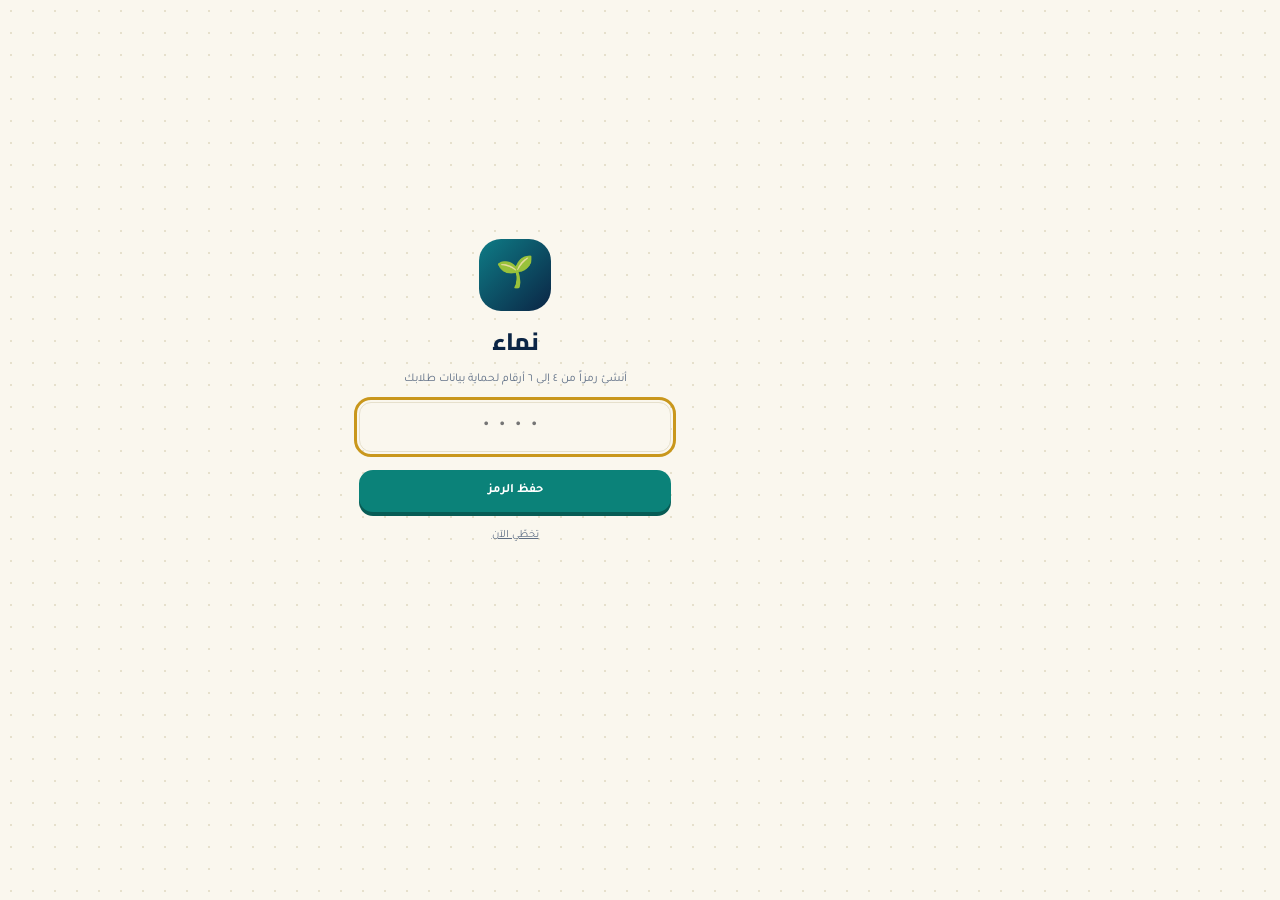
<file: index.html>
<!DOCTYPE html>
<html lang="ar" dir="rtl">
<head>
<meta charset="UTF-8">
<meta name="viewport" content="width=device-width, initial-scale=1, viewport-fit=cover">
<title>نماء | التربية الخاصة</title>
<link href="https://fonts.googleapis.com/css2?family=Cairo:wght@700;800&family=Tajawal:wght@400;500;700&display=swap" rel="stylesheet">
<style>
:root{box-sizing:border-box;padding-top:env(safe-area-inset-top,0px);padding-bottom:env(safe-area-inset-bottom,0px);
--bg:#FAF7EE;--card:#fff;--ink:#0B2545;--mut:#5f6f86;--line:#E6E0CC;--teal:#0B8279;--tb:#0B8279;--pill:#FBF1D0;--goldt:#8A6A10;--sh:0 8px 24px rgba(11,37,69,.08)}
@media (prefers-color-scheme:dark){:root:not([data-theme="light"]){--bg:#0A1424;--card:#11223A;--ink:#EEF3FA;--mut:#9DAEC6;--line:#22344F;--teal:#2DD4BF;--pill:#3A3217;--goldt:#EBC85F;--sh:0 8px 24px rgba(0,0,0,.35)}}
:root[data-theme="dark"]{--bg:#0A1424;--card:#11223A;--ink:#EEF3FA;--mut:#9DAEC6;--line:#22344F;--teal:#2DD4BF;--pill:#3A3217;--goldt:#EBC85F;--sh:0 8px 24px rgba(0,0,0,.35)}
html{scroll-padding-top:env(safe-area-inset-top,0px)}
*{box-sizing:border-box;margin:0;-webkit-tap-highlight-color:transparent}
body{font-family:Tajawal,Cairo,sans-serif;background:radial-gradient(var(--line) 1px,transparent 1.3px) 0 0/22px 22px,var(--bg);color:var(--ink);min-height:100vh;padding-bottom:110px}
body::before{content:"";position:fixed;inset:0 0 auto;height:env(safe-area-inset-top,0px);background:var(--bg);z-index:10}
button{font-family:inherit;cursor:pointer}
button:focus-visible,input:focus-visible,select:focus-visible{outline:3px solid #C9971C;outline-offset:2px}
.hd{position:sticky;top:env(safe-area-inset-top,0px);z-index:20;background:var(--bg);display:flex;align-items:center;gap:8px;padding:10px 16px;border-bottom:1px solid var(--line);max-width:520px;margin:auto}
.lg{width:40px;height:40px;border-radius:12px;background:linear-gradient(135deg,#0E7C86,#0B2545);display:grid;place-items:center;font-size:calc(20px*var(--fs))}
.br{flex:1;line-height:1.15}.br b{font:800 calc(18px*var(--fs)) Cairo}.br small{display:block;font-size:calc(11px*var(--fs));color:var(--mut)}
.bd{display:flex;align-items:center;gap:6px;background:var(--pill);color:var(--goldt);border:1px solid #C9971C;border-radius:99px;padding:5px 11px;font-size:calc(12px*var(--fs));font-weight:700}
.dot{width:8px;height:8px;border-radius:50%;background:#0FB5A8;animation:pl 1.6s infinite}
@keyframes pl{0%{box-shadow:0 0 0 0 rgba(15,181,168,.6)}100%{box-shadow:0 0 0 10px rgba(15,181,168,0)}}
.ib{width:40px;height:40px;border-radius:12px;border:1px solid var(--line);background:var(--card);color:var(--ink);display:grid;place-items:center}
#v{max-width:520px;margin:auto;padding:16px}
.fade{animation:fd .35s ease both}@keyframes fd{from{opacity:0;transform:translateY(8px)}}
.hero{background:linear-gradient(135deg,#0B2545,#0E7C86);color:#fff;border-radius:24px;padding:22px;position:relative;overflow:hidden;box-shadow:var(--sh)}
.hero::after{content:"";position:absolute;left:-34px;top:-34px;width:150px;height:150px;border-radius:50%;background:rgba(201,151,28,.28)}
.hero h1{font:800 calc(22px*var(--fs)) Cairo;margin:12px 0 4px;position:relative}.hero p{font-size:calc(13px*var(--fs));opacity:.88;position:relative}
.chip{display:inline-flex;gap:6px;align-items:center;background:rgba(255,255,255,.14);border:1px solid rgba(255,255,255,.28);border-radius:99px;padding:4px 12px;font-size:calc(12px*var(--fs));font-weight:700;position:relative}
.kpis{display:grid;grid-template-columns:repeat(3,1fr);gap:10px;margin:14px 0}
.kpi{background:var(--card);border:1px solid var(--line);border-radius:18px;padding:14px 6px;text-align:center;box-shadow:var(--sh)}
.kpi b{display:block;font:800 calc(28px*var(--fs)) Cairo;color:var(--teal)}.kpi span{font-size:calc(12px*var(--fs));color:var(--mut)}
.st{font:700 calc(15px*var(--fs)) Cairo;margin:20px 0 10px}
.qa{display:grid;grid-template-columns:1fr 1fr;gap:12px}
.qa button{background:var(--card);color:var(--ink);border:2px solid var(--ink);border-radius:18px;padding:14px;text-align:right;display:flex;flex-direction:column;gap:4px;box-shadow:0 4px 0 var(--ink);transition:.12s}
.qa button:active{transform:translateY(3px);box-shadow:0 1px 0 var(--ink)}
.qa em{font-style:normal;font-size:calc(26px*var(--fs))}.qa b{font-size:calc(14px*var(--fs))}.qa small{color:var(--mut);font-size:calc(11px*var(--fs))}
.cd{background:var(--card);border:1px solid var(--line);border-radius:18px;padding:12px;display:flex;align-items:center;gap:10px;margin-bottom:10px;box-shadow:var(--sh)}
.av{width:42px;height:42px;border-radius:50%;background:var(--pill);color:var(--goldt);display:grid;place-items:center;font:800 calc(18px*var(--fs)) Cairo;flex:none}
.in{flex:1;min-width:0}.in b{display:block;font-size:calc(14px*var(--fs))}.in small{color:var(--mut);font-size:calc(12px*var(--fs))}
.cp{font-size:calc(10px*var(--fs));font-weight:700;color:var(--teal);border:1px solid var(--teal);border-radius:99px;padding:2px 8px}
.dl{border:0;background:none;color:#e11d48;font-size:calc(12px*var(--fs));font-weight:700;padding:6px}
.nv{position:fixed;bottom:0;left:0;right:0;z-index:30;background:var(--card);border-top:1px solid var(--line);padding:8px 8px calc(8px + env(safe-area-inset-bottom,0px));display:flex;justify-content:center;gap:4px}
.nv button{flex:1;max-width:100px;display:flex;flex-direction:column;align-items:center;gap:3px;border:0;background:none;color:var(--mut);font-size:calc(11px*var(--fs));font-weight:700;padding:8px 4px;border-radius:16px;transition:.25s}
.nv .on{background:var(--pill);color:var(--goldt)}.nv .on svg{animation:bn .4s}
@keyframes bn{50%{transform:translateY(-5px) scale(1.12)}}
.btn{width:100%;padding:13px;border:0;border-radius:14px;background:var(--tb);color:#fff;font-size:calc(15px*var(--fs));font-weight:700;box-shadow:0 4px 0 #075c55;margin-top:10px;transition:.12s}
.btn:active{transform:translateY(3px);box-shadow:0 1px 0 #075c55}
.btn.g{background:var(--card);color:var(--ink);border:1px solid var(--line);box-shadow:0 3px 0 var(--line)}
.btn.r{background:#e11d48;box-shadow:0 4px 0 #9f1239}
.card{background:var(--card);border:1px solid var(--line);border-radius:18px;padding:16px;box-shadow:var(--sh)}
.card p{font-size:calc(14px*var(--fs))}.mut{color:var(--mut);font-size:calc(12px*var(--fs));text-align:center;margin-top:18px}
input,select{width:100%;padding:12px;border:1.5px solid var(--line);border-radius:12px;background:var(--bg);color:var(--ink);font:500 16px Tajawal;margin-top:8px}
.gm{display:flex;align-items:center;gap:12px}.gm em{font-style:normal;font-size:calc(30px*var(--fs))}
.ov{position:fixed;inset:0;background:rgba(5,15,30,.55);z-index:50;display:flex;align-items:flex-end;justify-content:center;backdrop-filter:blur(3px)}
.sh{background:var(--card);width:min(100%,520px);border-radius:24px 24px 0 0;padding:20px 18px calc(20px + env(safe-area-inset-bottom,0px));animation:up .3s}
@keyframes up{from{transform:translateY(40px);opacity:0}}
.ts{position:fixed;bottom:100px;left:0;right:0;margin:auto;width:fit-content;max-width:90%;background:#0B2545;color:#fff;padding:10px 18px;border-radius:99px;font-size:calc(13px*var(--fs));z-index:60;animation:fd .3s}
.au{min-height:90vh;display:flex;flex-direction:column;align-items:center;justify-content:center;gap:8px;padding:24px;max-width:360px;margin:auto;text-align:center}
.au .lg{width:72px;height:72px;border-radius:22px;font-size:calc(36px*var(--fs))}.au h1{font:800 calc(28px*var(--fs)) Cairo}.au p{color:var(--mut);font-size:calc(14px*var(--fs))}
.au input{text-align:center;letter-spacing:10px;font-size:calc(24px*var(--fs))}
.lnk{background:none;border:0;color:var(--mut);font-size:calc(13px*var(--fs));text-decoration:underline;margin-top:8px}
#err{color:#e11d48;min-height:20px;font-size:calc(13px*var(--fs))}.shake{animation:sk .35s}
@keyframes sk{25%{transform:translateX(8px)}75%{transform:translateX(-8px)}}
.sg{border-top:1px dashed var(--line);padding:10px 0}
.dots{display:flex;align-items:center;gap:5px;margin:6px 0}.dots i{width:12px;height:12px;border-radius:50%;background:var(--line)}
.dm{background:var(--teal)!important}.dp{background:#C9971C!important}.dn{background:#e11d48!important}
.dots .lnk{margin:0 auto 0 0;font-size:calc(11px*var(--fs))}
.ab{display:grid;grid-template-columns:repeat(3,1fr);gap:6px}.ab button{padding:9px 2px;border-radius:12px;border:1.5px solid var(--ink);background:var(--card);color:var(--ink);font-size:calc(12px*var(--fs));font-weight:700;box-shadow:0 2px 0 var(--ink)}
.ab button:active{transform:translateY(2px);box-shadow:none}
textarea{width:100%;padding:12px;border:1.5px solid var(--line);border-radius:12px;background:var(--bg);color:var(--ink);font:500 16px Tajawal;margin-top:8px;resize:vertical}
.chs{display:flex;gap:8px;overflow-x:auto;padding:2px 0 12px}.chs button{white-space:nowrap;border:1.5px solid var(--line);background:var(--card);color:var(--ink);border-radius:99px;padding:8px 14px;font-weight:700;font-size:calc(13px*var(--fs))}
.chs .on{background:var(--pill);color:var(--goldt);border-color:#C9971C}
.tb{border:1px solid var(--line);border-radius:14px;overflow:hidden;margin-top:12px;background:var(--card);box-shadow:var(--sh)}
.th{background:var(--pill);color:var(--goldt);padding:10px 12px;font-weight:700;font-size:calc(13px*var(--fs));display:flex;gap:8px;align-items:center;border-bottom:1px solid #C9971C}
.tb .sg{padding:10px 12px}.tb .sg:first-of-type{border-top:0}
.ed{border:0;background:none;color:var(--mut);font-size:16px;padding:4px 8px}
details.card summary{font-weight:700;cursor:pointer;font-size:calc(14px*var(--fs))}
.ts{z-index:90}
label{display:block;font-size:calc(12px*var(--fs));color:var(--mut);margin-top:6px}
.at{width:100%;border-collapse:collapse}.at th{font-size:calc(10px*var(--fs));color:var(--mut);padding:6px 2px;border-bottom:1px solid var(--line)}.at th:not(:first-child){width:15%}
.at td{padding:8px 4px;border-bottom:1px dashed var(--line);vertical-align:middle;text-align:center}.at td.gt{text-align:right;font-size:calc(13px*var(--fs))}
.at tr.sgh td{background:var(--pill);color:var(--goldt);font-weight:700;font-size:calc(13px*var(--fs));text-align:right;padding:10px 12px;border-bottom:1px solid #C9971C}
.ck{width:34px;height:34px;border-radius:50%;border:2px solid var(--line);background:var(--card);color:var(--mut);font-size:calc(15px*var(--fs));font-weight:800}
.ck.m.on{background:var(--teal);border-color:var(--teal);color:#fff}.ck.p.on{background:#C9971C;border-color:#C9971C;color:#fff}.ck.n.on{background:#e11d48;border-color:#e11d48;color:#fff}
#gx{position:fixed;inset:0;z-index:70;background:radial-gradient(var(--line) 1px,transparent 1.3px) 0 0/22px 22px,var(--bg);display:flex;flex-direction:column;padding-top:env(safe-area-inset-top,0px)}
.gh2{display:flex;align-items:center;gap:10px;padding:10px 16px;border-bottom:1px solid var(--line)}.gh2 b{flex:1;font:800 16px Cairo}
#gb{flex:1;overflow:auto;padding:16px;max-width:520px;margin:auto;width:100%}
.qs{text-align:center}.qe{font-size:calc(96px*var(--fs));line-height:1.1}.qs p{margin:8px 0 14px}
.op{display:grid;gap:12px}.ob{padding:16px;border-radius:18px;border:2px solid var(--ink);background:var(--card);color:var(--ink);font:700 calc(22px*var(--fs)) Cairo;box-shadow:0 4px 0 var(--ink)}
.ob.lg{padding:24px;font-size:calc(28px*var(--fs))}.good{background:var(--teal)!important;color:#fff!important}.bad{background:#fecdd3!important;color:#9f1239!important;animation:sk .35s}
.bl{display:flex;flex-wrap:wrap;gap:16px;justify-content:center;padding-bottom:20px}
.bn{width:118px;height:140px;border:0;border-radius:50% 50% 48% 48%;color:#fff;font:800 calc(20px*var(--fs)) Cairo;animation:bob 2.4s ease-in-out infinite;position:relative}
.bn.lg{width:150px;height:176px;font-size:calc(24px*var(--fs))}.bn::after{content:"";position:absolute;bottom:-14px;left:50%;width:2px;height:16px;background:var(--mut)}
.b0{background:#e11d48}.b1{background:#0E7C86}.b2{background:#C9971C}.b3{background:#7c3aed}.b4{background:#2563eb}
@keyframes bob{50%{transform:translateY(-10px)}}.pop{animation:pp .3s forwards!important}@keyframes pp{to{transform:scale(1.4);opacity:0}}
.tmr{margin-top:14px;color:var(--mut);font-weight:700}
.mt{position:relative;display:flex;justify-content:space-between;gap:70px}.mt>div{display:flex;flex-direction:column;gap:14px;flex:1}.mt svg{position:absolute;inset:0;width:100%;height:100%;z-index:3;pointer-events:none}
.mc{padding:10px;border-radius:16px;border:2px solid var(--ink);background:var(--card);color:var(--ink);font:700 calc(20px*var(--fs)) Cairo;min-height:68px}.mc.e{font-size:calc(38px*var(--fs))}
.mc.sel{background:var(--pill);border-color:#C9971C}.mc.dn{background:#d1fae5;border-color:var(--teal);color:#065f46}
.dr{display:flex;flex-wrap:wrap;gap:12px;justify-content:center;margin:16px 0}
.dc{font-size:calc(52px*var(--fs));width:88px;height:88px;display:grid;place-items:center;background:var(--card);border:2px solid var(--ink);border-radius:18px;touch-action:none;cursor:grab;user-select:none;position:relative;z-index:5}.dc.hold{z-index:20;box-shadow:0 10px 20px rgba(0,0,0,.25)}
.slot{min-width:100px;min-height:88px;padding:8px;border:3px dashed var(--mut);border-radius:18px;display:flex;flex-direction:column;align-items:center;justify-content:center;font:700 calc(18px*var(--fs)) Cairo}.slot.full{border:3px solid var(--teal);background:#d1fae5;color:#065f46}.slot span{font-size:calc(36px*var(--fs))}
.cf{position:fixed;inset:0;pointer-events:none;z-index:85;overflow:hidden}.cf i{position:absolute;top:-14px;width:9px;height:14px;animation:cfd 1.8s ease-in forwards}@keyframes cfd{to{transform:translateY(105vh) rotate(540deg)}}
.bar{height:6px;background:var(--line);border-radius:9px;overflow:hidden;margin-top:6px}.bar i{display:block;height:100%;background:var(--teal)}
#gb{max-width:760px}.op.pk{grid-template-columns:1fr 1fr}.pe{font-size:56px;line-height:1.1}
.mg{display:grid;grid-template-columns:repeat(3,1fr);gap:10px}.mk{aspect-ratio:1;border-radius:16px;border:2px solid var(--ink);background:var(--pill);display:grid;place-items:center;color:var(--goldt);font:800 26px Cairo;padding:4px}
.mk .f{display:none;color:var(--ink);text-align:center}.mk.open,.mk.ok{background:var(--card)}.mk.open .f,.mk.ok .f{display:block}.mk.open .b,.mk.ok .b{display:none}.mk.ok{border-color:var(--teal);opacity:.85}
@media (prefers-reduced-motion:reduce){*{animation:none!important;transition:none!important}}

:root{--fs:.85}:root[data-fs="s"]{--fs:.75}:root[data-fs="l"]{--fs:1}
.ov{backdrop-filter:none!important}
#sb{position:fixed;top:0;bottom:0;right:0;width:250px;z-index:40;background:var(--card);border-left:1px solid var(--line);padding:calc(14px + env(safe-area-inset-top,0px)) 12px 14px;overflow:auto;transform:translateX(100%);transition:transform .22s}
#sb.open{transform:none;box-shadow:var(--sh)}
#sbo{position:fixed;inset:0;z-index:35;background:rgba(5,15,30,.45);display:none}#sbo.open{display:block}
.sbi{display:flex;align-items:center;gap:8px;width:100%;text-align:right;border:0;background:none;color:var(--ink);padding:9px 10px;border-radius:12px;font-weight:700;font-size:calc(13px*var(--fs))}
.sbi.on{background:var(--pill);color:var(--goldt)}.sbh{font-size:calc(11px*var(--fs));color:var(--mut);margin:14px 6px 4px}
.pg{display:flex;align-items:center;gap:8px;margin:10px 0}.pg button{border:1px solid var(--line);background:var(--card);color:var(--ink);border-radius:12px;padding:8px 10px;font-weight:700;font-size:calc(12px*var(--fs))}.pg button:disabled{opacity:.35}
.pgd{flex:1;display:flex;flex-wrap:wrap;gap:5px;justify-content:center;align-items:center}.pgd i{width:10px;height:10px;border-radius:50%;background:var(--line);cursor:pointer}.pgd i.on{background:#C9971C;width:22px;border-radius:6px}.pgd i.ok{background:var(--teal)}.pgd small{width:100%;text-align:center;color:var(--mut)}
.ck2{display:flex;gap:8px;align-items:center;padding:6px 0;font-size:calc(12px*var(--fs))}.ck2 input{width:auto;margin:0}
@media (min-width:900px){#sb{transform:none;box-shadow:none}.nv,.mb{display:none!important}body{padding-right:250px;padding-bottom:20px}.hd,#v{max-width:860px}}
.evb{display:grid;grid-template-columns:repeat(3,1fr);gap:10px;margin:6px 0 12px}.ev{border:2px solid var(--line);background:var(--card);border-radius:18px;padding:14px 4px;color:var(--ink);display:flex;flex-direction:column;gap:4px;align-items:center;font:700 calc(13px*var(--fs)) Tajawal}.ev b{font:800 30px/1 Cairo}
.ev.m{border-color:var(--teal);color:var(--teal)}.ev.p{border-color:#C9971C;color:#9a6f0a}.ev.n{border-color:#e11d48;color:#e11d48}.ev:active{transform:scale(.96)}.sgr{cursor:pointer}
/* ===== الحصة التفاعلية: خطوط كبيرة + حركة ===== */
#gb{padding:12px 16px 40px;overflow:auto;flex:1;max-width:820px;margin:0 auto;width:100%}
.qe{font-size:calc(112px*var(--fs));line-height:1.15}.qe.wd{font-size:calc(66px*var(--fs));font-family:Cairo,Tajawal,sans-serif;font-weight:800;color:var(--navy,#0B2545)}.qe.cn{font-size:calc(58px*var(--fs));line-height:1.35;word-spacing:6px}
.qp{font:800 calc(26px*var(--fs))/1.5 Cairo,Tajawal,sans-serif!important;margin:6px 0 16px!important}.qsub{font:800 calc(34px*var(--fs)) Cairo,sans-serif;color:var(--teal);margin:4px 0}
.ob{font-size:calc(34px*var(--fs))!important;min-height:84px}.ob.lg{padding:20px!important;font-size:calc(42px*var(--fs))!important;min-height:104px}
.op.lt{grid-template-columns:repeat(2,1fr)}.op.lt .ob{font-size:calc(52px*var(--fs))!important}
.bn{font-size:calc(28px*var(--fs))!important}.bn.lg{width:160px!important;height:188px!important;font-size:calc(32px*var(--fs))!important}
.mc{font-size:calc(30px*var(--fs))!important;min-height:92px!important}.mc.e{font-size:calc(52px*var(--fs))!important}
.dc{font-size:calc(64px*var(--fs))!important;width:104px!important;height:104px!important}.dc.sel{border-color:#C9971C;background:var(--pill);transform:scale(1.08)}
.slot{font-size:calc(26px*var(--fs))!important;min-width:130px!important;min-height:104px!important}.slot .sf{font-size:48px}
.bins{display:grid;grid-template-columns:1fr 1fr;gap:12px;margin:8px 0}.bin{min-height:150px!important;justify-content:flex-start!important}.bin b{font-size:calc(22px*var(--fs));margin-bottom:6px;text-align:center}.bin .bf{display:flex;flex-wrap:wrap;gap:4px;justify-content:center;font-size:36px}
.mk{font-size:34px!important}
.trw{display:flex;justify-content:center}#tc{width:min(86vw,400px);aspect-ratio:1;border:3px dashed var(--mut);border-radius:24px;background:#fff;touch-action:none;cursor:crosshair}.trb{display:flex;gap:10px;justify-content:center;margin-top:10px}
.ords{display:flex;gap:10px;justify-content:center;margin:6px 0 18px}.ord{width:78px;height:92px;border:3px dashed var(--mut);border-radius:18px;display:grid;place-items:center;font:800 calc(44px*var(--fs)) Cairo;color:var(--mut)}.ord.on{border:3px solid var(--teal);color:var(--teal);background:#d1fae5}
.stg{text-align:center;display:flex;flex-direction:column;align-items:center;gap:12px;padding:18px 6px}.bigem{font-size:calc(120px*var(--fs));line-height:1}.hello{font:800 calc(40px*var(--fs))/1.3 Cairo,Tajawal,sans-serif;color:var(--navy,#0B2545);margin:0;background:linear-gradient(90deg,#0E7C86,#C9971C,#7c3aed);-webkit-background-clip:text;background-clip:text;-webkit-text-fill-color:transparent;animation:jelly 1.6s ease-in-out infinite}.hello.sm{font-size:calc(34px*var(--fs))}
.stgp{font:700 calc(22px*var(--fs))/1.8 Tajawal,sans-serif;margin:0;max-width:560px}.stgp.big{font:800 calc(30px*var(--fs))/1.6 Cairo,sans-serif}.bigb{font-size:calc(24px*var(--fs))!important;padding:16px 36px!important;margin-top:8px;animation:pulse 1.4s ease-in-out infinite}
.dotsw{display:flex;gap:8px}.dotsw i{width:14px;height:14px;border-radius:50%;background:var(--line)}.dotsw i.on{background:var(--teal)}
.floaties{display:flex;gap:14px;font-size:44px}.floaties.big{font-size:52px;flex-wrap:wrap;justify-content:center}.floaties i{font-style:normal;display:inline-block;animation:flt 1.5s ease-in-out infinite}.floaties i:nth-child(2n){animation-delay:.3s}.floaties i:nth-child(3n){animation-delay:.6s}
.starsr{font-size:56px;display:flex;gap:6px}.starsr i{font-style:normal;filter:grayscale(1) opacity(.3);display:inline-block}.starsr i.on{filter:none;animation:pop2 .7s both,flt 1.6s 1s ease-in-out infinite}
.rain{position:absolute;inset:0;overflow:hidden;pointer-events:none;z-index:5}.rain i{position:absolute;top:-60px;font-style:normal;animation:fall linear infinite}
.bounce{animation:flt 1.1s ease-in-out infinite}.pulse{animation:pulse 1.6s ease-in-out infinite}.jelly{animation:jelly 1.4s ease-in-out infinite;display:inline-block}
@keyframes flt{0%,100%{transform:translateY(0)}50%{transform:translateY(-14px)}}@keyframes pulse{0%,100%{transform:scale(1)}50%{transform:scale(1.07)}}
@keyframes jelly{0%,100%{transform:scale(1,1)}30%{transform:scale(1.08,.94)}60%{transform:scale(.96,1.06)}}@keyframes pop2{0%{transform:scale(0) rotate(-40deg)}70%{transform:scale(1.3) rotate(8deg)}100%{transform:scale(1)}}
@keyframes fall{to{transform:translateY(112vh) rotate(360deg)}}
.vxr{display:flex;align-items:center;gap:8px;padding:8px 0;border-bottom:1px dashed var(--line);font-size:calc(13px*var(--fs))}.vxr>span:first-child{flex:1;text-align:right}.vxb{display:flex;gap:4px}.vxb button,.vxu{border:1px solid var(--line);background:var(--card);border-radius:10px;padding:6px 10px;color:var(--ink);cursor:pointer;font-size:14px}
@media (prefers-reduced-motion:reduce){.hello,.bigb,.bounce,.pulse,.jelly,.floaties i,.starsr i,.rain i{animation:none!important}}
.rain{z-index:0!important}#gb{position:relative;z-index:1}.hello{-webkit-text-fill-color:initial!important;background:none!important;color:#0B2545!important;text-shadow:0 2px 0 #fff,0 0 14px rgba(201,151,28,.55)}

/* ===== v0.9.7: واجهة لوحة تحكم احترافية (الرئيسية، الشريط الجانبي، الجداول، النوافذ) ===== */
:root{--gold:#C9971C;--red:#e11d48;--r:18px;--sh:0 1px 2px rgba(11,37,69,.05),0 10px 28px rgba(11,37,69,.07)}
.sr{position:absolute;width:1px;height:1px;overflow:hidden;clip:rect(0 0 0 0);white-space:nowrap}
/* ترويسة وشريط سفلي */
.hd{gap:8px}.nv{box-shadow:0 -6px 24px rgba(11,37,69,.08)}
.nv button{min-height:56px;min-width:0}.nv button svg{flex:none}.nv button span{max-width:100%;overflow:hidden;text-overflow:ellipsis;white-space:nowrap}
@media (max-width:380px){.br small{display:none}.hd{gap:6px;padding:10px}.bd{padding:5px 8px}}
/* الشريط الجانبي: أيقونات ثابتة الحجم داخل مربّعات، عناصر باللمس بحجم ٤٤px */
#sb{width:min(86vw,300px);overscroll-behavior:contain;padding-bottom:calc(14px + env(safe-area-inset-bottom,0px))}
.sbi{min-height:44px;padding:6px 10px;gap:10px;transition:background .15s}
.sbi svg{flex:none;box-sizing:content-box;width:20px;height:20px;padding:7px;border-radius:12px;background:var(--bg);border:1px solid var(--line);color:var(--teal)}
.sbi.on svg{background:var(--card);border-color:var(--gold);color:var(--goldt)}
.sbi:active{background:var(--pill)}
.sbh~.sbi{min-height:40px;font-weight:500;padding-inline:12px}.sbh~.sbi::before{content:"";width:8px;height:8px;border-radius:50%;background:var(--line);flex:none}.sbh~.sbi.on::before{background:var(--gold)}
/* البطل والبطاقات */
.hero{background:linear-gradient(135deg,#0B2545 0%,#0B5C72 62%,#0E7C86 100%);border-radius:26px;padding:20px 20px 22px}
.chips{display:flex;flex-wrap:wrap;gap:6px;position:relative}.chip svg{flex:none}
.ti{width:40px;height:40px;border-radius:12px;display:grid;place-items:center;flex:none;background:var(--pill);color:var(--goldt)}
.ti.wn{background:rgba(201,151,28,.16);color:var(--goldt)}.ti.er{background:rgba(225,29,72,.12);color:var(--red)}
.runc{margin-top:12px;border-color:var(--teal)}.runc .cp{background:none;padding:6px 12px}
.sech{display:flex;align-items:center;gap:10px;margin:22px 0 10px}.sech .st{margin:0;flex:1}
.sech .lnk{margin:0;text-decoration:none;color:var(--teal);font-weight:700;background:var(--card);border:1px solid var(--line);border-radius:99px;padding:6px 12px}
.qa button{border:1px solid var(--line);box-shadow:var(--sh);border-radius:var(--r);gap:6px;transition:.15s}
.qa button:active{transform:scale(.97);box-shadow:var(--sh)}
.qa em{width:42px;height:42px;border-radius:12px;background:var(--pill);color:var(--goldt);display:grid;place-items:center;font-size:calc(22px*var(--fs))}
/* ودجت إحصاءات الجلسات: حلقة حضور/غياب + أشرطة تقدّم + بلاطات */
.an{padding:16px;margin-top:12px;display:grid;gap:14px}
.an-h{display:flex;align-items:flex-start;justify-content:space-between;gap:10px;flex-wrap:wrap}.an-h .st{margin:0}.an-h small{color:var(--mut);font-size:calc(11px*var(--fs))}
.seg{display:inline-flex;background:var(--bg);border:1px solid var(--line);border-radius:12px;padding:3px}
.seg button{border:0;background:none;color:var(--mut);font-weight:700;font-size:calc(12px*var(--fs));padding:7px 12px;border-radius:9px;min-height:34px}
.seg .on{background:var(--card);color:var(--ink);box-shadow:0 1px 3px rgba(11,37,69,.18)}
.live{display:flex;align-items:center;gap:8px;background:rgba(15,181,168,.1);border:1px solid var(--teal);border-radius:12px;padding:8px 10px;font-size:calc(12px*var(--fs))}.live b{flex:1}
.live button{border:0;background:var(--teal);color:#fff;border-radius:99px;padding:5px 12px;font-weight:700;font-size:calc(12px*var(--fs))}
.an-b{display:flex;align-items:center;gap:18px}
.ringw{position:relative;width:132px;height:132px;flex:none}.rg{width:100%;height:100%}
.rg g circle{animation:ring .9s cubic-bezier(.2,.8,.2,1) both}@keyframes ring{from{stroke-dasharray:0 100}}
.rc{position:absolute;inset:0;display:flex;flex-direction:column;align-items:center;justify-content:center}
.rc b{font:800 calc(26px*var(--fs))/1 Cairo;color:var(--ink)}.rc small{font-size:calc(10px*var(--fs));color:var(--mut);margin-top:3px}
.lgd{list-style:none;padding:0;flex:1;display:grid;gap:8px;min-width:0}.lgd li{display:flex;align-items:center;gap:8px;font-size:calc(13px*var(--fs))}
.lgd i{width:10px;height:10px;border-radius:50%;flex:none}.lgd span{flex:1;color:var(--mut)}.lgd b{font:800 calc(15px*var(--fs)) Cairo}
.lgd .tot{border-top:1px dashed var(--line);padding-top:8px}.lgd .tot span{color:var(--ink);font-weight:700}
.pbs{display:grid;gap:12px}.pbt{display:flex;justify-content:space-between;font-size:calc(13px*var(--fs));font-weight:700}.pbt b{color:var(--teal);font-family:Cairo}
.bar2{height:10px;border-radius:99px;background:var(--line);overflow:hidden;margin:6px 0 4px}
.bar2 i{display:block;height:100%;border-radius:99px;background:linear-gradient(90deg,var(--teal),#0FB5A8);transform-origin:right;animation:grow .8s ease both}@keyframes grow{from{transform:scaleX(0)}}
.pb small{color:var(--mut);font-size:calc(11px*var(--fs))}
.tiles{display:grid;grid-template-columns:repeat(4,1fr);gap:8px}
.tl{background:var(--bg);border:1px solid var(--line);border-radius:14px;padding:10px 4px;text-align:center;display:flex;flex-direction:column;align-items:center;gap:2px;min-width:0}
.tl .ti{width:30px;height:30px;border-radius:10px}.tl b{font:800 calc(18px*var(--fs)) Cairo}.tl small{font-size:calc(10px*var(--fs));color:var(--mut)}
@media (max-width:360px){.an-b{flex-direction:column}.ringw{width:120px;height:120px}.lgd{width:100%}}
/* جدول الحضور والغياب */
.tc{padding:12px}.tf{display:grid;gap:8px}.tf select{margin:0;padding:9px 12px;font-size:14px}.tf .chs{padding-bottom:4px}
.tw{overflow-x:auto;margin-top:6px}.dt{width:100%;border-collapse:collapse;min-width:300px}
.dt th{font-size:calc(11px*var(--fs));color:var(--mut);text-align:right;padding:8px 6px;border-bottom:1px solid var(--line);font-weight:700}
.dt td{padding:10px 6px;border-bottom:1px solid var(--line);vertical-align:middle;text-align:right;font-size:calc(13px*var(--fs))}
.dt tr:last-child td{border-bottom:0}.dt tbody tr:nth-child(even){background:color-mix(in srgb,var(--bg) 60%,transparent)}
.dt td b,.dt small{display:block}.dt small{color:var(--mut);font-size:calc(11px*var(--fs));line-height:1.5}
.bdg{display:inline-block;border-radius:99px;padding:3px 10px;font-size:calc(11px*var(--fs));font-weight:700;border:1px solid;white-space:nowrap}
.bdg.p{color:var(--teal);border-color:var(--teal);background:rgba(15,181,168,.1)}.bdg.a{color:var(--red);border-color:var(--red);background:rgba(225,29,72,.08)}.bdg.e{color:var(--goldt);border-color:var(--gold);background:rgba(201,151,28,.12)}
.ib.sm{width:34px;height:34px;border-radius:10px}
/* النوافذ: شريحة سفلية على الجوال، وتمركز دقيق في الوسط على الشاشات الأكبر */
.sh{max-height:92vh;overflow:auto}.sh::before{content:"";display:block;width:40px;height:4px;border-radius:9px;background:var(--line);margin:-8px auto 12px}
.mh{display:flex;align-items:center;justify-content:space-between;margin-bottom:6px}.mh b{font:800 calc(17px*var(--fs)) Cairo}
@media (min-width:640px){.ov{align-items:center}.sh{border-radius:24px;padding-bottom:20px;animation:fd .25s}.sh::before{display:none}}
.row2{display:grid;grid-template-columns:1fr 1fr;gap:10px}.row2 label{min-width:0}@media (max-width:340px){.row2{grid-template-columns:1fr}}
.dd{background:var(--pill);color:var(--goldt);border:1px dashed var(--gold);border-radius:12px;padding:8px 10px;margin:8px 0;text-align:center;font-weight:700;font-size:calc(12px*var(--fs));line-height:1.8}
.rps{display:grid;grid-template-columns:repeat(4,1fr);gap:8px;margin:8px 0}.rps div{background:var(--bg);border:1px solid var(--line);border-radius:12px;padding:8px 2px;text-align:center}
.rps b{display:block;font:800 calc(18px*var(--fs)) Cairo;color:var(--teal)}.rps small{color:var(--mut);font-size:calc(11px*var(--fs))}
.pfg{border-top:1px dashed var(--line);padding:4px 0}.pfs{margin:2px 0 6px;padding:6px 8px;background:var(--bg);border-radius:12px}
.pfr{display:flex;align-items:center;gap:8px;padding:4px 0}.pfr span{flex:1;font-size:calc(12px*var(--fs))}.pfr select{width:auto;margin:0;padding:6px 8px;font-size:14px}
.hero::after{background:radial-gradient(circle,rgba(201,151,28,.38),transparent 68%)}

</style>
</head>
<body>
<script>
const LOGO="[data-uri]";
/* ---------- 01-core.js ---------- */
/* ===== المرحلة 1: الأساس (حالة + تخزين + تشفير + مظهر) ===== */
const $=s=>document.querySelector(s),clone=o=>JSON.parse(JSON.stringify(o));
const esc=s=>String(s).replace(/[&<>"']/g,c=>({'&':'&amp;','<':'&lt;','>':'&gt;','"':'&quot;',"'":'&#39;'}[c]));
const LS=k=>{try{return localStorage.getItem(k)}catch(e){return null}};
const LW=(k,v)=>{try{localStorage.setItem(k,v)}catch(e){}};
const LD=k=>{try{localStorage.removeItem(k)}catch(e){}};
const b64=a=>{const u=new Uint8Array(a);let s='';for(let i=0;i<u.length;i+=8192)s+=String.fromCharCode.apply(null,u.subarray(i,i+8192));return btoa(s)};
const ub=s=>Uint8Array.from(atob(s),c=>c.charCodeAt(0));
const te=new TextEncoder(),td=new TextDecoder();
async function mk(pin,salt){const m=await crypto.subtle.importKey('raw',te.encode(pin),'PBKDF2',false,['deriveKey']);
 return crypto.subtle.deriveKey({name:'PBKDF2',salt,iterations:150000,hash:'SHA-256'},m,{name:'AES-GCM',length:256},false,['encrypt','decrypt'])}
async function enc(o,k){const iv=crypto.getRandomValues(new Uint8Array(12));
 return{iv:b64(iv),d:b64(await crypto.subtle.encrypt({name:'AES-GCM',iv},k,te.encode(JSON.stringify(o))))}}
async function dec(o,k){return JSON.parse(td.decode(await crypto.subtle.decrypt({name:'AES-GCM',iv:ub(o.iv)},k,ub(o.d))))}

const SEED={v:1,students:[
 {id:1,name:'ناصر تركي العنزي',grade:'الصف الثاني الابتدائي',dx:'تأخر لغوي واضطراب نطق'},
 {id:2,name:'ظافر عبد الله السبيعي',grade:'الصف الأول الابتدائي',dx:'صعوبات تعلم نمائية'},
 {id:3,name:'عبد الله تركي السبيعي',grade:'الصف الثالث الابتدائي',dx:'اضطراب طيف التوحد'},
 {id:4,name:'نايف نواف المطيري',grade:'الصف الثاني الابتدائي',dx:'تأخر نمائي شامل'},
 {id:5,name:'سلطان سعود القحطاني',grade:'الصف الرابع الابتدائي',dx:'فرط حركة وتشتت انتباه'}],
 iep:{1:{'لغتي':{longTermGoal:'أن ينطق الصوت (س) بشكل صحيح في بداية الكلمة ووسطها ونهايتها بنسبة إتقان ٨٠٪.',shortTermGoals:[
  {id:'g1',title:'نطق الصوت (س) ساكناً ومتحركاً بشكل منفرد',subGoals:[
   {id:'s1',title:'ينطق (سْ) ساكناً عند المحاكاة',status:'mastered'},
   {id:'s2',title:'ينطق (سَ) بوضوح',status:'mastered'},
   {id:'s3',title:'ينطق (سُ) و(سِ)',status:'prompted'}]}]}}}};

let S=null,K=null,salt=null;
async function save(){
 if(K){const o=await enc(S,K);o.s=b64(salt);LW('namaa_enc',JSON.stringify(o));LD('namaa_data')}
 else{LW('namaa_data',JSON.stringify(S));LD('namaa_enc')}}
function toggleTheme(){const d=document.documentElement;
 const cur=d.dataset.theme||(matchMedia('(prefers-color-scheme: dark)').matches?'dark':'light');
 const n=cur==='dark'?'light':'dark';d.dataset.theme=n;LW('namaa_theme',n)}
function toast(m){const t=document.createElement('div');t.className='ts';t.textContent=m;document.body.appendChild(t);setTimeout(()=>t.remove(),2200)}


/* ---------- 02-auth.js ---------- */
/* ===== شاشة الدخول / إنشاء الرمز ===== */
function auth(mode){const L=mode==='lock';
 document.body.innerHTML=`<div class="au"><div class="lg">🌱</div><h1>نماء</h1>
 <p>${L?'أدخل رمز الدخول':'أنشئ رمزاً من ٤ إلى ٦ أرقام لحماية بيانات طلابك'}</p>
 <input id="pin" type="password" inputmode="numeric" maxlength="6" autocomplete="off" placeholder="••••" aria-label="الرمز" onkeydown="if(event.key==='Enter')${mode}Go()">
 <button class="btn" onclick="${mode}Go()">${L?'دخول':'حفظ الرمز'}</button>
 ${L?'<button class="lnk" onclick="forgot(this)">نسيت الرمز؟ مسح البيانات</button><button class="lnk" onclick="recUI()">لدي مفتاح الاسترجاع</button>':'<button class="lnk" onclick="skipPin()">تخطّي الآن</button>'}
 <div id="err"></div></div>`;$('#pin').focus()}
function bad(m){$('#err').textContent=m;const a=$('.au');a.classList.remove('shake');void a.offsetWidth;a.classList.add('shake')}
async function lockGo(){try{const o=JSON.parse(LS('namaa_enc'));salt=ub(o.s);K=await mk($('#pin').value,salt);S=await dec(o,K);shell()}
 catch(e){K=null;bad('الرمز غير صحيح، حاول مرة أخرى')}}
async function setupGo(){const p=$('#pin').value;if(!/^\d{4,6}$/.test(p))return bad('الرمز يجب أن يكون ٤ إلى ٦ أرقام');
 salt=crypto.getRandomValues(new Uint8Array(16));K=await mk(p,salt);S=clone(SEED);await save();const r=await mkRec(p);shell();showRec(r)}
async function skipPin(){K=null;S=clone(SEED);await save();shell()}
let armed=null;
function arm(id,b,txt,fn){if(armed!==id){armed=id;const o=b.textContent;b.textContent='اضغط للتأكيد';setTimeout(()=>{if(armed===id){armed=null;if(b.isConnected)b.textContent=o}},3000);return}armed=null;fn()}
function forgot(b){arm('f',b,'',()=>{LD('namaa_enc');LD('namaa_data');LD('namaa_rec');S=clone(SEED);K=null;save().then(shell)})}


/* ---------- 03-shell.js ---------- */
/* ===== المرحلة 2: الهيكل + الشريط السفلي + الرئيسية ===== */
const I={
 home:'<path d="M3 11.5 12 4l9 7.5V20a1 1 0 0 1-1 1h-5v-6H9v6H4a1 1 0 0 1-1-1z"/>',
 users:'<circle cx="9" cy="8" r="3.5"/><path d="M2.5 20c0-3.6 2.9-6 6.5-6s6.5 2.4 6.5 6M16 4.7a3.5 3.5 0 0 1 0 6.6M18 14.3c2 .6 3.5 2.3 3.5 5.7"/>',
 game:'<rect x="2.5" y="7" width="19" height="11" rx="5"/><path d="M7 10v5M4.5 12.5h5"/><circle cx="16" cy="11.5" r=".8"/><circle cx="18.5" cy="14" r=".8"/>',
 file:'<path d="M6 3h8l5 5v12a1 1 0 0 1-1 1H6a1 1 0 0 1-1-1V4a1 1 0 0 1 1-1z"/><path d="M14 3v5h5M8.5 13h7M8.5 17h5"/>',
 user:'<circle cx="12" cy="8" r="4"/><path d="M4 21c0-4.4 3.6-7 8-7s8 2.6 8 7"/>',
 moon:'<path d="M20 14.5A8.5 8.5 0 0 1 9.5 4a8.5 8.5 0 1 0 10.5 10.5z"/>',
 menu:'<path d="M4 7h16M4 12h16M4 17h16"/>',lock:'<rect x="5" y="11" width="14" height="10" rx="2"/><path d="M8 11V8a4 4 0 0 1 8 0v3"/>'};
const ic=(n,w=22)=>`<svg width="${w}" height="${w}" viewBox="0 0 24 24" fill="none" stroke="currentColor" stroke-width="1.8" stroke-linecap="round" stroke-linejoin="round" aria-hidden="true">${I[n]}</svg>`;
const TABS=[['home','الرئيسية','home'],['students','الطلاب','users'],['sess','الجلسات','cal'],['reports','التقارير','file'],['me','حسابي','user']];
const GR=['الأول','الثاني','الثالث','الرابع','الخامس','السادس'].map(x=>`الصف ${x} الابتدائي`).concat(['الأول','الثاني','الثالث'].map(x=>`الصف ${x} المتوسط`));
const ar=n=>n.toLocaleString('ar-EG');
const hj=o=>new Intl.DateTimeFormat('ar-SA-u-ca-islamic-umalqura',o).format(new Date());
const today=()=>new Intl.DateTimeFormat('ar-SA-u-ca-gregory',{weekday:'long'}).format(new Date())+' · '+hj({day:'numeric',month:'long'});
const subs=()=>Object.values(S.iep||{}).flatMap(s=>Object.values(s)).flatMap(x=>x.shortTermGoals||[]).flatMap(g=>g.subGoals||[]);
let T='home';

function shell(){
 migrate();S.sess=S.sess||[];S.snap=S.snap||[];document.body.innerHTML=`<header class="hd"><button class="ib mb" onclick="sb(1)" aria-label="القائمة">${ic('menu',20)}</button><div class="lg">🌱</div><div class="br"><b>نماء</b><small>التربية الخاصة والنطق</small></div>
 <span class="bd"><i class="dot"></i>${hj({year:'numeric'})}</span>
 <button class="ib" onclick="lockNow()" aria-label="قفل">${ic('lock',20)}</button>
 <button class="ib" onclick="toggleTheme()" aria-label="الوضع الليلي">${ic('moon',20)}</button></header>
 <aside id="sb"></aside><div id="sbo" onclick="sb(0)"></div><main id="v"></main><nav class="nv" id="nv"></nav><div id="sheet"></div>`;snap();navRestore()}

function go(t){T=t;
 $('#nv').innerHTML=TABS.map(([k,l,i])=>`<button class="${k===(T==='st'||T==='gp'?'students':T)?'on':''}" onclick="go('${k}')">${ic(i)}<span>${l}</span></button>`).join('');
 $('#sb').innerHTML=sbHTML();const v=$('#v');v.className='';v.innerHTML=VIEWS[T]();void v.offsetWidth;v.className='fade';scrollTo(0,0);count();navSave()}
let NAVPOP=0;
function navSave(){try{LW('namaa_nav',JSON.stringify({t:T,c:CUR,s:(CUR&&S.iep&&S.iep[CUR])?subj():null,q:SSID}));if(!NAVPOP)history.pushState({t:T},'')}catch(e){}}
function navRestore(){let n=null;try{n=JSON.parse(LS('namaa_nav')||'null')}catch(e){}
 if(!n||!VIEWS[n.t])return go('home');let t=n.t;
 if(n.c&&S.students.some(s=>s.id===n.c)){CUR=n.c;if(n.s&&S.iep[CUR]&&S.iep[CUR][n.s])SJ[CUR]=n.s}
 if(n.q)SSID=n.q;if(S.run)t='sess';
 if((t==='st'||t==='gp')&&!stu())t='home';if(t==='gp'&&!subj())t='st';go(t)}
addEventListener('popstate',e=>{if(e.state&&e.state.t&&VIEWS[e.state.t]&&S){NAVPOP=1;try{go(e.state.t)}finally{NAVPOP=0}}});

function count(){const rm=matchMedia('(prefers-reduced-motion: reduce)').matches;
 document.querySelectorAll('[data-n]').forEach(e=>{const n=+e.dataset.n,s=e.dataset.s||'',t0=performance.now();
  const f=t=>{const k=rm?1:Math.min(1,(t-t0)/700);e.textContent=ar(Math.round(n*k))+s;if(k<1)requestAnimationFrame(f)};requestAnimationFrame(f)})}

const kpi=(n,l,s='')=>`<div class="kpi"><b data-n="${n}" data-s="${s}">٠</b><span>${l}</span></div>`;
const stCard=(s,d)=>`<div class="cd" style="cursor:pointer" onclick="openSt(${s.id})"><div class="av">${esc(s.name[0])}</div><div class="in"><b>${esc(s.name)}</b><small>${esc(s.grade)}${s.dx?' · '+esc(s.dx):''}</small></div><span class="cp">STD-${100+s.id}</span>${d?`<button class="dl" onclick="event.stopPropagation();delSt(${s.id},this)">حذف</button>`:''}</div>`;
const soon=(e,t,d,p)=>`<div class="card gm" style="margin-bottom:10px"><em>${e}</em><div class="in"><b>${t}</b><small>${d}</small></div><span class="cp">${p}</span></div>`;

const VIEWS={
 students:()=>`<button class="btn" style="margin:0 0 14px" onclick="openAdd()">إضافة طالب</button>${S.students.map(s=>stCard(s,1)).join('')||'<p class="mut">لا يوجد طلاب بعد. اضغط «إضافة طالب» للبدء.</p>'}`,
 games:()=>`<h2 class="st" style="margin-top:0">ألعاب التدريب</h2>`+[['🎈','فقاعات الصوت','تدريب على نطق الأصوات'],['🚂','قطار المقاطع','تقطيع الكلمات إلى مقاطع'],['🃏','بطاقات الصور','تسمية الصور وتصنيفها'],['🏎️','سباق الكلمات','تكرار الكلمات بسرعة']].map(x=>soon(...x,'المرحلة ٥')).join(''),
 reports:()=>`<h2 class="st" style="margin-top:0">التقارير</h2>${soon('📄','تقرير الطالب الرسمي A4','معاينة وتكبير وتنزيل PDF','المرحلة ٤')}${soon('📲','مشاركة عبر واتساب','ملخص جاهز لولي الأمر','المرحلة ٤')}`,
 me:()=>`<h2 class="st" style="margin-top:0">الأمان</h2><div class="card"><p>${K?'🔒 البيانات مشفّرة برمز الدخول':'🔓 لا يوجد رمز حماية حالياً'}</p>${K&&!LS('namaa_rec')?'<p style="color:#e11d48;font-size:calc(12px*var(--fs));margin-top:6px">⚠️ لا يوجد مفتاح استرجاع. أدخل رمزك أدناه واضغط «تغيير الرمز» لإنشائه.</p>':''}
  <input id="pin" type="password" inputmode="numeric" maxlength="6" placeholder="رمز جديد من ٤ إلى ٦ أرقام" aria-label="رمز جديد">
  <button class="btn" onclick="setPin()">${K?'تغيير الرمز':'تفعيل الرمز'}</button>
  ${K?'<button class="btn g" onclick="rmPin()">إزالة الرمز</button><button class="btn g" onclick="lockNow()">قفل الآن</button>':''}</div>
  ${bkSection()}<h2 class="st">المظهر والبيانات</h2><div class="card"><p style="font-size:calc(12px*var(--fs));margin-bottom:6px">حجم الخط</p><div class="chs">${[['s','صغير'],['m','متوسط'],['l','كبير']].map(([k,l])=>`<button class="${(document.documentElement.dataset.fs||'m')===k?'on':''}" onclick="setFs('${k}')">${l}</button>`).join('')}</div><button class="btn g" onclick="toggleTheme()">تبديل الوضع الليلي</button>
  <button class="btn r" onclick="resetAll(this)">مسح كل البيانات</button></div>
  <p class="mut">نماء · الإصدار ٠٫٩٫٦ (أمان الاستيراد · تقسيم الوحدات · أداء)</p>`};

/* ===== إجراءات ===== */
function openAdd(){$('#sheet').innerHTML=`<div class="ov" onclick="if(event.target===this)closeSheet()"><form class="sh" onsubmit="addSt(event)">
 <h2 class="st" style="margin:0 0 4px">إضافة طالب</h2>
 <input id="n" placeholder="اسم الطالب" required aria-label="اسم الطالب"><select id="g" aria-label="الصف">${GR.map(x=>`<option>${x}</option>`).join('')}</select>
 <input id="d" placeholder="التشخيص (اختياري)" aria-label="التشخيص"><button class="btn">حفظ الطالب</button></form></div>`;$('#n').focus()}
function closeSheet(){$('#sheet').innerHTML=''}
async function addSt(e){e.preventDefault();const id=Math.max(0,...S.students.map(s=>s.id))+1;
 S.students.push({id,name:$('#n').value.trim(),grade:$('#g').value,dx:$('#d').value.trim()});await save();closeSheet();go(T);toast('تمت إضافة الطالب')}
function delSt(id,b){arm('d'+id,b,'',async()=>{S.students=S.students.filter(s=>s.id!==id);delete S.iep[id];S.sess=(S.sess||[]).filter(z=>z.sid!==id);await save();go(T)})}
async function setPin(){const p=$('#pin').value;if(!/^\d{4,6}$/.test(p))return toast('الرمز يجب أن يكون ٤ إلى ٦ أرقام');
 salt=crypto.getRandomValues(new Uint8Array(16));K=await mk(p,salt);await save();const r=await mkRec(p);go('me');showRec(r)}
async function rmPin(){K=null;LD('namaa_rec');await save();toast('تمت إزالة الرمز');go('me')}
function lockNow(){if(!K)return toast('فعّل الرمز أولاً من حسابي');S=null;K=null;auth('lock')}
function resetAll(b){arm('r',b,'',async()=>{S={v:1,students:[],iep:{}};LD('namaa_rec');await save();go('home');toast('تم مسح البيانات')})}


/* ---------- 04-backup.js ---------- */
/* ===== المرحلة 2.5: نسخ احتياطي + مفتاح استرجاع ===== */
const AL='ABCDEFGHJKLMNPQRSTUVWXYZ23456789';
const genRec=()=>[...crypto.getRandomValues(new Uint8Array(20))].map(x=>AL[x%32]).join('');
const fmtRec=r=>r.match(/.{4}/g).join('-');
const normRec=s=>s.toUpperCase().replace(/[^A-Z0-9]/g,'');
async function mkRec(pin){const r=genRec(),rs=crypto.getRandomValues(new Uint8Array(16));
 const o=await enc({p:pin},await mk(r,rs));o.s=b64(rs);LW('namaa_rec',JSON.stringify(o));return r}
function showRec(r){const f=fmtRec(r);$('#sheet').innerHTML=`<div class="ov"><div class="sh"><h2 class="st" style="margin:0 0 6px">🔑 مفتاح الاسترجاع</h2>
 <p class="mut" style="margin:0 0 10px;text-align:right">احفظه خارج هذا الجهاز. يُعرض مرة واحدة فقط، وبه تستعيد بياناتك إن نسيت الرمز.</p>
 <div class="card" dir="ltr" style="text-align:center;font:800 calc(19px*var(--fs)) monospace;user-select:all">${f}</div>
 <button class="btn g" onclick="copyRec('${f}')">نسخ</button><button class="btn g" onclick="dlFile('namaa-recovery-key.txt','Namaa recovery key:\\n${f}\\n')">حفظ كملف</button>
 <button class="btn" onclick="closeSheet()">حفظته، متابعة</button></div></div>`}
function copyRec(f){try{navigator.clipboard.writeText(f).then(()=>toast('تم النسخ'),()=>toast('انسخه يدوياً'))}catch(e){toast('انسخه يدوياً')}}
function recUI(){document.body.innerHTML=`<div class="au"><div class="lg">🔑</div><h1>استرجاع الدخول</h1><p>أدخل مفتاح الاسترجاع ثم رمزاً جديداً</p>
 <input id="rc" dir="ltr" autocomplete="off" placeholder="XXXX-XXXX-XXXX-XXXX-XXXX" style="letter-spacing:1px;font-size:16px" aria-label="مفتاح الاسترجاع">
 <input id="np" type="password" inputmode="numeric" maxlength="6" placeholder="رمز جديد ••••" aria-label="رمز جديد">
 <button class="btn" onclick="recGo()">استرجاع</button><button class="lnk" onclick="auth('lock')">رجوع</button><div id="err"></div></div>`}
async function recGo(){const np=$('#np').value;if(!/^\d{4,6}$/.test(np))return bad('الرمز الجديد ٤ إلى ٦ أرقام');
 try{const o=JSON.parse(LS('namaa_rec')),{p}=await dec(o,await mk(normRec($('#rc').value),ub(o.s)));
  const e=JSON.parse(LS('namaa_enc'));S=await dec(e,await mk(p,ub(e.s)));
  salt=crypto.getRandomValues(new Uint8Array(16));K=await mk(np,salt);await save();const r=await mkRec(np);shell();showRec(r)}
 catch(e){K=null;S=null;bad('المفتاح غير صحيح أو غير موجود')}}
async function dlFile(name,data){const mt=name.endsWith('.pdf')?'application/pdf':name.endsWith('.html')?'text/html':name.endsWith('.txt')?'text/plain':name.endsWith('.docx')?'application/vnd.openxmlformats-officedocument.wordprocessingml.document':'application/json';
 let d=null;try{d=await claude.use('downloads')}catch(e){}
 if(d){try{await d.save({filename:name,data});return 1}catch(e){if(e&&e.code==='declined')return 0}}
 try{const bl=data instanceof Blob?data:new Blob([data],{type:mt}),a=document.createElement('a');a.href=URL.createObjectURL(bl);a.download=name;document.body.appendChild(a);a.click();a.remove();return 1}catch(e){toast('تعذّر الحفظ');return 0}}
const ago=()=>{if(!S.lb)return'لم تؤخذ نسخة بعد';const d=Math.floor((Date.now()-S.lb)/864e5);return d?`منذ ${ar(d)} يوماً`:'اليوم'};
const stale=()=>S.students.length>0&&(!S.lb||Date.now()-S.lb>6048e5);
const bkCard=()=>stale()?`<div class="card gm" style="margin-top:12px"><em>💾</em><div class="in"><b>خذ نسخة احتياطية</b><small>${ago()}</small></div><button class="cp" style="background:none;padding:6px 12px;cursor:pointer" onclick="exportData()">نسخ الآن</button></div>`:'';
const bkSection=()=>`<h2 class="st">النسخ الاحتياطي</h2><div class="card"><p>💾 آخر نسخة: ${ago()}</p>
 <p class="mut" style="text-align:right;margin:4px 0 0">${K?'النسخة تُشفَّر بنفس رمزك.':'النسخة غير مشفّرة. فعّل الرمز لتشفيرها.'}</p>
 <button class="btn" onclick="exportData()">تصدير نسخة (JSON)</button>
 <label class="btn g" style="display:block;text-align:center;cursor:pointer">استيراد نسخة<input type="file" accept=".json,application/json" hidden onchange="pickFile(this)"></label></div>`;
async function exportData(){const prev=S.lb;S.lb=Date.now();
 const p=K?{app:'namaa',v:1,enc:Object.assign(await enc(S,K),{s:b64(salt)})}:{app:'namaa',v:1,data:S};
 if(!await dlFile('namaa-backup-'+new Date().toISOString().slice(0,10)+'.json',JSON.stringify(p))){S.lb=prev;return}
 await save();toast('تم تجهيز النسخة');go(T)}
let PEND=null;
function pickFile(i){const f=i.files[0];i.value='';if(!f)return;const r=new FileReader();
 r.onload=()=>{try{const o=JSON.parse(r.result);if(o.app!=='namaa'||!(o.enc||o.data))throw 0;PEND=o;
  $('#sheet').innerHTML=`<div class="ov" onclick="if(event.target===this)closeSheet()"><div class="sh"><h2 class="st" style="margin:0 0 4px">استيراد نسخة</h2>
  <p class="mut" style="text-align:right;margin:0 0 6px">⚠️ سيتم استبدال كل بياناتك الحالية بمحتوى النسخة.</p>
  ${o.enc?'<input id="bp" type="password" inputmode="numeric" maxlength="6" placeholder="الرمز وقت تصدير النسخة" aria-label="رمز النسخة">':''}
  <button class="btn r" onclick="impGo(this)">استبدال البيانات</button></div></div>`}catch(e){toast('الملف غير صالح')}};r.readAsText(f)}
function impGo(b){arm('imp',b,'',async()=>{try{let d=PEND.data;
 if(PEND.enc)d=await dec(PEND.enc,await mk($('#bp').value,ub(PEND.enc.s)));
 S=cleanBackup(d);await save();closeSheet();go('home');
 toast(K?'تمت الاستعادة':'تمت الاستعادة · فعّل الرمز لحمايتها')}catch(e){toast('تعذّر الفتح: تحقق من الرمز أو الملف')}})}


/* ---------- 04b-import-guard.js ---------- */
/* ===== حارس الاستيراد (أمان) =====
   أي نسخة احتياطية تمر من cleanBackup() قبل أن تصير الحالة S. السبب: معرّفات الأهداف والجلسات تدخل في خصائص onclick،
   فملف معدّل خبيثاً كان يستطيع حقن كود. هنا: تحقق من الهيكل + حدود الأطوال + تنقية المعرّفات + حذف أي مفاتيح غير معروفة. */
const SAFE_ID=/^[A-Za-z0-9_-]{1,48}$/,BAD_KEY=new Set(['__proto__','constructor','prototype']),ISO_D=/^\d{4}-\d\d-\d\d$/,ST_OK=new Set(['mastered','progress','prompted','not','new']);
const gStr=(v,n=500)=>typeof v==='string'?v.slice(0,n):'';
const gNum=(v,d=0)=>Number.isFinite(+v)?+v:d;
const gInt=v=>Number.isFinite(+v)?Math.trunc(+v):null;
const gArr=v=>Array.isArray(v)?v:[];
function idMapper(){const m=new Map();return v=>{v=String(v==null?'':v);if(SAFE_ID.test(v))return v;if(!m.has(v))m.set(v,'x'+Math.random().toString(36).slice(2,10));return m.get(v)}}
/* نسخة عميقة آمنة لبيانات حرة (إعدادات/حزم): بلا مفاتيح خطرة ولا دوال ولا أعماق مفرطة */
function gPlain(v,d=0){if(d>6)return null;if(typeof v==='string')return v.slice(0,2000);if(typeof v==='number'||typeof v==='boolean'||v===null)return v;
 if(Array.isArray(v))return v.slice(0,500).map(x=>gPlain(x,d+1));
 if(v&&typeof v==='object'){const o={};for(const k of Object.keys(v)){if(!BAD_KEY.has(k)&&k.length<80)o[k]=gPlain(v[k],d+1)}return o}return null}
const gPrim=o=>{const r={};if(o&&typeof o==='object')for(const k of Object.keys(o)){if(BAD_KEY.has(k)||k.length>60)continue;const v=o[k];if(typeof v==='string')r[k]=v.slice(0,1000);else if(typeof v==='number'||typeof v==='boolean')r[k]=v}return r};
function cleanSubGoal(z,id){return Object.assign(gPrim(z),{id:id(z.id||uid()),title:gStr(z.title,500),status:ST_OK.has(z.status)?z.status:'new',need:Math.min(5,Math.max(2,gInt(z.need)||3)),
 log:gArr(z.log).slice(-400).map(a=>({r:'mpn'.includes(a&&a.r)&&a.r?a.r:'n',t:gNum(a&&a.t),s:a&&a.s!=null?id(a.s):undefined}))})}
function cleanShortGoal(g,id){const o=Object.assign(gPrim(g),{id:id(g.id||uid()),title:gStr(g.title,500),subGoals:gArr(g.subGoals).filter(z=>z&&typeof z==='object').map(z=>cleanSubGoal(z,id))});
 if(Array.isArray(g.items))o.items=g.items.slice(0,40).map(i=>({e:gStr(i&&i.e,16),w:gStr(i&&i.w,60)}));return o}
function cleanIep(iep,sids,id){const out={};for(const sid of Object.keys(iep&&typeof iep==='object'?iep:{})){if(!sids.has(+sid))continue;out[+sid]={};
 for(const sub of Object.keys(iep[sid]||{})){const x=iep[sid][sub];if(BAD_KEY.has(sub)||!x||typeof x!=='object')continue;
  out[+sid][sub.slice(0,120)]=Object.assign(gPrim(x),{longTermGoal:gStr(x.longTermGoal,1000),shortTermGoals:gArr(x.shortTermGoals).filter(g=>g&&typeof g==='object').map(g=>cleanShortGoal(g,id))})}}return out}
function cleanSessions(a,sids,id){return gArr(a).filter(z=>z&&typeof z==='object'&&sids.has(gInt(z.sid))&&ISO_D.test(z.d)).map(z=>({id:id(z.id||uid()),sid:gInt(z.sid),d:z.d,dur:Math.min(1000,Math.max(0,gNum(z.dur))),att:'pae'.includes(z.att)&&z.att?z.att:'p',
 gs:gArr(z.gs).map(id),note:gStr(z.note,2000),t0:gNum(z.t0),open:z.open?1:0}))}
function cleanSnaps(a){return gArr(a).slice(-80).filter(x=>x&&ISO_D.test(x.d)).map(x=>{const m={};for(const k of Object.keys(x.m||{})){const v=x.m[k];if(/^\d+$/.test(k)&&Array.isArray(v))m[k]=[gNum(v[0]),gNum(v[1])]}return{t:gNum(x.t),d:x.d,m}})}
function cleanBackup(d){if(!d||typeof d!=='object'||!Array.isArray(d.students))throw new Error('هيكل النسخة غير صالح');
 const id=idMapper(),students=d.students.filter(s=>s&&gInt(s.id)!=null&&gStr(s.name,200)).map(s=>Object.assign(gPrim(s),{id:gInt(s.id),name:gStr(s.name,200),grade:gStr(s.grade,100),dx:gStr(s.dx,200)})),sids=new Set(students.map(s=>s.id));
 const sess=cleanSessions(d.sess,sids,id),out={v:1,students,iep:cleanIep(d.iep,sids,id),sess,snap:cleanSnaps(d.snap)};
 out.run=d.run&&sess.some(z=>z.id===id(d.run))?id(d.run):null;
 if(Array.isArray(d.acts))out.acts=d.acts.filter(a=>a&&typeof a==='object').slice(0,200).map(a=>({id:id(a.id||uid()),name:gStr(a.name,100),t:gStr(a.t,200),cfg:gPlain(a.cfg)}));
 if(Array.isArray(d.packs))out.packs=d.packs.filter(p=>p&&typeof p==='object').slice(0,100).map(p=>({id:id(p.id||uid()),name:gStr(p.name,100),kw:gStr(p.kw,300),items:gArr(p.items).slice(0,60).map(i=>({e:gStr(i&&i.e,16),w:gStr(i&&i.w,60)}))}));
 if(Array.isArray(d.runs))out.runs=d.runs.slice(-300).filter(r=>r&&gInt(r.sid)!=null).map(r=>Object.assign(gPrim(r),{sid:gInt(r.sid),g:r.g?id(r.g):null,sg:r.sg?id(r.sg):undefined,pl:gArr(r.pl).slice(0,20).map(x=>gStr(x,30))}));
 if(d.cfg&&typeof d.cfg==='object')out.cfg=gPlain(d.cfg);
 if(d.prof&&typeof d.prof==='object')out.prof=gPrim(d.prof);
 if(Number.isFinite(+d.lb))out.lb=+d.lb;
 return out}

/* ---------- 05-iep.js ---------- */
/* ===== المرحلة 3: ملف الطالب + الخطة الفردية + بنك الأهداف ===== */
const BANK=[
{d:'نطق',k:'الصوت المستهدف',l:'أن ينطق {الاسم} الصوت {ص} بشكل صحيح في بداية الكلمة ووسطها ونهايتها بنسبة إتقان ٨٠٪ في ٣ جلسات متتالية.',s:'نطق الصوت {ص} في مقاطع وكلمات',g:['ينطق الصوت {ص} منفرداً عند المحاكاة','ينطق الصوت {ص} في مقاطع (صوت + حركة)','ينطق الصوت {ص} في بداية كلمات من مقطعين']},
{d:'نطق',k:'وضوح الكلام',l:'أن يزيد {الاسم} وضوح كلامه ليفهمه المستمع في ٨٠٪ من المحاولات خلال فصل دراسي.',s:'نطق الكلمات بوضوح في جمل قصيرة',g:['ينطق ٥ كلمات متكررة بوضوح','يكوّن جملة من ٣ كلمات بنطق واضح','يتحدث بوضوح في موقف حواري قصير']},
{d:'لغة',k:'المفردات',l:'أن يسمّي {الاسم} ١٠٠ مفردة من الفئات المألوفة بنسبة ٨٠٪ خلال فصل دراسي.',s:'تسمية المفردات المألوفة',g:['يسمّي ١٠ أشياء من الصور','يسمّي أفراد الأسرة والأدوات المدرسية','يستخدم المفردة في جملة قصيرة']},
{d:'لغة',k:'اتباع التعليمات',l:'أن ينفّذ {الاسم} تعليمات لفظية من خطوتين باستقلالية في ٤ من ٥ محاولات.',s:'تنفيذ التعليمات اللفظية',g:['ينفّذ تعليمة من خطوة بمساعدة','ينفّذ تعليمة من خطوتين بتلميح','ينفّذ تعليمة من خطوتين باستقلالية']},
{d:'سلوك',k:'الجلوس والانتباه',l:'أن يحافظ {الاسم} على الجلوس والانتباه للمهمة ٥ دقائق متواصلة في ٤ من ٥ جلسات.',s:'زيادة مدة الانتباه',g:['ينتبه للمهمة دقيقتين بتعزيز','ينتبه للمهمة ٣ دقائق','ينتبه للمهمة ٥ دقائق']},
{d:'سلوك',k:'طلب المساعدة',l:'أن يطلب {الاسم} المساعدة بالكلمات أو الإشارة بدلاً من السلوك غير المناسب في ٨٠٪ من المواقف.',s:'التواصل الوظيفي لطلب المساعدة',g:['يشير لطلب المساعدة عند التلقين','يقول «ساعدني» عند التلقين','يطلب المساعدة تلقائياً']},
{d:'مهارات حياة',k:'غسل اليدين',l:'أن يغسل {الاسم} يديه باستقلالية باتباع جميع الخطوات في ٤ من ٥ محاولات.',s:'تسلسل خطوات غسل اليدين',g:['يبلّل يديه ويضع الصابون','يفرك يديه ويشطفهما','يجفف يديه ويغلق الصنبور']},
{d:'أكاديمي',k:'الحروف الهجائية',l:'أن يتعرف {الاسم} على الحروف الهجائية ويربط كل حرف بصوته بنسبة ٨٠٪.',s:'التعرف على الحروف وأصواتها',g:['يميز ١٠ حروف','يربط الحرف بصوته','يقرأ مقطعاً بسيطاً']}];
const SL={mastered:['متقن','var(--teal)'],progress:['قيد الإتقان','var(--teal)'],prompted:['بمساعدة','#C9971C'],not:['لم يتقن','#e11d48'],new:['جديد','var(--mut)']};
let CUR=null;
const uid=()=>'x'+Date.now().toString(36)+Math.random().toString(36).slice(2,5);
const stu=()=>S.students.find(s=>s.id===CUR);
const sgs=id=>Object.values(S.iep[id]||{}).flatMap(x=>x.shortTermGoals).flatMap(g=>g.subGoals);
function openSt(id){CUR=id;go('st')}
function redraw(){const y=scrollY;$('#v').innerHTML=VIEWS[T]();scrollTo(0,y);count()}
function findSg(id){for(const x of Object.values(S.iep[CUR]||{}))for(const g of x.shortTermGoals)for(const sg of g.subGoals)if(sg.id===id)return[sg,g]}
const evIn=sg=>{const z=S.run&&(S.sess||[]).find(x=>x.id===S.run);return z?(sg.log||[]).filter(a=>a.s===z.id).slice(-1)[0]:null};
/* قاعدة ٠٫٩٫٤: التقييم يتم داخل جلسة مفتوحة فقط، لطالبها ولأهدافها */
const RMSG={no:'التقييم يتم داخل الجلسة فقط. ابدأ جلسة من قسم الجلسات أو من صفحة الطالب.',stu:'هناك جلسة جارية لطالب آخر. ارجع إليها أو أنهِها أولاً.',goal:'هذا الهدف ليس ضمن أهداف الجلسة الجارية.'};
const rateCtx=sgId=>{const z=S.run&&(S.sess||[]).find(x=>x.id===S.run);if(!z)return{ok:0,why:'no'};if(z.sid!==CUR)return{ok:0,why:'stu'};
 const f=sgId&&findSg(sgId);if(f&&!(z.gs||[]).includes(f[1].id))return{ok:0,why:'goal'};return{ok:1,z}};
const sgRow=sg=>{const[lb,col]=SL[sg.status||'new']||SL.new,L=(sg.log||[]).slice(-5),e=evIn(sg);
 return `<tr class="sgr" onclick="openSg('${sg.id}')"><td class="gt">${esc(sg.title)}<br><small style="color:${col};font-weight:700">${lb}</small><span class="dots" style="display:inline-flex;margin:0 6px">${L.map(a=>`<i class="d${a.r}"></i>`).join('')}</span>${e?`<small class="cp" style="margin-right:4px">✔ قُيّم: ${RL[e.r]}</small>`:''}</td><td style="width:74px"><button class="btn g" style="margin:0;padding:7px 10px;font-size:calc(12px*var(--fs))" onclick="event.stopPropagation();openSg('${sg.id}')">فتح ›</button></td></tr>`};
/* شاشة الهدف الفرعي: التقييم يظهر هنا فقط، ويُحفظ تلقائياً، ولا يُعاد إلا بزر صريح */
let SGID=null;
function openSg(id,rev){const f=findSg(id);if(!f)return;SGID=id;const[sg,g]=f,e=evIn(sg),[lb,col]=SL[sg.status||'new']||SL.new,L=(sg.log||[]).slice(-8),locked=e&&!rev,rc=rateCtx(id),L5=(sg.log||[]).slice(-5),k5=L5.filter(a=>a.r==='m').length;
 $('#sheet').innerHTML=`<div class="ov" onclick="if(event.target===this)closeSheet()"><div class="sh" style="max-height:92vh;overflow:auto"><div class="gm"><b class="in">${esc(sg.title)}</b><button class="ed" onclick="closeSheet()" aria-label="إغلاق">✕</button></div>
 <p class="mut" style="text-align:right;margin:2px 0 8px">الهدف القصير: ${esc(g.title)}</p>
 <div class="card"><b style="color:${col}">الحالة: ${lb}</b><span class="dots">${L.map(a=>`<i class="d${a.r}"></i>`).join('')}</span><small style="color:var(--mut)">الإتقان بعد ${ar(sg.need||3)} محاولات ناجحة متتالية <button class="lnk" style="margin:0" onclick="cycNeed('${id}').then(()=>openSg('${id}',${rev?1:0}))">تغيير</button></small><br><small style="color:var(--mut)">معيار الخطة: ٤ من ٥ محاولات · آخر ${ar(L5.length)}: ${ar(k5)} ناجحة${L5.length>=5?(k5>=4?' ✔ يتحقق المعيار':' · لم يتحقق بعد'):''}</small></div>
 ${!rc.ok?`<div class="card" style="text-align:center"><b>🔒 التقييم داخل الجلسة فقط</b><br><small style="color:var(--mut)">${RMSG[rc.why]}</small>${rc.why==='no'?`<button class="btn g" onclick="closeSheet();SSID=CUR;go('sess')">فتح قسم الجلسات</button>`:''}</div>`:locked?`<div class="card" style="text-align:center"><b>✔ قُيّم ${S.run?'في هذه الجلسة':'اليوم'}: ${RL[e.r]}</b><br><small style="color:var(--mut)">حُفظ التقييم تلقائياً</small><button class="btn g" onclick="openSg('${id}',1)">إعادة التقييم</button></div>`
 :`<h3 class="st" style="margin:6px 0">قيّم الهدف (يُحفظ فور الضغط)</h3><div class="evb">${['m','p','n'].map(r=>`<button class="ev ${r}" onclick="evalSg('${id}','${r}')"><b>${r==='n'?'✕':'✓'}</b><span>${RL[r]}</span></button>`).join('')}</div>`}
 <button class="btn" onclick="closeSheet();BG='${g.id}';SGACT='${id}';openCfg()">▶ نشاط لهذا الهدف الفرعي</button>
 <button class="btn g" onclick="closeSheet();openBag('${g.id}')">🎒 استمارات وأوراق عمل</button>
 ${S.run?'':`<button class="btn g" onclick="editSg('${id}')">✎ تعديل أو حذف الهدف الفرعي</button>`}</div></div>`}
async function evalSg(id,r){if(!rateCtx(id).ok)return toast('التقييم داخل الجلسة فقط');await logA(id,r);closeSheet();toast('✔ حُفظ التقييم: '+RL[r])}
let SGACT=null;
async function logA(id,r){const[sg,g]=findSg(id),need=sg.need||3,was=sg.status;
 const ss=(S.sess||[]).find(z=>z.id===S.run&&z.sid===CUR)||(S.sess||[]).find(z=>z.sid===CUR&&z.d===ymd());sg.log=(sg.log||[]).concat({r,t:Date.now(),s:ss?ss.id:undefined}).slice(-400);
 const L=sg.log.slice(-need),ok=r==='m'&&L.length>=need&&L.every(a=>a.r==='m');
 sg.status=r==='n'?'not':r==='p'?'prompted':(ok||was==='mastered')?'mastered':'progress';
 await save();redraw();
 if(sg.status==='mastered'&&was!=='mastered'){const nx=g.subGoals.find(z=>z.status!=='mastered');toast(nx?'🎉 أتقن! التالي: '+nx.title:'🎉 أتقن! اكتمل الهدف القصير')}}
async function cycNeed(id){const[sg]=findSg(id);let n=(sg.need||3)+1;sg.need=n>5?2:n;await save();redraw()}
async function saveSt(){const s=stu(),n=$('#pn').value.trim();if(!n)return toast('اكتب اسم الطالب');
 s.name=n;s.grade=$('#pg').value;s.dx=$('#pd').value.trim();await save();redraw();toast('تم حفظ البيانات')}
let SJ={},AK=null,AD=null;
const subj=()=>{const k=Object.keys(S.iep[CUR]||{});return k.includes(SJ[CUR])?SJ[CUR]:k[0]};
const cur=()=>S.iep[CUR][subj()];
function pickSubj(i){SJ[CUR]=Object.keys(S.iep[CUR])[i];redraw()}
function migrate(){let ch=0;for(const id in S.iep){const ie=S.iep[id];for(const k of Object.keys(ie)){if(!k.includes(' — '))continue;
 const d=k.split(' — ')[0];if(ie[d])ie[d].shortTermGoals.push(...ie[k].shortTermGoals);else ie[d]=ie[k];delete ie[k];ch=1}}if(ch)save()}
function ask(t,v,fn,ml,del){AK=fn;AD=del||null;$('#sheet').innerHTML=`<div class="ov" onclick="if(event.target===this)closeSheet()"><form class="sh" onsubmit="askGo(event)">
 <h2 class="st" style="margin:0 0 4px">${t}</h2>${ml?`<textarea id="ak" rows="4" aria-label="${t}">${esc(v)}</textarea>`:`<input id="ak" value="${esc(v)}" aria-label="${t}">`}
 <button class="btn">حفظ</button>${del?'<button type="button" class="btn r" onclick="askDel(this)">حذف</button>':''}</form></div>`;$('#ak').focus()}
async function askGo(e){e.preventDefault();const v=$('#ak').value.trim();if(!v)return;await AK(v);closeSheet();redraw()}
function askDel(b){arm('ad',b,'',async()=>{await AD();closeSheet();redraw()})}
function editLT(){ask('الهدف طويل المدى',cur().longTermGoal||'',async v=>{cur().longTermGoal=v;await save()},1)}
function addShort(){ask('هدف قصير المدى جديد','',async v=>{cur().shortTermGoals.push({id:uid(),title:v,subGoals:[]});PG[pgKey()]=cur().shortTermGoals.length-1;await save()})}
function editShort(id){const c=cur(),g=c.shortTermGoals.find(x=>x.id===id);
 ask('تعديل الهدف القصير',g.title,async v=>{g.title=v;await save()},0,async()=>{c.shortTermGoals=c.shortTermGoals.filter(x=>x.id!==id);await save()})}
function addSg(gid){const g=cur().shortTermGoals.find(x=>x.id===gid);
 ask('هدف فرعي جديد','',async v=>{g.subGoals.push({id:uid(),title:v,status:'new',log:[]});await save()})}
function editSg(id){const[sg,g]=findSg(id);
 ask('تعديل الهدف الفرعي',sg.title,async v=>{sg.title=v;await save()},0,async()=>{g.subGoals=g.subGoals.filter(z=>z.id!==id);await save()})}
function delSubj(b){arm('ds',b,'',async()=>{delete S.iep[CUR][subj()];await save();redraw()})}
function openSubj(){const ie=S.iep[CUR]||{};$('#sheet').innerHTML=`<div class="ov" onclick="if(event.target===this)closeSheet()"><form class="sh" onsubmit="addSubj(event)">
 <h2 class="st" style="margin:0 0 4px">إضافة مادة</h2>
 ${['نطق','لغة','سلوك','مهارات حياة','أكاديمي'].filter(n=>!ie[n]).map(n=>`<button type="button" class="btn g" onclick="mkSubj('${n}')">${n}</button>`).join('')}
 <input id="ak" placeholder="أو اكتب اسم مادة أخرى" aria-label="مادة أخرى"><button class="btn">إضافة</button></form></div>`}
function addSubj(e){e.preventDefault();const n=$('#ak').value.trim();if(n)mkSubj(n)}
async function mkSubj(n){S.iep[CUR]=S.iep[CUR]||{};if(!S.iep[CUR][n])S.iep[CUR][n]={longTermGoal:'',shortTermGoals:[]};SJ[CUR]=n;await save();redraw();editLT()}
function openBank(){$('#sheet').innerHTML=`<div class="ov" onclick="if(event.target===this)closeSheet()"><div class="sh" style="max-height:80vh;overflow:auto">
 <h2 class="st" style="margin:0 0 4px">بنك الأهداف</h2><input id="snd" placeholder="الصوت المستهدف (اختياري) مثل: س" aria-label="الصوت المستهدف">
 ${BANK.map((t,i)=>`<button class="btn g" style="text-align:right" onclick="addTpl(${i})"><small style="color:var(--goldt)">${t.d}</small><br>${t.k}</button>`).join('')}</div></div>`}
async function addTpl(i){const t=BANK[i],s=stu(),sn=$('#snd').value.trim(),
 fill=x=>x.replace(/\{الاسم\}/g,s.name.split(' ')[0]).replace(/\{ص\}/g,sn?`(${sn})`:'المستهدف'),ie=S.iep[CUR]=S.iep[CUR]||{};
 if(!ie[t.d])ie[t.d]={longTermGoal:fill(t.l),shortTermGoals:[]};
 if(ie[t.d].shortTermGoals.some(g=>g.title===fill(t.s)))return toast('هذا الهدف مضاف مسبقاً');
 ie[t.d].shortTermGoals.push({id:uid(),title:fill(t.s),items:(i===0&&sn&&sn!=='س')?[]:BW[i].map(([e,w])=>({e,w})),subGoals:t.g.map(z=>({id:uid(),title:fill(z),status:'new',log:[]}))});
 SJ[CUR]=t.d;await save();closeSheet();redraw();toast('تمت إضافة الهدف')}

/* ---------- 06-sidebar.js ---------- */
/* ===== المرحلة أ: الشريط الجانبي + مؤشر الأهداف ===== */
const SECS=[...TABS,['games','الأنشطة','game']];
const sbHTML=()=>`<div class="gm" style="margin-bottom:8px"><div class="lg">🌱</div><b class="in">نماء</b></div>`+SECS.map(([k,l,i])=>`<button class="sbi${k===(T==='st'||T==='gp'?'students':T)?' on':''}" onclick="go('${k}');sb(0)">${ic(i,18)}${l}</button>`).join('')+`<h3 class="sbh">الطلاب</h3>`+S.students.map(s=>`<button class="sbi${T==='st'&&CUR===s.id?' on':''}" onclick="openSt(${s.id});sb(0)">${esc(s.name)}</button>`).join('');
function sb(o){$('#sb').classList.toggle('open',!!o);$('#sbo').classList.toggle('open',!!o)}
let PG={};
const pgKey=()=>CUR+'|'+subj();
function pgIdx(x){const n=x.shortTermGoals.length;let i=PG[pgKey()];if(i==null){i=x.shortTermGoals.findIndex(g=>g.subGoals.some(z=>z.status!=='mastered'));if(i<0)i=0}return Math.min(Math.max(i,0),Math.max(n-1,0))}
const pgCur=x=>x.shortTermGoals.filter((g,i)=>i===pgIdx(x));
function pgGo(d){const x=cur();PG[pgKey()]=Math.min(Math.max(pgIdx(x)+d,0),x.shortTermGoals.length-1);redraw()}
function pgSet(i){PG[pgKey()]=i;redraw()}
const pgNav=x=>{const n=x.shortTermGoals.length;if(!n)return'';const i=pgIdx(x);return `<div class="pg"><button onclick="pgGo(-1)" ${i?'':'disabled'}>→ السابق</button><div class="pgd">${x.shortTermGoals.map((g,j)=>`<i class="${j===i?'on':g.subGoals.length&&g.subGoals.every(z=>z.status==='mastered')?'ok':''}" onclick="pgSet(${j})"></i>`).join('')}<small>الهدف ${ar(i+1)} من ${ar(n)}</small></div><button onclick="pgGo(1)" ${i<n-1?'':'disabled'}>التالي ←</button></div>`};
function setFs(k){document.documentElement.dataset.fs=k;LW('namaa_fs',k);go('me')}


/* ---------- 07-sessions-base.js ---------- */
/* ===== المرحلة ب: الجلسات + الربط + اللقطات الأسبوعية ===== */
const ymd=d=>new Date(d||Date.now()).toLocaleDateString('en-CA');
const AT={p:['حضر','var(--teal)'],a:['غاب','#e11d48'],e:['بعذر','#C9971C']};
function snap(){const l=S.snap.slice(-1)[0];if(l&&Date.now()-l.t<6048e5)return;const m={};S.students.forEach(s=>{const a=sgs(s.id);m[s.id]=[a.filter(z=>z.status==='mastered').length,a.length]});S.snap.push({t:Date.now(),d:ymd(),m});S.snap=S.snap.slice(-80);save()}
function openSess(sid){const id=sid||(T==='st'?CUR:(S.students[0]||{}).id);if(!id)return toast('أضف طالباً أولاً');
 const gl=Object.values(S.iep[id]||{}).flatMap(x=>x.shortTermGoals).filter(g=>g.subGoals.some(z=>z.status!=='mastered')).slice(0,8);
 $('#sheet').innerHTML=`<div class="ov" onclick="if(event.target===this)closeSheet()"><form class="sh" style="max-height:88vh;overflow:auto" onsubmit="addSess(event)"><h2 class="st" style="margin:0 0 4px">تسجيل جلسة</h2>
 <select id="ss" aria-label="الطالب">${S.students.map(s=>`<option value="${s.id}"${s.id===id?' selected':''}>${esc(s.name)}</option>`).join('')}</select>
 <input id="sd" type="date" value="${ymd()}" aria-label="التاريخ"><select id="sa" aria-label="الحضور"><option value="p">حضر</option><option value="a">غاب</option><option value="e">غاب بعذر</option></select>
 <select id="sm" aria-label="المدة"><option>30</option><option selected>45</option><option>60</option></select>
 ${gl.length?`<p style="margin:10px 0 2px;font-size:calc(12px*var(--fs));color:var(--mut)">الأهداف التي عملت عليها:</p>`+gl.map(g=>`<label class="ck2"><input type="checkbox" class="sg" value="${g.id}">${esc(g.title)}</label>`).join(''):''}
 <input id="sn" placeholder="ملاحظة (اختياري)" aria-label="ملاحظة"><button class="btn">حفظ الجلسة</button></form></div>`}
async function addSess(e){e.preventDefault();S.sess.push({id:uid(),sid:+$('#ss').value,d:$('#sd').value||ymd(),dur:+$('#sm').value,att:$('#sa').value,gs:[...document.querySelectorAll('.sg:checked')].map(x=>x.value),note:$('#sn').value.trim()});
 await save();closeSheet();go(T);toast('تم تسجيل الجلسة')}
function delSess(id,b){arm('x'+id,b,'',async()=>{S.sess=S.sess.filter(z=>z.id!==id);await save();go(T)})}
const sessCard=(z,n)=>`<div class="cd"><div class="in"><b>${n?esc((S.students.find(s=>s.id===z.sid)||{name:'—'}).name):z.d}</b><small>${n?z.d+' · ':''}${ar(z.dur)} دقيقة${z.gs&&z.gs.length?' · '+ar(z.gs.length)+' هدف':''}${z.note?' · '+esc(z.note):''}</small></div><span class="cp" style="color:${AT[z.att][1]};border-color:${AT[z.att][1]}">${AT[z.att][0]}</span><button class="dl" style="color:var(--teal)" onclick="sessDoc('${z.id}')" aria-label="ملخص الجلسة">📄</button><button class="dl" onclick="delSess('${z.id}',this)">حذف</button></div>`;
const stSess=id=>{const a=S.sess.filter(z=>z.sid===id).sort((x,y)=>y.d.localeCompare(x.d));return `<div class="card" style="margin:10px 0"><div class="gm"><b class="in">🗓️ الجلسات (${ar(a.length)}${a.length?' · حضور '+ar(Math.round(a.filter(z=>z.att==='p').length/a.length*100))+'٪':''})</b></div>${a.slice(0,3).map(z=>sessCard(z)).join('')||'<small style="color:var(--mut)">لا جلسات بعد</small>'}</div>`};

/* ---------- 08-bag-engine.js ---------- */
/* ===== المرحلة ب+ج: حقيبة الهدف + الأنشطة التفاعلية ===== */
const BW=[[['🐟','سمكة'],['🚗','سيارة'],['🧺','سلة'],['🛏️','سرير'],['🐢','سلحفاة'],['⏰','ساعة']],
[['🍎','تفاحة'],['🐱','قطة'],['🏠','بيت'],['⚽','كرة'],['📖','كتاب'],['🥛','حليب']],
[['🍌','موزة'],['🐶','كلب'],['🚗','سيارة'],['👟','حذاء'],['🪑','كرسي'],['✏️','قلم']],
[['⚽','كرة'],['📘','كتاب'],['✏️','قلم'],['🎒','حقيبة'],['🥤','كوب'],['🧸','دمية']],
[['🎈','بالون'],['⭐','نجمة'],['🍀','ورقة'],['🔴','دائرة'],['🟦','مربع'],['🔺','مثلث']],
[['🙋','ساعدني'],['✋','توقف'],['🍽️','أريد'],['🚽','دورة المياه'],['💧','ماء'],['😴','تعبت']],
[['💧','بلّل'],['🧼','صابون'],['🙌','افرك'],['🚿','اشطف'],['🧻','جفف'],['🚰','أغلق']],
[['🐰','أرنب'],['🦆','بطة'],['🍎','تفاحة'],['🐫','جمل'],['🐴','حصان'],['🐔','دجاجة']]];
const RL={m:'أتقن',p:'أتقن بمساعدة',n:'لم يتقن'};
const TIT={lw:'اكتب الحرف',base:'استمارة خط الأساس',note:'ملاحظة جلسة',log:'جدول تسجيل المحاولات',par:'تغذية راجعة لولي الأمر',conn:'توصيل الصورة بالكلمة',circ:'ضع دائرة حول الكلمة الصحيحة',wr:'اكتب وردّد',home:'الواجب المنزلي الأسبوعي'};
const DEF={n:6,lv:0,tm:0,big:1,snd:1,mus:1,conf:1,intro:1,auto:1,ty:[]},CFG=()=>{const c=S.cfg||{};return Object.assign({},DEF,c.auto===undefined?{}:c)};
let BG=null,GS=null,PVH='';
const curG=()=>{for(const x of Object.values(S.iep[CUR]||{}))for(const g of x.shortTermGoals)if(g.id===BG)return g},sh=a=>[...a].sort(()=>Math.random()-.5);
const OP=(o,v)=>o.map(([k,l])=>`<option value="${k}"${String(k)===String(v)?' selected':''}>${l}</option>`).join('');

/* ---------- 09-library-pages.js ---------- */
/* ===== v0.8: صفحة الهدف + الجلسات + الأنشطة التلقائية + الطباعة ===== */
I.cal='<rect x="3" y="5" width="18" height="16" rx="2"/><path d="M8 3v4M16 3v4M3 10h18"/>';
const P=s=>s.split('|').map(x=>{const i=x.indexOf(' ');return{e:x.slice(0,i),w:x.slice(i+1)}});
const LIBS={'الحيوانات':'🐱 قطة|🐶 كلب|🐟 سمكة|🐦 عصفور|🐄 بقرة|🐑 خروف|🐴 حصان|🐘 فيل|🦁 أسد|🐰 أرنب|🐢 سلحفاة|🐔 دجاجة',
'الفواكه والخضار':'🍎 تفاحة|🍌 موزة|🍊 برتقالة|🍇 عنب|🍉 بطيخ|🍓 فراولة|🥕 جزرة|🍅 طماطم|🥒 خيار|🌽 ذرة',
'الأدوات المدرسية':'✏️ قلم|📖 كتاب|🎒 حقيبة|✂️ مقص|📏 مسطرة|📒 دفتر|🖍️ ألوان',
'وسائل النقل':'🚗 سيارة|🚌 حافلة|✈️ طائرة|🚲 دراجة|🚂 قطار|🚢 سفينة|🚁 مروحية',
'الطعام والشراب':'🥛 حليب|💧 ماء|🍞 خبز|🥚 بيضة|🧀 جبن|🍚 أرز|🍪 بسكويت',
'أجزاء الجسم':'👁️ عين|👂 أذن|👃 أنف|👄 فم|✋ يد|🦶 قدم',
'الملابس':'👕 قميص|👖 بنطال|👟 حذاء|🧦 جورب|🧢 قبعة|🧥 معطف',
'الألوان':'🔴 أحمر|🔵 أزرق|🟢 أخضر|🟡 أصفر|🟠 برتقالي|🟣 بنفسجي|⚫ أسود|⚪ أبيض',
'الأشكال':'⭐ نجمة|❤️ قلب|🔺 مثلث|🟦 مربع|🌙 هلال',
'الأرقام':'1️⃣ واحد|2️⃣ اثنان|3️⃣ ثلاثة|4️⃣ أربعة|5️⃣ خمسة|6️⃣ ستة|7️⃣ سبعة|8️⃣ ثمانية|9️⃣ تسعة',
'المشاعر':'😀 سعيد|😢 حزين|😠 غاضب|😨 خائف|😴 متعب|😮 متفاجئ',
'الأفعال':'🍽️ يأكل|🥤 يشرب|😴 ينام|🏃 يجري|📖 يقرأ|✍️ يكتب|👏 يصفّق|😂 يضحك',
'التواصل وطلب المساعدة':'🙋 ساعدني|✋ توقف|💧 أريد ماء|🚽 دورة المياه|😴 أنا متعب|🍽️ أنا جائع',
'العناية الذاتية':'💧 ماء|🧼 صابون|🚿 دش|🧻 منديل|🚰 صنبور'};
const LET={'أ':'🦁 أسد|🐰 أرنب|👂 أذن|👃 أنف|🐙 أخطبوط','ب':'🦆 بطة|🍉 بطيخ|🐄 بقرة|🏠 بيت|🎈 بالون|🚪 باب','ت':'🍎 تفاحة|🐊 تمساح|📺 تلفاز|👑 تاج','ث':'🦊 ثعلب|❄️ ثلج|🐂 ثور|👗 ثوب',
'ج':'🐫 جمل|🥕 جزرة|🔔 جرس|🧀 جبن|🧦 جورب','ح':'🐴 حصان|👟 حذاء|🎒 حقيبة|🥛 حليب|🐌 حلزون','خ':'🐑 خروف|🥒 خيار|🍞 خبز|🍑 خوخ|⛺ خيمة|💍 خاتم','د':'🐔 دجاجة|🐻 دب|🚲 دراجة|📒 دفتر|🐬 دولفين',
'ز':'🦒 زرافة|🌸 زهرة|🦓 زيبرا','س':'🐟 سمكة|🚗 سيارة|🛏️ سرير|🐢 سلحفاة|⏰ ساعة|🧺 سلة','ش':'☀️ شمس|🌳 شجرة|🕯️ شمعة|🍴 شوكة|🚚 شاحنة','ص':'🚀 صاروخ|🦅 صقر|📦 صندوق|🧼 صابون',
'ط':'✈️ طائرة|🍅 طماطم|🥁 طبل|👶 طفل|🦚 طاووس','ع':'👁️ عين|🍇 عنب|🐦 عصفور|🍯 عسل|🛒 عربة','ف':'🐘 فيل|🍓 فراولة|🦋 فراشة|🐭 فأر|🍄 فطر','ق':'🐱 قطة|🌙 قمر|✏️ قلم|⛵ قارب|❤️ قلب|🚂 قطار',
'ك':'📖 كتاب|🐶 كلب|⚽ كرة|🥤 كوب|🎂 كعكة','ل':'🍋 ليمون|🧸 لعبة|👅 لسان|🥛 لبن','م':'🍌 موزة|🔑 مفتاح|✂️ مقص|🌧️ مطر|📏 مسطرة|🧹 مكنسة','ن':'🐝 نحلة|⭐ نجمة|👓 نظارة|🐅 نمر|🌴 نخلة|🔥 نار',
'ه':'🌙 هلال|🎁 هدية|☎️ هاتف|🚁 هليكوبتر','و':'🌹 وردة|👦 ولد|🍃 ورقة'};
const KW=[['الحيوانات',/حيوان/],['الفواكه والخضار',/فواكه|خضار|فاكهة/],['الأدوات المدرسية',/الأدوات|أدوات مدرس/],['وسائل النقل',/وسائل النقل|مركبات/],['الطعام والشراب',/الطعام|الشراب/],['أجزاء الجسم',/أجزاء الجسم|أعضاء الجسم/],['الملابس',/ملابس/],['الألوان',/ألوان|الألوان|لون/],['الأشكال',/الأشكال|أشكال/],['الأرقام',/أرقام|الأرقام|الأعداد|عدّ/],['المشاعر',/مشاعر|انفعال/],['الأفعال',/الأفعال|أفعال/],['التواصل وطلب المساعدة',/المساعدة|يطلب|تواصل/],['العناية الذاتية',/غسل|اليدين|العناية|النظافة/]];
const uq=a=>{const e=new Set(),w=new Set();return a.filter(x=>!e.has(x.e)&&!w.has(x.w)&&e.add(x.e)&&w.add(x.w))};
const ltOf=g=>(Object.values(S.iep[CUR]||{}).find(x=>x.shortTermGoals.includes(g))||{}).longTermGoal||'';
function resolveT(g,t){t=t||'';if(t.startsWith('c:')&&LIBS[t.slice(2)])return[t.slice(2),P(LIBS[t.slice(2)])];
 if(t.startsWith('l:')&&LET[t.slice(2)])return['حرف '+t.slice(2),P(LET[t.slice(2)])];
 const x=t.startsWith('x:'),tx=x?t.slice(2).trim():g?[g.title,...g.subGoals.map(z=>z.title),ltOf(g)].join(' '):'';
 const L=tx.match(/(?:الصوت|صوت|حرف|الحرف)\s*\(([\u0621-\u064A])\)|(?:صوت|حرف|الحرف)\s+([\u0621-\u064A])(?![\u0621-\u064A])/)||(tx.length===1?[0,tx]:null),l=L&&(L[1]||L[2]);
 if(l&&LET[l])return['حرف '+l,P(LET[l])];
 if(!x&&/مفردات|مفردة|تسمية/.test(tx))return['مفردات متنوعة',uq(['الحيوانات','الفواكه والخضار','وسائل النقل','الأدوات المدرسية'].flatMap(n=>P(LIBS[n]).slice(0,3)))];
 if(!x&&/الانتباه|الجلوس/.test(tx))return['الألوان والأشكال',uq([...P(LIBS['الألوان']).slice(0,4),...P(LIBS['الأشكال']).slice(0,3)])];
 if(!x&&/التعليمات/.test(tx))return['الأفعال',P(LIBS['الأفعال'])];
 for(const[n,r]of KW)if(r.test(tx))return[n,P(LIBS[n])];
 if(/حروف|هجائ/.test(tx))return['الحروف الهجائية',uq(Object.values(LET).flatMap(s=>P(s).slice(0,1)))];
 return[x?'مفردات متنوعة (لم أتعرف على الهدف)':'مفردات متنوعة',uq(['الحيوانات','الفواكه والخضار','وسائل النقل','الأدوات المدرسية'].flatMap(n=>P(LIBS[n]).slice(0,3)))]}
const gI=g=>resolveT(g,'')[1].slice(0,6);

/* ---- صفحة الطالب وصفحة الهدف ---- */
const prog=x=>{const a=x.shortTermGoals.flatMap(g=>g.subGoals),m=a.filter(z=>z.status==='mastered').length;return[a.length?Math.round(m/a.length*100):0,m,a.length]};
function openGp(i){SJ[CUR]=Object.keys(S.iep[CUR])[i];go('gp')}
VIEWS.st=()=>{const s=stu();if(!s){T='students';return VIEWS.students()}
 const ie=S.iep[s.id]||{},ks=Object.keys(ie),a=sgs(s.id),m=a.filter(z=>z.status==='mastered').length;
 return `<button class="btn g" style="margin:0 0 12px" onclick="go('students')">→ الطلاب</button>
 <details class="card"><summary>👤 ${esc(s.name)} · ${esc(s.grade)} · STD-${100+s.id}</summary>
 <input id="pn" value="${esc(s.name)}" aria-label="الاسم"><select id="pg" aria-label="الصف">${[...new Set([s.grade,...GR])].map(g=>`<option${g===s.grade?' selected':''}>${esc(g)}</option>`).join('')}</select>
 <input id="pd" value="${esc(s.dx||'')}" placeholder="التشخيص" aria-label="التشخيص"><button class="btn g" onclick="saveSt()">حفظ البيانات</button></details>
 <div class="kpis">${kpi(a.length,'هدف فرعي')}${kpi(m,'متقن')}${kpi(a.length?Math.round(m/a.length*100):0,'الإتقان','٪')}</div>
 <button class="btn" onclick="startFor(${s.id})">▶ بدء جلسة مع ${esc(s.name.split(' ')[0])}</button>${stSess(s.id)}
 <h2 class="st">الخطة الفردية · اضغط مادة لفتح أهدافها</h2>
 ${ks.map((n,i)=>{const p=prog(ie[n])[0];return `<div class="cd" style="cursor:pointer" onclick="openGp(${i})"><div class="in"><b>📚 ${esc(n)}</b><small>🎯 ${ie[n].longTermGoal?esc(ie[n].longTermGoal.slice(0,90)):'بدون هدف طويل المدى بعد'}</small><div class="bar"><i style="width:${p}%"></i></div></div><span class="cp">${ar(p)}٪</span></div>`}).join('')||'<p class="mut">لا توجد مواد بعد.</p>'}
 <button class="btn g" onclick="openSubj()">＋ مادة جديدة</button>`};
const gHead='<tr><th>الهدف الفرعي (اضغط للدخول والتقييم)</th><th></th></tr>',gHeadPlan='<tr><th>الهدف الفرعي (اضغط لعرض سجله)</th><th></th></tr>';
VIEWS.gp=()=>{const s=stu(),k=s&&subj(),x=k&&S.iep[s.id][k];if(!x){T='st';return VIEWS.st()}
 const[p,m,t]=prog(x);
 return `<button class="btn g" style="margin:0 0 12px" onclick="go('st')">→ ${esc(s.name)}</button>
 <p class="mut" style="margin:0 0 8px;text-align:right">✎ وضع الخطة: عدّل الأهداف هنا. التقييم يتم داخل الجلسة فقط.</p>
 <div class="card"><div class="gm"><b class="in">📚 ${esc(k)}</b><span class="cp">${ar(p)}٪</span></div><div class="gm" style="margin-top:8px"><b class="in">🎯 الهدف طويل المدى</b><button class="ed" onclick="editLT()" aria-label="تعديل">✎</button></div>
 <p style="margin:4px 0;font-size:calc(13px*var(--fs))">${x.longTermGoal?esc(x.longTermGoal):'<span style="color:var(--mut)">لم يُحدَّد بعد، اضغط ✎</span>'}</p><div class="bar"><i style="width:${p}%"></i></div><small style="color:var(--mut)">متقن ${ar(m)} من ${ar(t)} هدف فرعي</small></div>
 <div class="tb"><table class="at"><thead>${gHeadPlan}</thead><tbody>${x.shortTermGoals.map(g=>`<tr class="sgh"><td colspan="2"><div class="gm"><span class="in">${esc(g.title)}</span><button class="ed" onclick="openBag('${g.id}')" aria-label="الأنشطة والاستمارات">🎒</button><button class="ed" onclick="editShort('${g.id}')" aria-label="تعديل">✎</button></div></td></tr>${g.subGoals.map(sgRow).join('')||'<tr><td colspan="2" class="mut">لا أهداف فرعية بعد</td></tr>'}<tr><td colspan="2" style="text-align:right"><button class="lnk" style="margin:0" onclick="addSg('${g.id}')">＋ هدف فرعي</button></td></tr>`).join('')||'<tr><td colspan="2" class="mut">لا أهداف قصيرة بعد</td></tr>'}</tbody></table></div>
 <button class="btn g" onclick="addShort()">＋ هدف قصير المدى</button><button class="btn g" onclick="openBank()">＋ من بنك الأهداف</button>
 <button class="btn g" style="color:#e11d48" onclick="delSubj(this)">حذف المادة</button>`};


/* ---------- 10-sessions.js ---------- */
/* ---- الجلسات ---- */
let SSID=null,SSEL=null,RT=null;
function startFor(id){SSID=id;SSEL=null;go('sess')}
function selG(id,on){on?SSEL.ids.add(id):SSEL.ids.delete(id)}
function selAll(v){const ie=S.iep[SSID]||{};SSEL.ids=new Set(v?Object.values(ie).flatMap(x=>x.shortTermGoals).map(g=>g.id):[]);redraw()}
const sessStart=()=>{const id=SSID&&S.students.some(s=>s.id===SSID)?SSID:(S.students[0]||{}).id;if(!id)return '<p class="mut">أضف طالباً أولاً من قسم الطلاب.</p>';SSID=id;
 const ie=S.iep[id]||{};if(!SSEL||SSEL.sid!==id)SSEL={sid:id,ids:new Set(Object.values(ie).flatMap(x=>x.shortTermGoals).filter(g=>g.subGoals.some(z=>z.status!=='mastered')).map(g=>g.id))};
 return `<div class="card"><h2 class="st" style="margin:0 0 4px">بدء جلسة جديدة</h2>
 <label>الطالب<select id="ss" onchange="SSID=+this.value;SSEL=null;redraw()">${S.students.map(s=>`<option value="${s.id}"${s.id===id?' selected':''}>${esc(s.name)}</option>`).join('')}</select></label>
 <label>التاريخ<input id="sd" type="date" value="${ymd()}"></label>
 <p class="mut" style="margin:10px 0 0;text-align:right">اختر الأهداف من خطة الطالب:</p>
 ${Object.entries(ie).map(([k,x])=>`<h3 class="st" style="margin:8px 0 2px;font-size:calc(13px*var(--fs))">📚 ${esc(k)}</h3>${x.shortTermGoals.map(g=>`<label class="ck2"><input type="checkbox"${SSEL.ids.has(g.id)?' checked':''} onchange="selG('${g.id}',this.checked)">${esc(g.title)}</label>`).join('')}`).join('')||'<p class="mut">لا توجد خطة لهذا الطالب بعد.</p>'}
 <div class="chs" style="margin-top:8px"><button onclick="selAll(1)">تحديد الكل</button><button onclick="selAll(0)">إلغاء التحديد</button></div>
 <button class="btn" onclick="beginSess()">▶ ابدأ الجلسة</button></div>`};
async function beginSess(){if(!SSEL.ids.size)return toast('اختر هدفاً واحداً على الأقل');
 const z={id:uid(),sid:SSID,d:$('#sd').value||ymd(),dur:0,att:'p',gs:[...SSEL.ids],note:'',t0:Date.now(),open:1};S.sess.push(z);S.run=z.id;await save();CUR=SSID;go('sess')}
function runTick(){clearInterval(RT);RT=setInterval(()=>{const e=$('#rt'),z=S.sess&&S.sess.find(x=>x.id===S.run);if(!e||!z){clearInterval(RT);return}const m=Math.floor((Date.now()-z.t0)/1000),p=n=>String(n).padStart(2,'0');e.textContent=p(m/60|0)+':'+p(m%60)},1000)}
const runView=()=>{const z=S.sess.find(x=>x.id===S.run);if(!z){S.run=null;return VIEWS.sess()}
 const s=S.students.find(x=>x.id===z.sid)||{name:'—'};CUR=z.sid;const ie=S.iep[z.sid]||{},
 bl=Object.entries(ie).map(([k,x])=>[k,x.shortTermGoals.filter(g=>z.gs.includes(g.id))]).filter(a=>a[1].length);setTimeout(runTick,0);
 return `<div class="card"><div class="gm"><div class="in"><b>▶ جلسة ${esc(s.name)}</b><small>${esc(z.d)}</small></div><span class="cp" id="rt">00:00</span></div></div>
 ${bl.map(([k,gs])=>`<h2 class="st">📚 ${esc(k)}</h2><div class="tb"><table class="at"><thead>${gHead}</thead><tbody>${gs.map(g=>`<tr class="sgh"><td colspan="2"><span class="in">${esc(g.title)}</span></td></tr>${g.subGoals.map(sgRow).join('')||'<tr><td colspan="2" class="mut">لا أهداف فرعية</td></tr>'}`).join('')}</tbody></table></div>`).join('')}
 <h2 class="st">الأنشطة والاستمارات للأهداف المختارة</h2>
 ${bl.flatMap(a=>a[1]).map(g=>`<div class="card"><b style="font-size:calc(13px*var(--fs))">${esc(g.title)}</b><div class="qa" style="margin-top:8px"><button onclick="BG='${g.id}';SGACT=null;openCfg()"><em>▶</em><b>نشاط تفاعلي</b><small>يُولَّد تلقائياً</small></button><button onclick="openBag('${g.id}')"><em>🎒</em><b>استمارات وأوراق عمل</b><small>طباعة وPDF</small></button></div></div>`).join('')}
 <label>ملاحظة الجلسة<textarea rows="3" oninput="noteSv(this.value)" aria-label="ملاحظة الجلسة">${esc(z.note)}</textarea></label>
 <button class="btn" onclick="endSess()">✔ إنهاء الجلسة وحفظها</button><button class="btn g" onclick="cancelSess(this)">إلغاء الجلسة</button>`};
function noteSv(v){const z=S.sess.find(x=>x.id===S.run);if(z)z.note=v}
async function endSess(){const z=S.sess.find(x=>x.id===S.run);if(!z)return;z.dur=Math.max(1,Math.round((Date.now()-z.t0)/6e4));z.open=0;S.run=null;await save();toast('تم حفظ الجلسة');go('sess')}
function cancelSess(b){arm('cs',b,'',async()=>{S.sess=S.sess.filter(x=>x.id!==S.run);S.run=null;await save();go('sess')})}
VIEWS.sess=()=>{if(S.run)return runView();const wk=S.sess.filter(z=>Date.now()-new Date(z.d)<6048e5).length,a=[...S.sess].sort((x,y)=>y.d.localeCompare(x.d));
 return sessStart()+`<div class="gm" style="margin:16px 0 6px"><h2 class="st" style="margin:0;flex:1">سجل الجلسات</h2><button class="lnk" style="margin:0" onclick="openSess(SSID)">＋ جلسة سابقة</button></div><div class="kpis">${kpi(a.length,'جلسة')}${kpi(wk,'هذا الأسبوع')}${kpi(a.filter(z=>z.att==='p').length,'حضور')}</div>${a.slice(0,40).map(z=>sessCard(z,1)).join('')||'<p class="mut">لا توجد جلسات بعد.</p>'}`};


/* ---------- 11a-docs-profile-dates.js ---------- */
/* ===== الاستمارات والتقارير =====
   نموذج وسيط (IR) تُبنى منه كل المخرجات: معاينة، PDF، HTML للطباعة، Word (.docx حقيقي)، طباعة مباشرة.
   كتلة IR:  {t:'p',x,b,c} · {t:'h',x} · {t:'tbl',h,r,w,fill,nb} · {t:'ln',n,fill}
   الخلية: نص أو {x,c:'l|lb|ci|co|cw|gh|bx',bar}  ·  doc={title,date,meta:[[k,v]],goal,blocks} */

const P2=s=>s.split('}').filter(Boolean).map(r=>{const[i,b]=r.split('{');return i.split(',').map(x=>'.nd '+x.trim()).join(',')+'{'+b+'}'}).join('');

/* ---- ملف الأخصائي (يظهر في كل استمارة) ---- */
const PROF=()=>Object.assign({n:'عماد عبد العزيز',l:'الأخصائي',s:'مدارس الريادة النموذجية',m1:'منيف الشمري',m2:'سامية المطيري'},S.prof||{});
const SPEC=()=>PROF().l+'/ '+PROF().n;
const pfCard=()=>`<h2 class="st" style="margin-top:0">بيانات الأخصائي (تظهر في الاستمارات والتقارير)</h2><div class="card"><label>الاسم<input id="pfn" value="${esc(PROF().n)}"></label><label>المسمى<input id="pfl" value="${esc(PROF().l)}"></label><label>المدرسة<input id="pfs" value="${esc(PROF().s)}"></label><label>مدير المدارس (يظهر أسفل الاستمارات)<input id="pm1" value="${esc(PROF().m1)}"></label><label>مديرة التربية الخاصة<input id="pm2" value="${esc(PROF().m2)}"></label><button class="btn" onclick="savePf()">حفظ</button></div>`;
async function savePf(){S.prof={n:$('#pfn').value.trim()||'عماد عبد العزيز',l:$('#pfl').value.trim()||'الأخصائي',s:$('#pfs').value.trim()||'مدارس الريادة النموذجية',m1:$('#pm1').value.trim()||'منيف الشمري',m2:$('#pm2').value.trim()||'سامية المطيري'};await save();toast('تم الحفظ')}
{const _me=VIEWS.me;VIEWS.me=()=>pfCard()+_me()}

/* ===== التواريخ: ميلادي + هجري (أم القرى) ===== */
const arn=s=>String(s).replace(/\d/g,d=>'٠١٢٣٤٥٦٧٨٩'[d]);
const dstr=d=>typeof d==='string'&&/^\d{4}-\d\d-\d\d$/.test(d)?d:ymd(d);
const dG=d=>{const[y,m,x]=dstr(d).split('-');return arn(x+'/'+m+'/'+y)};
const hjFmt=(d,o)=>{try{return new Intl.DateTimeFormat('ar-SA-u-ca-islamic-umalqura-nu-arab',o).format(new Date(dstr(d)+'T12:00:00'))}catch(e){return''}};
const dH=d=>hjFmt(d,{day:'numeric',month:'long',year:'numeric'});
const dHs=d=>hjFmt(d,{day:'numeric',month:'numeric',year:'numeric'});
const dBoth=d=>{const h=dH(d);return(h?h+' الموافق ':'')+dG(d)+'م'};
const addD=(d,n)=>{const x=new Date(dstr(d)+'T12:00:00');x.setDate(x.getDate()+n);return ymd(x)};
const WD=['الأحد','الاثنين','الثلاثاء','الأربعاء','الخميس','الجمعة','السبت'];
const dDay=d=>WD[new Date(dstr(d)+'T12:00:00').getDay()];
/* خلية جدول بتاريخين: ميلادي (أساسي) وتحته اليوم + الهجري */
const dCell=d=>`<b>${dG(d)}</b><small>${dDay(d)} · <bdi>${esc(dHs(d))}</bdi></small>`;

/* ===== الأوقات ===== */
const pad2=n=>String(n).padStart(2,'0');
const tHM=ts=>{const x=new Date(ts);return pad2(x.getHours())+':'+pad2(x.getMinutes())};
const okHM=s=>/^\d\d:\d\d$/.test(s||'');
/* ١٤:٣٠ ← ٠٢:٣٠ م */
const tAr=hm=>{if(!okHM(hm))return'';const[h,m]=hm.split(':').map(Number);return arn(pad2(h%12||12)+':'+pad2(m))+(h<12?' ص':' م')};
/* طابع زمني (ms) لتاريخ YYYY-MM-DD ووقت HH:MM، مع إزاحة بالدقائق */
const tsOf=(d,hm,addMin=0)=>new Date(dstr(d)+'T'+(okHM(hm)?hm:'09:00')+':00').getTime()+addMin*6e4;
/* وقت بدء الجلسة: المحفوظ يدوياً، وإلا من لحظة البدء الفعلية t0 */
const sessTm=z=>okHM(z.tm)?z.tm:(z.t0?tHM(z.t0):'');
const sessEnd=z=>{const s=sessTm(z);return s&&z.dur?tHM(tsOf(z.d,s,z.dur)):''};
const sessSpan=z=>{const s=sessTm(z);return s?tAr(s)+(sessEnd(z)?' – '+tAr(sessEnd(z)):''):'—'};
/* تاريخ كامل بالتقويمين + اليوم + الوقت */
const dFull=(d,tm)=>dDay(d)+' '+dBoth(d)+(okHM(tm)?' · '+tAr(tm):'');

/* ===== الأثر الرجعي: ربط المحاولات بتاريخ الجلسة ووقتها ===== */
/* كل محاولات جلسة (من خطة طالبها) */
const sessAtt=z=>sgs(z.sid).flatMap(sg=>(sg.log||[]).filter(a=>a.s===z.id).map(a=>({sg,a})));
const sgOf=(sid,id)=>sgs(sid).find(x=>x.id===id);
/* حالة الهدف الفرعي من آخر محاولة (نفس قاعدة logA لكن على السجل المرتّب زمنياً) */
function restat(sg){const L=sg.log||[],a=L[L.length-1];if(!a)return;const n=sg.need||3,t=L.slice(-n),ok=a.r==='m'&&t.length>=n&&t.every(x=>x.r==='m');
 sg.status=a.r==='n'?'not':a.r==='p'?'prompted':(ok||sg.status==='mastered')?'mastered':'progress'}
/* يضع نتيجة واحدة لهدف فرعي ضمن الجلسة (يُبقي المحاولات الحالية إن كانت نفس النتيجة) */
function setResult(z,sg,r,i){const mine=(sg.log||[]).filter(a=>a.s===z.id),last=mine[mine.length-1];
 if(last&&last.r===r)return;
 sg.log=(sg.log||[]).filter(a=>a.s!==z.id).concat({r,t:tsOf(z.d,sessTm(z),i),s:z.id}).sort((a,b)=>a.t-b.t).slice(-400);restat(sg)}
/* تثبيت الجلسة على محورها الزمني: تحريك محاولاتها إلى تاريخها (عند تغيير التاريخ/الوقت أو عدم التطابق) */
function normSess(z,force){const tm=sessTm(z);if(tm)z.tm=tm;const t0=tsOf(z.d,tm),A=sessAtt(z).sort((x,y)=>x.a.t-y.a.t);
 if(A.length&&(force||A.some(x=>ymd(x.a.t)!==z.d))){const b=A[0].a.t;A.forEach(x=>{x.a.t=t0+(x.a.t-b)});new Set(A.map(x=>x.sg)).forEach(sg=>{sg.log.sort((p,q)=>p.t-q.t);restat(sg)})}
 if(!z.open&&tm)z.t0=t0;
 if(z.d<ymd())z.bf=1;else delete z.bf}
/* عند إنهاء جلسة حيّة بتاريخ سابق: تُنقل محاولاتها لتاريخها تلقائياً */
{const _end=endSess;endSess=async function(){const z=S.sess.find(x=>x.id===S.run);if(z)z.tm=sessTm(z)||tHM(Date.now());await _end();if(z){normSess(z);await save()}}}
/* حذف جلسة يحذف معها محاولاتها (لا تبقى بيانات يتيمة في التقارير) */
delSess=function(id,b){const z=S.sess.find(x=>x.id===id);arm('x'+id,b,'',async()=>{if(z)sessAtt(z).forEach(({sg})=>{sg.log=sg.log.filter(a=>a.s!==id);restat(sg)});S.sess=S.sess.filter(x=>x.id!==id);await save();go(T)})};

/* ===== نموذج تسجيل/تعديل جلسة سابقة ===== */
let PF=null;
function openSess(sid,id){const z=id&&S.sess.find(x=>x.id===id),s0=z?z.sid:(sid||(T==='st'?CUR:(S.students[0]||{}).id));
 if(!s0||!S.students.some(s=>s.id===s0))return toast('أضف طالباً أولاً');
 PF={sid:s0,id:z?z.id:null,att:z?z.att:'p',gs:new Set(z?z.gs:[]),res:{}};
 if(z)sessAtt(z).forEach(({sg,a})=>{PF.res[sg.id]=a.r});
 const tm=z?sessTm(z):'',durs=[...new Set([15,20,30,40,45,60,90].concat(z&&z.dur?[z.dur]:[]))].sort((a,b)=>a-b);
 $('#sheet').innerHTML=`<div class="ov" onclick="if(event.target===this)closeSheet()"><form class="sh pf" onsubmit="pfSave(event)">
  <div class="mh"><b>${z?'تعديل بيانات جلسة':'تسجيل جلسة سابقة'}</b><button type="button" class="ed" onclick="closeSheet()" aria-label="إغلاق">✕</button></div>
  <label>الطالب<select id="pf_s" ${z?'disabled':''} onchange="pfStu(+this.value)">${S.students.map(s=>`<option value="${s.id}"${s.id===s0?' selected':''}>${esc(s.name)}</option>`).join('')}</select></label>
  <div class="row2"><label>تاريخ الجلسة<input id="pf_d" type="date" required max="${ymd()}" value="${z?z.d:ymd()}" oninput="pfPv()"></label>
  <label>وقت البدء<input id="pf_t" type="time" required value="${tm}" oninput="pfPv()"></label></div>
  <div class="dd" id="pf_pv" aria-live="polite"></div>
  <div class="row2"><label>الحضور<select id="pf_a" onchange="PF.att=this.value;pfGoals()">${[['p','حضر'],['a','غاب'],['e','غاب بعذر']].map(([k,l])=>`<option value="${k}"${PF.att===k?' selected':''}>${l}</option>`).join('')}</select></label>
  <label>المدة (دقيقة)<select id="pf_m">${durs.map(n=>`<option${n===(z?z.dur:45)?' selected':''}>${n}</option>`).join('')}</select></label></div>
  <div id="pf_g"></div>
  <label>ملاحظة<input id="pf_n" placeholder="اختياري" value="${esc(z?z.note||'':'')}"></label>
  <button class="btn">${z?'حفظ التعديلات':'حفظ الجلسة'}</button></form></div>`;
 pfPv();pfGoals()}
const editSess=id=>openSess(null,id);
function pfPv(){const d=$('#pf_d').value,e=$('#pf_pv');e.textContent=d?dFull(d,$('#pf_t').value):''}
function pfStu(id){PF.sid=id;PF.gs=new Set();PF.res={};pfGoals()}
function pfTog(id,on){on?PF.gs.add(id):PF.gs.delete(id);pfGoals()}
function pfGoals(){const ie=S.iep[PF.sid]||{},p=PF.att==='p';
 const h=Object.entries(ie).filter(([k,x])=>x.shortTermGoals.length).map(([k,x])=>`<h3 class="st" style="margin:10px 0 2px;font-size:calc(13px*var(--fs))">📚 ${esc(k)}</h3>`+x.shortTermGoals.map(g=>{const on=PF.gs.has(g.id);
  return`<div class="pfg"><label class="ck2"><input type="checkbox"${on?' checked':''} onchange="pfTog('${g.id}',this.checked)">${esc(g.title)}</label>`+(on&&p?`<div class="pfs">${g.subGoals.map(s=>`<div class="pfr"><span>${esc(s.title)}</span><select aria-label="نتيجة: ${esc(s.title)}" onchange="PF.res['${s.id}']=this.value"><option value="">بدون نتيجة</option>${['m','p','n'].map(r=>`<option value="${r}"${PF.res[s.id]===r?' selected':''}>${RL[r]}</option>`).join('')}</select></div>`).join('')}</div>`:'')+'</div>'}).join('')).join('');
 $('#pf_g').innerHTML=`<p class="mut" style="text-align:right;margin:10px 0 0">الأهداف التي عُمل عليها${p?' ونتائجها (اختياري، تُسجَّل بتاريخ الجلسة ووقتها)':''}:</p>`+(h||'<p class="mut">لا توجد خطة لهذا الطالب بعد.</p>')}
async function pfSave(e){e.preventDefault();const d=$('#pf_d').value,tm=$('#pf_t').value,sid=PF.sid;
 if(!d||d>ymd())return toast('اختر تاريخاً سابقاً أو اليوم');if(!okHM(tm))return toast('أدخل وقت بدء الجلسة');
 if(S.sess.some(x=>x.sid===sid&&x.id!==PF.id&&x.d===d&&sessTm(x)===tm))return toast('توجد جلسة لنفس الطالب في هذا التاريخ والوقت');
 let z=PF.id&&S.sess.find(x=>x.id===PF.id);const old=z&&{d:z.d,tm:sessTm(z)};
 if(!z){z={id:uid(),sid};S.sess.push(z)}
 Object.assign(z,{d,tm,dur:+$('#pf_m').value,att:PF.att,gs:[...PF.gs],note:$('#pf_n').value.trim()});
 normSess(z,old&&(old.d!==d||old.tm!==tm));/* أولاً: تحريك المحاولات القائمة إلى التاريخ/الوقت الجديد */
 if(z.att==='p'){let i=0;Object.entries(PF.res).forEach(([id,r])=>{const sg=sgOf(sid,id),g=sg&&Object.values(S.iep[sid]).flatMap(x=>x.shortTermGoals).find(x=>x.subGoals.includes(sg));
  if(sg&&r&&g&&PF.gs.has(g.id))setResult(z,sg,r,i++)})}
 normSess(z);
 await save();closeSheet();go(T);toast(PF.id?'تم تعديل الجلسة وتحديث التقارير':'تم تسجيل الجلسة بتاريخها: '+dG(d))}

/* ---------- 11b-docs-forms.js ---------- */
/* ---- بيانات الجلسات المرتبطة بالاستمارات ---- */
const MK={m:'✓',p:'م',n:'✗'};
let DM='auto',DK='';
const attsOf=(sg,z)=>(sg.log||[]).filter(a=>!z||a.s===z.id||(a.s==null&&ymd(a.t)===z.d));
const sessOfGoal=g=>S.sess.filter(x=>x.sid===CUR&&x.gs&&x.gs.includes(g.id)).sort((a,b)=>b.d.localeCompare(a.d)||(b.t0||0)-(a.t0||0));
function dSess(g){const ss=sessOfGoal(g);
 if(DM==='blank')return{z:null,blank:1,ss};
 if(DM==='all')return{z:null,all:1,ss};
 if(DM!=='auto'){const z=S.sess.find(x=>x.id===DM&&x.sid===CUR);if(z)return{z,ss}}
 return{z:ss[0]||null,ss}}
const ordN=z=>S.sess.filter(x=>x.sid===z.sid).sort((a,b)=>a.d.localeCompare(b.d)||(a.t0||0)-(b.t0||0)).findIndex(x=>x.id===z.id)+1;
const stat=g=>{const a=g.subGoals,m=a.filter(z=>z.status==='mastered').length;return[m,a.length,a.length?Math.round(m/a.length*100):0]};
const recOf=sg=>{const need=sg.filter(s=>s.status!=='mastered');
 if(!sg.length)return'أضف أهدافاً فرعية لهذا الهدف.';
 if(!need.length)return'أتقن الطالب جميع الأهداف الفرعية. يُنتقل إلى الهدف القصير التالي.';
 const hard=need.filter(s=>s.status==='not'||(s.log||[]).slice(-3).some(a=>a.r==='n'));
 return'مواصلة التدريب على: '+need.slice(0,3).map(s=>s.title).join('، ')+(hard.length?'. مع تجزئة المهمة وتقديم دعم إضافي في: '+hard.slice(0,2).map(s=>s.title).join('، '):'')+'.'};
const dMeta=d=>dH(d)?[['التاريخ',dH(d)],['الموافق',dG(d)+'م']]:[['التاريخ',dG(d)+'م']];
const hdMeta=(date)=>[['الطالب',stu().name],['الصف',stu().grade],...dMeta(date),['',SPEC()]];
const weekOf=d=>{const x=new Date(dstr(d)+'T12:00:00'),k=(x.getDay()+1)%7;return addD(d,-k)};
const DAYS=['السبت','الأحد','الاثنين','الثلاثاء','الأربعاء','الخميس'];
const opts=(it,x)=>{const n=it.length,a=[it[x].w];for(let j=1;a.length<Math.min(3,n);j++)a.push(it[(x+j)%n].w);const r=x%a.length;return a.slice(r).concat(a.slice(0,r))};

/* ---- بناء محتوى الاستمارة (مع التعبئة التلقائية) ---- */
const sessKV=z=>({t:'tbl',h:null,w:[16,34,16,34],r:[[{x:'التاريخ',c:'lb'},dG(z.d),{x:'الجلسة',c:'lb'},'رقم '+arn(ordN(z))],[{x:'الحضور',c:'lb'},AT[z.att][0],{x:'المدة',c:'lb'},z.dur?arn(z.dur)+' دقيقة':'—']]});
const formCtx=g=>{const{z,blank,ss}=dSess(g);return{g,it:gI(g),sg:g.subGoals,z,blank,ss,date:z?z.d:ymd(),E:'',stu1:stu().name.split(' ')[0]}};
/* كل استمارة دالة مستقلة تُرجع كتل IR (أضف استمارة جديدة هنا فقط + TIT + زر في openBag) */
const FORMS={
 base:c=>{const{g,it,sg,z,blank,ss,E,stu1,date}=c,B=[],lg=s=>s.log||[];
  B.push({t:'tbl',fill:1,h:['الهدف الفرعي','١','٢','٣','٤','٥','النسبة'],w:[40,9,9,9,9,9,15],
   r:sg.map(s=>{const L=blank?[]:lg(s).slice(0,5);const ok=L.filter(a=>a.r==='m').length;
    return[{x:s.title,c:'l'},...[0,1,2,3,4].map(i=>L[i]?{x:MK[L[i].r],c:'mk'}:E),L.length?arn(Math.round(ok/L.length*100))+'٪':E]})});
  B.push({t:'p',x:'✓ استجابة مستقلة  ·  م بمساعدة  ·  ✗ خاطئة'+(blank?'':'  ·  تُعبَّأ من أول ٥ محاولات مسجّلة لكل هدف فرعي')});return B},
 note:c=>{const{g,it,sg,z,blank,ss,E,stu1,date}=c,B=[],lg=s=>s.log||[];
  if(z)B.push(sessKV(z));
  B.push({t:'tbl',fill:1,h:['الهدف الفرعي','المحاولات','النتيجة'],w:[40,14,46],
   r:sg.map(s=>{const L=z?attsOf(s,z):[],l=L.length?L[L.length-1].r:'';
    return[{x:s.title,c:'l'},L.length?arn(L.length):E,(l==='m'?'☑':'☐')+' أتقن   '+(l==='p'?'☑':'☐')+' بمساعدة   '+(l==='n'?'☑':'☐')+' لم يتقن']})});
  B.push({t:'p',x:'ملاحظات الأخصائي:',b:1,c:'l'});
  if(z&&z.note)B.push({t:'p',x:z.note,c:'l'});
  B.push({t:'ln',n:z&&z.note?2:3,fill:1});
  B.push({t:'p',x:'التوصية للجلسة القادمة:',b:1,c:'l'});
  B.push(blank?{t:'ln',n:2}:{t:'p',x:recOf(sg),c:'l'});return B},
 log:c=>{const{g,it,sg,z,blank,ss,E,stu1,date}=c,B=[],lg=s=>s.log||[];
  let A=[];if(!blank)sg.forEach(s=>(z?attsOf(s,z):lg(s)).forEach(a=>A.push({s,a})));
  A.sort((x,y)=>x.a.t-y.a.t);A=A.slice(-12);
  B.push({t:'tbl',fill:1,h:['#','التاريخ','الهدف الفرعي','✓','م','✗','ملاحظة'],w:[6,14,36,6,6,6,26],
   r:Array.from({length:12},(_,i)=>{const o=A[i];return[arn(i+1),o?dG(o.a.t):E,o?{x:o.s.title,c:'l'}:E,o&&o.a.r==='m'?{x:'✓',c:'mk'}:E,o&&o.a.r==='p'?{x:'✓',c:'mk'}:E,o&&o.a.r==='n'?{x:'✓',c:'mk'}:E,E]})});
  B.push({t:'p',x:'✓ مستقل  ·  م بمساعدة  ·  ✗ لم يتقن (تُعلَّم الخانة المناسبة)'});return B},
 par:c=>{const{g,it,sg,z,blank,ss,E,stu1,date}=c,B=[],lg=s=>s.log||[];
  const sc=S.sess.filter(x=>x.sid===CUR&&x.gs&&x.gs.includes(g.id)),pr=sc.filter(x=>x.att==='p'),[m,n,p]=stat(g),last=ss[0];
  B.push({t:'p',x:'عزيزي ولي الأمر، السلام عليكم ورحمة الله وبركاته. نوافيكم بمستوى ابنكم في الهدف أعلاه، ونأمل تعبئة الجزء الأخير بعد التدريب المنزلي.',c:'l'});
  if(!blank)B.push({t:'tbl',h:null,w:[22,28,22,28],r:[[{x:'جلسات الهدف',c:'lb'},arn(sc.length)+' (حضر '+arn(pr.length)+')',{x:'آخر جلسة',c:'lb'},last?dG(last.d):'—'],[{x:'الأهداف المتقنة',c:'lb'},arn(m)+' من '+arn(n),{x:'نسبة الإتقان',c:'lb'},{x:arn(p)+'٪',bar:p}]]});
  if(!blank)B.push({t:'tbl',h:['الهدف الفرعي','الحالة'],w:[70,30],r:sg.map(s=>[{x:s.title,c:'l'},SL[s.status||'new'][0]])});
  B.push({t:'tbl',fill:1,h:['السؤال','الإجابة'],w:[45,55],r:[['هل مارس الطالب النشاط هذا الأسبوع؟','☐ نعم   ☐ أحياناً   ☐ لا'],['كم مرة في الأسبوع؟',E],['تفاعل الطالب','☐ ممتاز   ☐ جيد   ☐ يحتاج دعماً'],['ملاحظات أو صعوبات',E]]});
  B.push({t:'p',x:'توقيع ولي الأمر: ......................................'});return B},
 conn:c=>{const{g,it,sg,z,blank,ss,E,stu1,date}=c,B=[],lg=s=>s.log||[];
  B.push({t:'p',x:'صِل كل صورة بالكلمة المناسبة:',b:1});
  B.push({t:'tbl',fill:1,nb:1,h:null,w:[28,44,28],r:it.map((i,x)=>[{x:i.e,c:'ci'},E,{x:[...it].reverse()[x].w,c:'cw'}])});return B},
 circ:c=>{const{g,it,sg,z,blank,ss,E,stu1,date}=c,B=[],lg=s=>s.log||[];
  B.push({t:'p',x:'ضع دائرة حول الكلمة الصحيحة تحت كل صورة:',b:1});
  B.push({t:'tbl',fill:1,nb:1,h:null,w:[22,26,26,26],r:it.map((i,x)=>[{x:i.e,c:'ci'},...opts(it,x).map(o=>({x:o,c:'co'}))].concat(opts(it,x).length<3?[E]:[]))});return B},
 wr:c=>{const{g,it,sg,z,blank,ss,E,stu1,date}=c,B=[],lg=s=>s.log||[];
  B.push({t:'p',x:'انظر إلى الصورة، اكتب الكلمة فوق الخط المنقّط، ثم ردّدها ٥ مرات وضع علامة ☑ عند كل مرة:',b:1});
  B.push({t:'tbl',fill:1,nb:1,h:null,w:[20,40,40],r:it.map(i=>[{x:i.e,c:'ci'},{x:i.w,c:'gh'},'☐  ☐  ☐  ☐  ☐'])});return B},
 lw:c=>{const{g,it,sg,z,blank,ss,E,stu1,date}=c,B=[],lg=s=>s.log||[];const nm=resolveT(g,'')[0],L=nm.startsWith('حرف ')?nm.slice(4):'ا';
  B.push({t:'p',x:'تتبّع الحرف ('+L+') ثم اكتبه بخط جميل في كل سطر:',b:1});
  B.push({t:'tbl',fill:1,nb:1,h:null,w:[100],r:Array.from({length:7},(_,i)=>[{x:Array(i<2?6:8).fill(L).join('  '),c:'gh'}])});return B},
 home:c=>{const{g,it,sg,z,blank,ss,E,stu1,date}=c,B=[],lg=s=>s.log||[];
  const w0=weekOf(date),need=sg.filter(s=>s.status!=='mastered').slice(0,4);
  B.push({t:'p',x:'الأسبوع: من '+dG(w0)+' إلى '+dG(addD(w0,5)),b:1});
  B.push({t:'p',x:'المطلوب: مارس النشاط مع '+stu1+' من ٥ إلى ١٠ دقائق يومياً بأسلوب لعب، وشجّعه عند كل استجابة صحيحة.',c:'l'});
  if(!blank&&need.length)B.push({t:'p',x:'التركيز هذا الأسبوع: '+need.map(s=>s.title).join('، '),c:'l'});
  B.push({t:'p',x:'الكلمات: '+it.map(i=>i.e+' '+i.w).join('  ·  '),c:'l'});
  B.push({t:'tbl',fill:1,h:['اليوم','التاريخ','تمّ التدريب','ملاحظة'],w:[18,20,18,44],r:DAYS.map((d,i)=>[d,dG(addD(w0,i)),'☐',E])});
  B.push({t:'p',x:'توقيع ولي الأمر: ..........................        توقيع المعلم: ..........................'});return B}};
function mkDoc(k,g){const c=formCtx(g);return{title:TIT[k],date:c.date,meta:hdMeta(c.date),goal:g.title,blocks:FORMS[k](c)}}

/* ---- ملخص جلسة كاملة (كل أهدافها ونتائجها) ---- */
function mkSessDoc(z){CUR=z.sid;const ie=S.iep[z.sid]||{},B=[];
 B.push({t:'tbl',h:null,w:[16,34,16,34],r:[[{x:'التاريخ',c:'lb'},dG(z.d),{x:'الجلسة',c:'lb'},'رقم '+arn(ordN(z))],[{x:'الحضور',c:'lb'},AT[z.att][0],{x:'المدة',c:'lb'},z.dur?arn(z.dur)+' دقيقة':'—']]});
 Object.entries(ie).forEach(([k,x])=>{const gs=x.shortTermGoals.filter(g=>z.gs.includes(g.id));if(!gs.length)return;
  B.push({t:'h',x:'📚 '+k});
  B.push({t:'tbl',h:['الهدف الفرعي','المحاولات','آخر نتيجة','الحالة'],w:[44,14,18,24],
   r:gs.flatMap(g=>[[{x:'◼ '+g.title,c:'lb'},'','','']].concat(g.subGoals.map(s=>{const L=attsOf(s,z),l=L.length?L[L.length-1].r:'';return[{x:s.title,c:'l'},L.length?arn(L.length):'—',l?RL[l]:'—',SL[s.status||'new'][0]]})))})});
 const need=Object.values(ie).flatMap(x=>x.shortTermGoals).filter(g=>z.gs.includes(g.id)).flatMap(g=>g.subGoals).filter(s=>s.status!=='mastered');
 B.push({t:'p',x:'ملاحظة الجلسة:',b:1,c:'l'});if(z.note)B.push({t:'p',x:z.note,c:'l'});B.push({t:'ln',n:z.note?2:3,fill:1});
 B.push({t:'p',x:'التوصية للجلسة القادمة:',b:1,c:'l'});B.push({t:'p',x:need.length?'مواصلة التدريب على: '+need.slice(0,4).map(s=>s.title).join('، ')+'.':'اكتملت الأهداف المختارة. يُنتقل إلى أهداف جديدة.',c:'l'});
 return{title:'ملخص الجلسة',date:z.d,meta:hdMeta(z.d),goal:'',blocks:B}}
function sessDoc(id){const z=S.sess.find(x=>x.id===id);if(!z)return;DK='';docOut(mkSessDoc(z),'namaa-session-STD'+(100+z.sid)+'-'+z.d,"closeSheet()")}

/* ---------- 11c-reports.js ---------- */
/* ===== التقارير (تُبنى من الجلسات والمحاولات بتاريخها الفعلي) ===== */
let RP={sid:null,from:'',to:'',dx:0};
const periodDef=()=>{if(!RP.to)RP.to=ymd();if(!RP.from)RP.from=addD(RP.to,-30)};
const byTime=(a,b)=>a.d.localeCompare(b.d)||sessTm(a).localeCompare(sessTm(b));
const sessIn=(sid,f,t)=>S.sess.filter(z=>z.sid===sid&&!z.open&&z.d>=f&&z.d<=t).sort(byTime);
const pct=(a,b)=>b?Math.round(a/b*100):0;

/* ---- المحاولات بأثر رجعي: تاريخ المحاولة = تاريخ جلستها المرتبطة، وإلا لحظة تسجيلها ---- */
const attTs=a=>{const z=a.s&&S.sess.find(x=>x.id===a.s);return z&&ymd(a.t)!==z.d?tsOf(z.d,sessTm(z)):a.t};
const attDay=a=>ymd(attTs(a));
const attIn=(sg,f,t)=>(sg.log||[]).filter(a=>{const d=attDay(a);return d>=f&&d<=t});
/* هل كان الهدف الفرعي متقناً عند لحظة ts؟ (إعادة تشغيل سجل المحاولات بنفس قاعدة logA) */
function masteredAt(sg,ts){const L=(sg.log||[]).map(a=>({r:a.r,t:attTs(a)})).sort((x,y)=>x.t-y.t);if(!L.length)return sg.status==='mastered';
 const need=sg.need||3,seen=[];let st='new';
 for(const a of L){if(a.t>ts)break;seen.push(a.r);const t=seen.slice(-need),ok=a.r==='m'&&t.length>=need&&t.every(x=>x==='m');
  st=a.r==='n'?'not':a.r==='p'?'prompted':(ok||st==='mastered')?'mastered':'progress'}
 return st==='mastered'}
/* نسبة الإتقان عند بداية الفترة: من السجل التاريخي إن وُجد، وإلا من اللقطة الأسبوعية */
function masteryAt(sid,d){const all=sgs(sid);if(all.some(x=>(x.log||[]).length)){const ts=tsOf(d,'00:00');return pct(all.filter(x=>masteredAt(x,ts)).length,all.length)}
 const a=(S.snap||[]).filter(x=>x.d<=d&&x.m&&x.m[sid]),sn=a.length?a[a.length-1]:null;return sn?pct(sn.m[sid][0],sn.m[sid][1]):null}

/* ---- عناصر مشتركة ---- */
const ATX={p:'✓ حضر',a:'✗ غاب',e:'غاب بعذر'};
const dualD=d=>dG(d)+'\n'+dDay(d)+' '+dHs(d)+'هـ';
const whenS=z=>dG(z.d)+'م'+(sessTm(z)?' · '+tAr(sessTm(z)):'');
const resOf=z=>{const A=sessAtt(z),c=r=>A.filter(x=>x.a.r===r).length;return A.length?'النتائج: ✓'+arn(c('m'))+' م'+arn(c('p'))+' ✗'+arn(c('n')):''};
/* يضيف اليوم ووقت الجلسة إلى ترويسة أي استمارة مربوطة بجلسة */
function stampDoc(doc,z){if(!z)return doc;const i=doc.meta.findIndex(m=>m[0]==='الموافق'),tm=sessTm(z);
 if(i>=0)doc.meta[i][1]=dDay(z.d)+' '+doc.meta[i][1];
 if(tm)doc.meta.splice(i>=0?i+1:doc.meta.length-1,0,['الوقت',sessSpan(z)]);return doc}
{const _mk=mkDoc;mkDoc=function(k,g){return stampDoc(_mk(k,g),dSess(g).z)}}
{const _ms=mkSessDoc;mkSessDoc=function(z){return stampDoc(_ms(z),z)}}

function mkReport(sid,f,t){CUR=sid;const s=stu(),ie=S.iep[sid]||{},ses=sessIn(sid,f,t),B=[],pr=ses.filter(z=>z.att==='p'),ab=ses.filter(z=>z.att==='a').length,ex=ses.filter(z=>z.att==='e').length,mins=pr.reduce((a,z)=>a+(z.dur||0),0);
 const all=sgs(sid),now=pct(all.filter(x=>x.status==='mastered').length,all.length),was=masteryAt(sid,f);
 B.push({t:'tbl',h:null,w:[18,32,18,32],r:[
  [{x:'الفترة (ميلادي)',c:'lb'},dG(f)+' – '+dG(t)+'م',{x:'عدد الجلسات',c:'lb'},arn(ses.length)],
  [{x:'الفترة (هجري)',c:'lb'},dHs(f)+' – '+dHs(t)+'هـ',{x:'وقت الإصدار',c:'lb'},tAr(tHM(Date.now()))],
  [{x:'حضر / غاب / بعذر',c:'lb'},arn(pr.length)+' / '+arn(ab)+' / '+arn(ex),{x:'نسبة الحضور',c:'lb'},ses.length?{x:arn(pct(pr.length,ses.length))+'٪',bar:pct(pr.length,ses.length)}:'—'],
  [{x:'أول جلسة',c:'lb'},ses.length?whenS(ses[0]):'—',{x:'آخر جلسة',c:'lb'},ses.length?whenS(ses[ses.length-1]):'—'],
  [{x:'مدة التدريب',c:'lb'},arn(mins)+' دقيقة',{x:'الإتقان العام',c:'lb'},was==null?{x:arn(now)+'٪ (الآن)',bar:now}:{x:arn(was)+'٪ ← '+arn(now)+'٪ ('+(now>=was?'+':'')+arn(now-was)+')',bar:now}]
  ].concat(RP.dx&&s.dx?[[{x:'التشخيص',c:'lb'},{x:s.dx,c:'l'},{x:'الصف',c:'lb'},s.grade]]:[])});
 B.push({t:'h',x:'التقدم حسب المادة'});
 B.push({t:'tbl',h:['المادة','أهداف فرعية','متقن','نسبة الإتقان','محاولات الفترة','نجاح المحاولات'],w:[26,13,10,23,14,14],
  r:Object.entries(ie).map(([k,x])=>{const a=x.shortTermGoals.flatMap(g=>g.subGoals),m=a.filter(z=>z.status==='mastered').length,at=a.flatMap(z=>attIn(z,f,t)),ok=at.filter(z=>z.r==='m').length;
   return[{x:k,c:'l'},arn(a.length),arn(m),{x:arn(pct(m,a.length))+'٪',bar:pct(m,a.length)},at.length?arn(at.length):'—',at.length?arn(pct(ok,at.length))+'٪':'—']})});
 Object.entries(ie).forEach(([k,x])=>{if(!x.shortTermGoals.length)return;B.push({t:'h',x:'📚 '+k+(x.longTermGoal?' — '+x.longTermGoal:'')});
  B.push({t:'tbl',h:['الهدف الفرعي','الحالة','محاولات','✓','م','✗'],w:[46,18,12,8,8,8],
   r:x.shortTermGoals.flatMap(g=>[[{x:'◼ '+g.title,c:'lb'},'','','','','']].concat(g.subGoals.map(z=>{const at=attIn(z,f,t),c=r=>arn(at.filter(a=>a.r===r).length);return[{x:z.title,c:'l'},SL[z.status||'new'][0],at.length?arn(at.length):'—',c('m'),c('p'),c('n')]})))})});
 /* سجل الحضور والغياب: تاريخان (ميلادي/هجري) + اليوم + وقت البدء والانتهاء */
 B.push({t:'h',x:'سجل الجلسات والحضور والغياب'});
 const gt=z=>(z.gs||[]).map(i=>{for(const y of Object.values(ie))for(const g of y.shortTermGoals)if(g.id===i)return g.title;return''}).filter(Boolean).join('، ')||'—';
 B.push({t:'tbl',h:['التاريخ','الوقت','الحضور','المدة','الأهداف والنتائج','ملاحظة'],w:[19,17,11,9,28,16],
  r:ses.length?ses.map(z=>[dualD(z.d),sessSpan(z).replace(' – ','\n'),ATX[z.att],z.dur?arn(z.dur)+' د':'—',{x:gt(z)+(resOf(z)?'\n'+resOf(z):''),c:'l'},{x:z.note||'—',c:'l'}]):[['—','—','—','—','لا جلسات في هذه الفترة','—']]});
 const rec=[];Object.values(ie).forEach(x=>x.shortTermGoals.forEach(g=>g.subGoals.forEach(z=>{if(z.status==='mastered')return;const at=attIn(z,f,t),ok=at.filter(a=>a.r==='m').length;
  if(at.length>=3&&pct(ok,at.length)<50)rec.push('يحتاج إعادة تدريب أو تجزئة: '+z.title+' (نجاح '+arn(pct(ok,at.length))+'٪ من '+arn(at.length)+' محاولات)');
  else if(!at.length)rec.push('لم يُتدرَّب عليه في هذه الفترة: '+z.title)})));
 B.push({t:'h',x:'التوصيات (مولَّدة من البيانات)'});
 (rec.slice(0,8).length?rec.slice(0,8):['لا توصيات عاجلة. الأداء منتظم في هذه الفترة.']).forEach(r=>B.push({t:'p',x:'• '+r,c:'l'}));
 B.push({t:'p',x:'ملاحظات الأخصائي:',b:1,c:'l'});B.push({t:'ln',n:3,fill:1});
 return{title:'تقرير متابعة الطالب',date:t,meta:[['الطالب',s.name],['الصف',s.grade],...dMeta(t),['',SPEC()]],goal:'',blocks:B}}

function mkAllReport(f,t){const B=[],rows=S.students.map(s=>{const ses=sessIn(s.id,f,t),pr=ses.filter(z=>z.att==='p'),a=sgs(s.id),m=a.filter(z=>z.status==='mastered').length,last=S.sess.filter(z=>z.sid===s.id&&!z.open).sort(byTime).pop();
  return{s,ses,pr,a,m,last,p:pct(m,a.length)}});
 const nS=rows.reduce((a,r)=>a+r.ses.length,0),nP=rows.reduce((a,r)=>a+r.pr.length,0);
 B.push({t:'tbl',h:null,w:[18,32,18,32],r:[
  [{x:'الفترة (ميلادي)',c:'lb'},dG(f)+' – '+dG(t)+'م',{x:'عدد الطلاب',c:'lb'},arn(rows.length)],
  [{x:'الفترة (هجري)',c:'lb'},dHs(f)+' – '+dHs(t)+'هـ',{x:'الجلسات',c:'lb'},arn(nS)],
  [{x:'نسبة الحضور',c:'lb'},nS?{x:arn(pct(nP,nS))+'٪',bar:pct(nP,nS)}:'—',{x:'متوسط الإتقان',c:'lb'},arn(Math.round(rows.reduce((a,r)=>a+r.p,0)/Math.max(1,rows.length)))+'٪']]});
 B.push({t:'h',x:'ملخص الطلاب'});
 B.push({t:'tbl',fill:1,h:['الطالب','الصف','جلسات','حضور','أهداف','متقن','الإتقان','آخر جلسة'],w:[21,14,8,8,8,8,15,18],r:rows.map(r=>[{x:r.s.name,c:'l'},r.s.grade.replace('الصف ','').replace(' الابتدائي',' ابتدائي'),arn(r.ses.length),r.ses.length?arn(pct(r.pr.length,r.ses.length))+'٪':'—',arn(r.a.length),arn(r.m),{x:arn(r.p)+'٪',bar:r.p},r.last?dG(r.last.d)+(sessTm(r.last)?'\n'+tAr(sessTm(r.last)):''):'—'])});
 const att=rows.filter(r=>!r.last||Date.now()-new Date(r.last.d+'T12:00:00')>14*864e5);
 B.push({t:'h',x:'يحتاج اهتماماً'});
 (att.length?att.map(r=>'• '+r.s.name+': '+(r.last?'لا جلسة منذ أكثر من ١٤ يوماً (آخر جلسة '+whenS(r.last)+')':'لا جلسات مسجّلة بعد')):['• لا طلاب بلا جلسة منذ ١٤ يوماً.']).forEach(x=>B.push({t:'p',x,c:'l'}));
 return{title:'التقرير العام لجميع الطلاب',date:t,meta:[['الفترة',dG(f)+' – '+dG(t)],['عدد الطلاب',arn(rows.length)],...dMeta(t),['',SPEC()]],goal:'',blocks:B}}

/* ---- تبويب التقارير: ملخص حيّ للفترة المختارة (يتحدّث فور إدخال جلسات سابقة) ---- */
const rpLive=()=>{periodDef();const ses=sessIn(RP.sid,RP.from,RP.to),p=ses.filter(z=>z.att==='p').length;
 return`<div class="dd">${dFull(RP.from)}<br>إلى ${dFull(RP.to)}</div><div class="rps"><div><b>${ar(ses.length)}</b><small>جلسة</small></div><div><b>${ar(p)}</b><small>حضر</small></div><div><b>${ar(ses.length-p)}</b><small>غاب</small></div><div><b>${ar(pct(p,ses.length))}٪</b><small>الحضور</small></div></div>`};
const rpSet=(k,v)=>{RP[k]=v;const e=$('#rpl');if(e)e.innerHTML=rpLive()};
VIEWS.reports=()=>{periodDef();if(!RP.sid||!S.students.some(s=>s.id===RP.sid))RP.sid=(S.students[0]||{}).id;
 if(!S.students.length)return'<h2 class="st" style="margin-top:0">التقارير</h2><p class="mut">أضف طالباً أولاً.</p>';
 return`<h2 class="st" style="margin-top:0">التقارير</h2><div class="card"><p class="mut" style="text-align:right;margin:0 0 6px">تُبنى تلقائياً من الجلسات ونتائجها بتواريخها وأوقاتها الفعلية، ويشمل ذلك الجلسات المسجّلة بأثر رجعي.</p>
 <label>الطالب<select id="rs" onchange="rpSet('sid',+this.value)">${S.students.map(s=>`<option value="${s.id}"${s.id===RP.sid?' selected':''}>${esc(s.name)}</option>`).join('')}</select></label>
 <div class="row2"><label>من تاريخ<input id="rf" type="date" value="${RP.from}" onchange="rpSet('from',this.value)"></label><label>إلى تاريخ<input id="rt2" type="date" value="${RP.to}" onchange="rpSet('to',this.value)"></label></div>
 <div id="rpl">${rpLive()}</div>
 <label class="ck2"><input type="checkbox" ${RP.dx?'checked':''} onchange="RP.dx=this.checked?1:0">إظهار التشخيص في التقرير</label>
 <div class="chs" style="margin:6px 0"><button onclick="RP.from=addD(ymd(),-7);RP.to=ymd();redraw()">آخر أسبوع</button><button onclick="RP.from=addD(ymd(),-30);RP.to=ymd();redraw()">آخر ٣٠ يوماً</button><button onclick="RP.from=addD(ymd(),-120);RP.to=ymd();redraw()">فصل دراسي</button></div>
 <button class="btn" onclick="showReport(0)">📄 تقرير الطالب</button><button class="btn g" onclick="showReport(1)">📊 التقرير العام لكل الطلاب</button><button class="btn g" onclick="openSess(RP.sid)">🕘 تسجيل جلسة سابقة</button></div>`};
function showReport(all){periodDef();if(RP.from>RP.to)return toast('تاريخ البداية بعد النهاية');DK='';
 const doc=all?mkAllReport(RP.from,RP.to):mkReport(RP.sid,RP.from,RP.to);docOut(doc,all?'namaa-report-all-'+RP.to:'namaa-report-STD'+(100+RP.sid)+'-'+RP.to,'closeSheet()')}

/* ---------- 11d-docs-html.js ---------- */
/* ---- المحوّل: IR ← HTML ---- */
const cx=c=>typeof c==='string'?{x:c}:c;
const hx=s=>esc(s).replace(/\n/g,'<br>');
const cellH=(c,th)=>{const o=cx(c),t=th?'th':'td',x=hx(o.x),inner=(o.c==='co'||o.c==='cw'||o.c==='bx')?`<span class="nbx">${x}</span>`:x;
 return`<${t}${o.c&&!th?` class="c_${o.c}"`:''}>${o.bar!=null?`<div class="nbr"><i style="width:${o.bar}%"></i></div>`:''}${inner}</${t}>`};
const blockH=b=>{
 if(b.t==='p')return`<p style="${b.c==='l'?'text-align:right;':''}${b.b?'font-weight:800;':''}">${hx(b.x)}</p>`;
 if(b.t==='h')return`<div class="nh">${hx(b.x)}</div>`;
 if(b.t==='ln')return`<div class="nlnf${b.fill?' nfl':''}" style="--n:${b.n}"></div>`;
 if(b.t==='tbl'){const n=(b.h||b.r[0]).length,w=b.w||Array(n).fill(100/n);
  return`<table class="${(b.fill?'nfl ':'')+(b.nb?'nnb':'')}"><colgroup>${w.map(p=>`<col style="width:${p}%">`).join('')}</colgroup>${b.h?`<thead><tr>${b.h.map(h=>cellH(h,1)).join('')}</tr></thead>`:''}<tbody>${b.r.map(r=>`<tr>${r.map(c=>cellH(c)).join('')}</tr>`).join('')}</tbody></table>`}
 return''};
const DCSS='.npg{position:relative;width:210mm;min-height:295mm;box-sizing:border-box;padding:9mm 12mm 8mm;display:flex;flex-direction:column;overflow:hidden;background:#fff;margin:0 auto}'+
'.nwm{position:absolute;left:0;right:0;top:0;bottom:0;display:flex;align-items:center;justify-content:center;z-index:0;pointer-events:none}.nwm img{width:125mm;opacity:.09}'+
'.ndh,.nbd,.nft,.ngl{position:relative;z-index:1}'+
'.ndh{display:grid;grid-template-columns:36mm 1fr 58mm;align-items:center;gap:5mm;border-bottom:2.5px solid #0B2545;padding-bottom:3mm}.ndh img{width:36mm;display:block}'+
'.ndt{text-align:center}.ndt .nsc{font-size:14px;color:#0B8279;font-weight:700}.ndt h1{font:800 26px/1.3 Cairo,Tajawal,Arial,sans-serif;color:#0B2545;margin:2px 0}.ndt .nsb{font-size:13px;color:#555}'+
'.ndm{font-size:13px;line-height:1.75;text-align:right}.ndm b{color:#0B2545}'+
'.ngl{background:#FBF1D0;border:1px solid #C9971C;border-radius:8px;padding:6px 12px;margin-top:4mm;font-size:17px;font-weight:700;color:#0B2545;text-align:center}'+
'.nbd{flex:1;display:flex;flex-direction:column;gap:3.5mm;padding-top:4mm}.nbd p{margin:0;font-size:16px;text-align:center}'+
'.nbd .nh{font-size:16px;font-weight:800;color:#fff;background:#0B8279;border-radius:6px;padding:3px 10px;text-align:right}'+
'.nbd table{width:100%;border-collapse:collapse;table-layout:fixed}.nbd table.nfl{flex:1}'+
'.nbd th{background:#0B2545;color:#fff;padding:7px 4px;font-size:15px;border:1px solid #0B2545}'+
'.nbd td{border:1px solid #666;padding:6px 5px;font-size:16px;vertical-align:middle;text-align:center;overflow-wrap:anywhere}'+
'.nbd tr{page-break-inside:avoid;break-inside:avoid}.nbd td.c_l{text-align:right}.nbd td.c_lb{background:#F3EEDC;font-weight:800;text-align:right;color:#0B2545}'+
'.nbd table.nnb td{border:0;border-bottom:1px dashed #aaa}.nbd td.c_ci{font-size:46px;line-height:1.1}.nbd td.c_gh{font-size:42px;color:#c4c4c4;font-weight:700}'+
'.nbd td.c_mk{font-size:26px;font-weight:800;color:#0B2545}.nbd .nbx{display:inline-block;border:2px solid #0B2545;border-radius:10px;padding:5px 16px;font-size:21px}'+
'.nbr{height:9px;background:#e4e4e4;border-radius:5px;overflow:hidden;margin:1px 0 3px}.nbr i{display:block;height:100%;background:#0B8279}'+
'.nlnf{height:calc(var(--n)*9mm);background:repeating-linear-gradient(to bottom,transparent 0,transparent 8.3mm,#888 8.3mm,#888 9mm);flex:none}.nlnf.nfl{flex:1;height:auto;min-height:calc(var(--n)*9mm)}'+
'.nft{display:flex;justify-content:space-between;align-items:flex-end;gap:6mm;border-top:2px solid #0B2545;padding-top:3mm;margin-top:4mm;font-size:14px}.nft .sg{flex:1;text-align:center;line-height:1.7}.nft b{display:block;font-size:14px;color:#0B2545}.nft span{display:block;font-weight:800;font-size:15px}.nft i{display:block;font-style:normal;color:#666;font-size:12px;margin-top:3px}.nft .sd{font-size:13px;color:#333;white-space:nowrap}'+
'.pbn{position:fixed;top:8px;left:8px;z-index:9}.pbn button{padding:8px 14px;font:700 14px Tajawal,Arial;border:0;border-radius:8px;background:#0E7C86;color:#fff;cursor:pointer}';
const DS='.nd{font:16px/1.6 Tajawal,"Segoe UI",Tahoma,Arial,sans-serif;color:#111;background:#fff;direction:rtl;-webkit-print-color-adjust:exact;print-color-adjust:exact}'+P2(DCSS)+'@page{size:A4;margin:0}@media print{.nd .pbn{display:none}.nd .npg{min-height:296mm}}';
function irHTML(d){const sc=PROF().s;
 return`<div class="npg"><div class="nwm"><img src="${LOGO}" alt=""></div>
 <div class="ndh"><img src="${LOGO}" alt="${esc(sc)}"><div class="ndt"><div class="nsc">${esc(sc)}</div><h1>${esc(d.title)}</h1><div class="nsb">التربية الخاصة والنطق</div></div>
 <div class="ndm">${d.meta.map(([k,v])=>k?`<div><b>${esc(k)}:</b> ${esc(v)}</div>`:`<div><b>${esc(v)}</b></div>`).join('')}</div></div>
 ${d.goal?`<div class="ngl">🎯 الهدف: ${esc(d.goal)}</div>`:''}
 <div class="nbd">${d.blocks.map(blockH).join('')}</div>
 <div class="nft"><div class="sg"><b>مدير المدارس</b><span>أ/ ${esc(PROF().m1)}</span><i>التوقيع: ....................</i></div><div class="sg"><b>مديرة التربية الخاصة</b><span>أ/ ${esc(PROF().m2)}</span><i>التوقيع: ....................</i></div><div class="sd">${dG(d.date)}م</div></div></div>`}
const docPage=(t,h)=>`<!doctype html><html lang="ar" dir="rtl"><head><meta charset="utf-8"><meta name="viewport" content="width=device-width,initial-scale=1"><title>${esc(t)}</title><style>html,body{margin:0;background:#e9e9e9}${DS}@media print{html,body{background:#fff}}</style></head><body class="nd"><div class="pbn"><button onclick="print()">طباعة / حفظ PDF</button></div>${h}<script>(function(){var p=document.querySelector('.npg'),f=function(){p.style.zoom=Math.min(1,innerWidth/794)};f();addEventListener('resize',f);addEventListener('beforeprint',function(){p.style.zoom=1});addEventListener('afterprint',f)})()<\/script></body></html>`;

/* ---------- 11e-docs-docx.js ---------- */
/* ---- المحوّل: IR ← Word (.docx حقيقي بدون مكتبات) ---- */
const XE=s=>String(s).replace(/[&<>"]/g,c=>({'&':'&amp;','<':'&lt;','>':'&gt;','"':'&quot;'}[c])).replace(/[\u0000-\u0008\u000B\u000C\u000E-\u001F￾￿]/g,'');
const NS='xmlns:w="http://schemas.openxmlformats.org/wordprocessingml/2006/main" xmlns:r="http://schemas.openxmlformats.org/officeDocument/2006/relationships" xmlns:wp="http://schemas.openxmlformats.org/drawingml/2006/wordprocessingDrawing" xmlns:a="http://schemas.openxmlformats.org/drawingml/2006/main" xmlns:pic="http://schemas.openxmlformats.org/drawingml/2006/picture"';
const WCW=10506,WBODY=14888;
const wr=(t,o={})=>`<w:r><w:rPr><w:rFonts w:ascii="Arial" w:hAnsi="Arial" w:cs="Arial"/>${o.b?'<w:b/><w:bCs/>':''}${o.c?`<w:color w:val="${o.c}"/>`:''}<w:sz w:val="${o.z||24}"/><w:szCs w:val="${o.z||24}"/><w:rtl/></w:rPr><w:t xml:space="preserve">${XE(t)}</w:t></w:r>`;
const wp_=(runs,o={})=>`<w:p><w:pPr>${o.top?`<w:pBdr><w:top w:val="single" w:sz="12" w:space="4" w:color="0B2545"/></w:pBdr>`:''}<w:bidi/><w:spacing w:before="${o.sb||0}" w:after="${o.sa||0}"${o.ln?` w:line="${o.ln}" w:lineRule="auto"`:''}/>${o.jc?`<w:jc w:val="${o.jc}"/>`:''}</w:pPr>${runs}</w:p>`;
const wLines=(t,o)=>String(t).split('\n').map(s=>wp_(wr(s,o),o)).join('');
const imgX=(rid,cx_,cy_,id,name,alpha,anchor)=>{const gr=`<a:graphic><a:graphicData uri="http://schemas.openxmlformats.org/drawingml/2006/picture"><pic:pic><pic:nvPicPr><pic:cNvPr id="${id}" name="${name}"/><pic:cNvPicPr/></pic:nvPicPr><pic:blipFill><a:blip r:embed="${rid}">${alpha?`<a:alphaModFix amt="${alpha}"/>`:''}</a:blip><a:stretch><a:fillRect/></a:stretch></pic:blipFill><pic:spPr><a:xfrm><a:off x="0" y="0"/><a:ext cx="${cx_}" cy="${cy_}"/></a:xfrm><a:prstGeom prst="rect"><a:avLst/></a:prstGeom></pic:spPr></pic:pic></a:graphicData></a:graphic>`;
 return anchor?`<w:r><w:drawing><wp:anchor distT="0" distB="0" distL="0" distR="0" simplePos="0" relativeHeight="${id}" behindDoc="1" locked="0" layoutInCell="1" allowOverlap="1"><wp:simplePos x="0" y="0"/><wp:positionH relativeFrom="page"><wp:align>center</wp:align></wp:positionH><wp:positionV relativeFrom="page"><wp:align>center</wp:align></wp:positionV><wp:extent cx="${cx_}" cy="${cy_}"/><wp:effectExtent l="0" t="0" r="0" b="0"/><wp:wrapNone/><wp:docPr id="${id}" name="${name}"/><wp:cNvGraphicFramePr/>${gr}</wp:anchor></w:drawing></w:r>`
 :`<w:r><w:drawing><wp:inline distT="0" distB="0" distL="0" distR="0"><wp:extent cx="${cx_}" cy="${cy_}"/><wp:effectExtent l="0" t="0" r="0" b="0"/><wp:docPr id="${id}" name="${name}"/><wp:cNvGraphicFramePr/>${gr}</wp:inline></w:drawing></w:r>`};
const bd=(v,c,s)=>`w:val="${v}" w:sz="${s||4}" w:space="0" w:color="${c||'666666'}"`;
const tcX=(w,inner,o={})=>`<w:tc><w:tcPr><w:tcW w:w="${w}" w:type="dxa"/>${o.fill?`<w:shd w:val="clear" w:color="auto" w:fill="${o.fill}"/>`:''}<w:vAlign w:val="center"/></w:tcPr>${inner}</w:tc>`;
function tblW(b,rowH){const n=(b.h||b.r[0]).length,W=(b.w||Array(n).fill(100/n)),sm=W.reduce((a,x)=>a+x,0),G=W.map(p=>Math.floor(WCW*p/sm));G[n-1]+=WCW-G.reduce((a,x)=>a+x,0);
 const nb=b.nb,big=b.r.length<=7&&nb,bor=nb?`<w:tblBorders><w:top w:val="nil"/><w:left w:val="nil"/><w:bottom w:val="nil"/><w:right w:val="nil"/><w:insideH ${bd('dashed','AAAAAA')}/><w:insideV w:val="single" w:sz="60" w:space="0" w:color="FFFFFF"/></w:tblBorders>`:`<w:tblBorders><w:top ${bd('single')}/><w:left ${bd('single')}/><w:bottom ${bd('single')}/><w:right ${bd('single')}/><w:insideH ${bd('single')}/><w:insideV ${bd('single')}/></w:tblBorders>`;
 const cell=(c,i,th)=>{const o=cx(c),cls=o.c||'',sz=cls==='mk'?44:cls==='ci'?(big?84:64):cls==='gh'?56:(cls==='co'||cls==='cw')?36:th?26:26,
  paras=String(o.x).split('\n').map(s=>wp_(wr(s+(o.bar!=null&&!s?'':''),{z:sz,b:th||cls==='lb'||cls==='cw'||cls==='mk',c:th?'FFFFFF':cls==='gh'?'C4C4C4':cls==='lb'?'0B2545':undefined}),{jc:(cls==='l'||cls==='lb')?undefined:'center',sb:40,sa:40})).join('');
  return tcX(G[i],paras,{fill:th?'0B2545':cls==='lb'?'F3EEDC':(cls==='co'||cls==='cw')?'FBF1D0':undefined})};
 const hr=b.h?`<w:tr><w:trPr><w:cantSplit/><w:trHeight w:val="480" w:hRule="atLeast"/><w:tblHeader/></w:trPr>${b.h.map((h,i)=>cell(h,i,1)).join('')}</w:tr>`:'';
 const rows=b.r.map(r=>`<w:tr><w:trPr><w:cantSplit/><w:trHeight w:val="${rowH}" w:hRule="atLeast"/></w:trPr>${r.map((c,i)=>cell(c,i,0)).join('')}</w:tr>`).join('');
 return`<w:tbl><w:tblPr><w:bidiVisual/><w:tblW w:w="${WCW}" w:type="dxa"/>${bor}<w:tblLayout w:type="fixed"/><w:tblCellMar><w:left w:w="70" w:type="dxa"/><w:right w:w="70" w:type="dxa"/></w:tblCellMar></w:tblPr><w:tblGrid>${G.map(x=>`<w:gridCol w:w="${x}"/>`).join('')}</w:tblGrid>${hr}${rows}</w:tbl>`}
const SPC=`<w:p><w:pPr><w:bidi/><w:spacing w:before="0" w:after="0" w:line="120" w:lineRule="exact"/></w:pPr></w:p>`;
const estB=b=>b.t==='p'?330*Math.max(1,Math.ceil(String(b.x).length/70))+140:b.t==='h'?520:b.t==='ln'?b.n*480:b.t==='tbl'?(b.h?500:0)+b.r.length*(b.nb?900:Math.max(520,...b.r.map(r=>Math.max(...r.map(c=>String(cx(c).x).split('\n').length))*400))) :0;
function docxBody(d){const HDR=1500+230*Math.max(0,d.meta.length-4),GOAL=d.goal?760:0,fb=d.blocks.filter(b=>b.fill),fixed=HDR+GOAL+d.blocks.filter(b=>!b.fill).reduce((a,b)=>a+estB(b)+(b.t==='tbl'?160:0),0)+300,fillNeed=fb.reduce((a,b)=>a+(b.t==='tbl'?(b.h?500:0)+b.r.length*(b.nb?900:520):b.n*500),0);
 const left=Math.max(0,WBODY-fixed),extra=fb.length?left/fb.length:0;
 const mw=Math.floor(WCW*0.1),LW=Math.round(36*36000),LH=Math.round(LW*199/420);
 const meta=d.meta.map(([k,v])=>k?wp_(wr(k+': ',{b:1,z:22,c:'0B2545'})+wr(v,{z:22}),{sa:20}):wp_(wr(v,{b:1,z:22,c:'0B2545'}),{sa:20})).join('');
 const hdrT=`<w:tbl><w:tblPr><w:bidiVisual/><w:tblW w:w="${WCW}" w:type="dxa"/><w:tblBorders><w:top w:val="nil"/><w:left w:val="nil"/><w:right w:val="nil"/><w:bottom ${bd('single','0B2545',18)}/><w:insideH w:val="nil"/><w:insideV w:val="nil"/></w:tblBorders><w:tblLayout w:type="fixed"/></w:tblPr><w:tblGrid><w:gridCol w:w="2000"/><w:gridCol w:w="4506"/><w:gridCol w:w="4000"/></w:tblGrid><w:tr><w:trPr><w:cantSplit/></w:trPr>${tcX(2000,wp_(imgX('rIdLogo',LW,LH,11,'logo',0,0),{sa:60}))}${tcX(4506,wp_(wr(PROF().s,{z:24,b:1,c:'0B8279'}),{jc:'center'})+wp_(wr(d.title,{z:44,b:1,c:'0B2545'}),{jc:'center',sb:20,sa:20})+wp_(wr('التربية الخاصة والنطق',{z:22,c:'555555'}),{jc:'center'}))}${tcX(4000,meta)}</w:tr></w:tbl>`;
 const goal=d.goal?`${SPC}<w:tbl><w:tblPr><w:bidiVisual/><w:tblW w:w="${WCW}" w:type="dxa"/><w:tblBorders><w:top ${bd('single','C9971C')}/><w:left ${bd('single','C9971C')}/><w:bottom ${bd('single','C9971C')}/><w:right ${bd('single','C9971C')}/></w:tblBorders><w:tblLayout w:type="fixed"/></w:tblPr><w:tblGrid><w:gridCol w:w="${WCW}"/></w:tblGrid><w:tr><w:trPr><w:cantSplit/></w:trPr>${tcX(WCW,wp_(wr('الهدف: '+d.goal,{z:28,b:1,c:'0B2545'}),{jc:'center',sb:50,sa:50}),{fill:'FBF1D0'})}</w:tr></w:tbl>`:'';
 let body=hdrT+goal+SPC;
 d.blocks.forEach(b=>{
  if(b.t==='p')body+=wp_(wr(b.x,{z:b.c==='l'?26:26,b:b.b}),{jc:b.c==='l'?undefined:'center',sb:80,sa:80});
  else if(b.t==='h')body+=`<w:p><w:pPr><w:shd w:val="clear" w:color="auto" w:fill="0B8279"/><w:bidi/><w:spacing w:before="120" w:after="80"/></w:pPr>${wr(b.x,{z:26,b:1,c:'FFFFFF'})}</w:p>`;
  else if(b.t==='ln'){const n=b.fill?Math.max(b.n,Math.floor(extra/480)):b.n;body+=`<w:tbl><w:tblPr><w:bidiVisual/><w:tblW w:w="${WCW}" w:type="dxa"/><w:tblBorders><w:top w:val="nil"/><w:left w:val="nil"/><w:right w:val="nil"/><w:bottom ${bd('single','888888')}/><w:insideH ${bd('single','888888')}/><w:insideV w:val="nil"/></w:tblBorders><w:tblLayout w:type="fixed"/></w:tblPr><w:tblGrid><w:gridCol w:w="${WCW}"/></w:tblGrid>`+Array.from({length:n},()=>`<w:tr><w:trPr><w:cantSplit/><w:trHeight w:val="480" w:hRule="exact"/></w:trPr>${tcX(WCW,`<w:p><w:pPr><w:bidi/><w:spacing w:before="0" w:after="0"/></w:pPr></w:p>`)}</w:tr>`).join('')+`</w:tbl>`+SPC}
  else if(b.t==='tbl'){const rows=b.r.length,base=b.nb?900:520,rh=b.fill?Math.min(2900,Math.max(base,Math.floor((extra-(b.h?500:0))/rows))):base;body+=tblW(b,rh)+SPC}});
 body+=`<w:p><w:pPr><w:bidi/><w:spacing w:before="0" w:after="0" w:line="20" w:lineRule="exact"/></w:pPr></w:p>`;
 return body}
const DOCX_R='http://schemas.openxmlformats.org/officeDocument/2006/relationships';
const DOCX_STYLES=`<?xml version="1.0" encoding="UTF-8" standalone="yes"?><w:styles xmlns:w="http://schemas.openxmlformats.org/wordprocessingml/2006/main"><w:docDefaults><w:rPrDefault><w:rPr><w:rFonts w:ascii="Arial" w:hAnsi="Arial" w:cs="Arial"/><w:sz w:val="24"/><w:szCs w:val="24"/><w:lang w:val="ar-SA" w:bidi="ar-SA"/></w:rPr></w:rPrDefault><w:pPrDefault><w:pPr><w:bidi/><w:spacing w:after="0" w:line="240" w:lineRule="auto"/></w:pPr></w:pPrDefault></w:docDefaults><w:style w:type="paragraph" w:default="1" w:styleId="Normal"><w:name w:val="Normal"/><w:qFormat/></w:style><w:style w:type="table" w:default="1" w:styleId="TableNormal"><w:name w:val="Normal Table"/><w:uiPriority w:val="99"/><w:semiHidden/><w:tblPr><w:tblInd w:w="0" w:type="dxa"/><w:tblCellMar><w:top w:w="0" w:type="dxa"/><w:left w:w="108" w:type="dxa"/><w:bottom w:w="0" w:type="dxa"/><w:right w:w="108" w:type="dxa"/></w:tblCellMar></w:tblPr></w:style></w:styles>`;
const docxDocumentXml=d=>`<?xml version="1.0" encoding="UTF-8" standalone="yes"?><w:document ${NS}><w:body>${docxBody(d)}<w:sectPr><w:headerReference w:type="default" r:id="rIdH"/><w:footerReference w:type="default" r:id="rIdF"/><w:pgSz w:w="11906" w:h="16838"/><w:pgMar w:top="600" w:right="700" w:bottom="1350" w:left="700" w:header="300" w:footer="350" w:gutter="0"/><w:bidi/></w:sectPr></w:body></w:document>`;
const docxHeaderXml=()=>{const WW=Math.round(125*36000),WH=Math.round(WW*199/420);return `<?xml version="1.0" encoding="UTF-8" standalone="yes"?><w:hdr ${NS}><w:p><w:pPr><w:bidi/></w:pPr>${imgX('rIdWm',WW,WH,12,'watermark',0,1)}</w:p></w:hdr>`};
const docxFooterXml=d=>{const ftC=(w,i)=>tcX(w,i),mgr=(t,n)=>wp_(wr(t,{b:1,z:22,c:'0B2545'}),{jc:'center'})+wp_(wr('أ/ '+n,{b:1,z:24}),{jc:'center'})+wp_(wr('التوقيع: ....................',{z:18,c:'666666'}),{jc:'center'});return `<?xml version="1.0" encoding="UTF-8" standalone="yes"?><w:ftr ${NS}><w:tbl><w:tblPr><w:bidiVisual/><w:tblW w:w="${WCW}" w:type="dxa"/><w:tblBorders><w:top ${bd('single','0B2545',12)}/><w:left w:val="nil"/><w:bottom w:val="nil"/><w:right w:val="nil"/><w:insideH w:val="nil"/><w:insideV w:val="nil"/></w:tblBorders><w:tblLayout w:type="fixed"/></w:tblPr><w:tblGrid><w:gridCol w:w="4000"/><w:gridCol w:w="4000"/><w:gridCol w:w="2506"/></w:tblGrid><w:tr>${ftC(4000,mgr('مدير المدارس',PROF().m1))}${ftC(4000,mgr('مديرة التربية الخاصة',PROF().m2))}${ftC(2506,wp_(wr(dG(d.date)+'م',{z:22}),{jc:'center'}))}</w:tr></w:tbl><w:p><w:pPr><w:bidi/><w:spacing w:before="0" w:after="0" w:line="20" w:lineRule="exact"/></w:pPr></w:p></w:ftr>`};
const docxStatic=()=>{const R=DOCX_R;return[
 ['[Content_Types].xml','<?xml version="1.0" encoding="UTF-8" standalone="yes"?><Types xmlns="http://schemas.openxmlformats.org/package/2006/content-types"><Default Extension="rels" ContentType="application/vnd.openxmlformats-package.relationships+xml"/><Default Extension="xml" ContentType="application/xml"/><Default Extension="png" ContentType="image/png"/><Override PartName="/word/document.xml" ContentType="application/vnd.openxmlformats-officedocument.wordprocessingml.document.main+xml"/><Override PartName="/word/styles.xml" ContentType="application/vnd.openxmlformats-officedocument.wordprocessingml.styles+xml"/><Override PartName="/word/header1.xml" ContentType="application/vnd.openxmlformats-officedocument.wordprocessingml.header+xml"/><Override PartName="/word/footer1.xml" ContentType="application/vnd.openxmlformats-officedocument.wordprocessingml.footer+xml"/></Types>'],
 ['_rels/.rels',`<?xml version="1.0" encoding="UTF-8" standalone="yes"?><Relationships xmlns="http://schemas.openxmlformats.org/package/2006/relationships"><Relationship Id="rId1" Type="${R}/officeDocument" Target="word/document.xml"/></Relationships>`],
  ['word/_rels/document.xml.rels',`<?xml version="1.0" encoding="UTF-8" standalone="yes"?><Relationships xmlns="http://schemas.openxmlformats.org/package/2006/relationships"><Relationship Id="rIdS" Type="${R}/styles" Target="styles.xml"/><Relationship Id="rIdH" Type="${R}/header" Target="header1.xml"/><Relationship Id="rIdF" Type="${R}/footer" Target="footer1.xml"/><Relationship Id="rIdLogo" Type="${R}/image" Target="media/logo.png"/></Relationships>`],
 ['word/_rels/header1.xml.rels',`<?xml version="1.0" encoding="UTF-8" standalone="yes"?><Relationships xmlns="http://schemas.openxmlformats.org/package/2006/relationships"><Relationship Id="rIdWm" Type="${R}/image" Target="media/wm.png"/></Relationships>`],
 ]};
const b64bytes=u=>Uint8Array.from(atob(u.split(',')[1]),c=>c.charCodeAt(0));
/* العلامة المائية: نسخة باهتة من الشعار تُولَّد وقت التشغيل (بدل تضمين صورة ثانية في الملف) */
const wmBytes=()=>new Promise(ok=>{const im=new Image();im.onload=()=>{const c=document.createElement('canvas');c.width=im.width;c.height=im.height;const x=c.getContext('2d');x.globalAlpha=.11;x.drawImage(im,0,0);c.toBlob(b=>b.arrayBuffer().then(a=>ok(new Uint8Array(a))),'image/png')};im.src=LOGO});
async function irDOCX(d){const te=new TextEncoder(),enc=s=>te.encode(s),T=docxStatic();
 const F=[...T.slice(0,2).map(([n,s])=>({n,d:enc(s)})),{n:'word/document.xml',d:enc(docxDocumentXml(d))},{n:'word/styles.xml',d:enc(DOCX_STYLES)},{n:'word/header1.xml',d:enc(docxHeaderXml())},{n:'word/footer1.xml',d:enc(docxFooterXml(d))}];
 T.slice(2).forEach(([n,s])=>F.push({n,d:enc(s)}));F.push({n:'word/media/logo.png',d:b64bytes(LOGO)},{n:'word/media/wm.png',d:await wmBytes()});
 return zipStore(F)}
function zipStore(files){const te=new TextEncoder(),T=new Uint32Array(256);for(let i=0;i<256;i++){let c=i;for(let k=0;k<8;k++)c=c&1?0xEDB88320^(c>>>1):c>>>1;T[i]=c>>>0}
 const crc=u=>{let c=0xFFFFFFFF;for(let i=0;i<u.length;i++)c=T[(c^u[i])&255]^(c>>>8);return(c^0xFFFFFFFF)>>>0},P=[],C=[],TM=0,DT=((2026-1980)<<9)|(10<<5)|27;let off=0;
 for(const f of files){const nm=te.encode(f.n),c=crc(f.d),h=new DataView(new ArrayBuffer(30)),e=new DataView(new ArrayBuffer(46));
  h.setUint32(0,0x04034b50,true);h.setUint16(4,20,true);h.setUint16(6,0x0800,true);h.setUint16(8,0,true);h.setUint16(10,TM,true);h.setUint16(12,DT,true);h.setUint32(14,c,true);h.setUint32(18,f.d.length,true);h.setUint32(22,f.d.length,true);h.setUint16(26,nm.length,true);h.setUint16(28,0,true);
  e.setUint32(0,0x02014b50,true);e.setUint16(4,20,true);e.setUint16(6,20,true);e.setUint16(8,0x0800,true);e.setUint16(10,0,true);e.setUint16(12,TM,true);e.setUint16(14,DT,true);e.setUint32(16,c,true);e.setUint32(20,f.d.length,true);e.setUint32(24,f.d.length,true);e.setUint16(28,nm.length,true);e.setUint32(42,off,true);
  P.push(new Uint8Array(h.buffer),nm,f.d);C.push(new Uint8Array(e.buffer),nm);off+=30+nm.length+f.d.length}
 const cs=C.reduce((a,x)=>a+x.length,0),z=new DataView(new ArrayBuffer(22));z.setUint32(0,0x06054b50,true);z.setUint16(8,files.length,true);z.setUint16(10,files.length,true);z.setUint32(12,cs,true);z.setUint32(16,off,true);
 return new Blob([...P,...C,new Uint8Array(z.buffer)],{type:'application/vnd.openxmlformats-officedocument.wordprocessingml.document'})}

/* ---------- 11f-docs-output.js ---------- */
/* ---- العرض والتنزيل والطباعة ---- */
let DOCIR=null,DOCN='',DOCH='',DOCBACK='';
function docOut(d,n,back,sel){DOCIR=d;DOCN=n;DOCBACK=back;const h=irHTML(d);DOCH=docPage(d.title,h);
 $('#sheet').innerHTML=`<div class="ov"><div class="sh" style="height:92vh;overflow:auto"><div class="gm"><b class="in">${esc(d.title)}</b><button class="ed" onclick="${back}" aria-label="رجوع">✕</button></div>${sel||''}
 <style>${DS}</style><div id="pvw" class="nd" style="margin:8px 0;border:1px solid var(--line);border-radius:12px;overflow:hidden;background:#fff"><div id="pvd" style="width:794px;transform-origin:top right">${h}</div></div>
 <button class="btn" onclick="docPrint()">🖨️ طباعة</button><button class="btn g" onclick="docPdf(this)">⬇ تنزيل PDF</button><button class="btn g" onclick="docWord(this)">⬇ تنزيل Word (.docx)</button><button class="btn g" onclick="dlFile(DOCN+'.html',DOCH)">⬇ تنزيل HTML للطباعة</button></div></div>`;
 const w=$('#pvw'),p=$('#pvd'),k=Math.min(1,w.clientWidth/794);p.style.transform=`scale(${k})`;w.style.height=Math.ceil(p.offsetHeight*k)+'px'}
async function docWord(b){const o=b.textContent;b.textContent='جارٍ التجهيز…';b.disabled=true;try{await dlFile(DOCN+'.docx',await irDOCX(DOCIR))}catch(e){toast('تعذّر إنشاء Word')}b.textContent=o;b.disabled=false}
const loadH2P=()=>window.html2pdf?Promise.resolve():new Promise((ok,no)=>{const s=document.createElement('script');s.src='https://cdnjs.cloudflare.com/ajax/libs/html2pdf.js/0.10.1/html2pdf.bundle.min.js';s.onload=ok;s.onerror=no;document.head.appendChild(s)});
async function docPdf(b){const o=b.textContent;b.textContent='جارٍ التجهيز…';b.disabled=true;let h=null;
 try{await loadH2P();h=document.createElement('div');h.style.cssText='position:fixed;left:-9999px;top:0;width:794px;background:#fff';h.innerHTML=`<style>${DS}</style><div class="nd">${irHTML(DOCIR)}</div>`;document.body.appendChild(h);
  const bl=await html2pdf().set({margin:0,filename:DOCN+'.pdf',image:{type:'jpeg',quality:.96},html2canvas:{scale:2,backgroundColor:'#fff'},jsPDF:{unit:'mm',format:'a4',orientation:'portrait'},pagebreak:{mode:['css','legacy'],avoid:['tr']}}).from(h).outputPdf('blob');
  h.remove();await dlFile(DOCN+'.pdf',bl)}
 catch(e){if(h)h.remove();toast('تعذّر إنشاء PDF (يحتاج إنترنت). استخدم Word أو HTML أو الطباعة')}
 b.textContent=o;b.disabled=false}
function docPrint(){try{const f=document.createElement('iframe');f.style.cssText='position:fixed;right:0;bottom:0;width:0;height:0;border:0';document.body.appendChild(f);const w=f.contentWindow;w.document.open();w.document.write(DOCH);w.document.close();
 setTimeout(()=>{try{w.focus();w.print()}catch(e){toast('الطباعة غير متاحة هنا. استخدم تنزيل PDF أو Word')}setTimeout(()=>f.remove(),60000)},600)}catch(e){toast('الطباعة غير متاحة هنا. استخدم تنزيل PDF أو Word')}}

/* ---- شاشة اختيار الجلسة + الحقيبة ---- */
const DKS=['base','note','log','par','home'];
function docSel(g){if(!DKS.includes(DK))return'';const{z,ss}=dSess(g),cur=DM==='auto'?'auto':DM;
 return`<label style="display:block;margin:6px 0 0">بيانات الاستمارة (مربوطة بالجلسات)<select onchange="docMode(this.value)"><option value="auto"${cur==='auto'?' selected':''}>${ss[0]?'آخر جلسة تلقائياً · '+dG(ss[0].d):'تلقائي (لا جلسات لهذا الهدف بعد)'}</option>${ss.map(x=>`<option value="${x.id}"${cur===x.id?' selected':''}>جلسة ${dG(x.d)} · ${AT[x.att][0]}</option>`).join('')}<option value="all"${cur==='all'?' selected':''}>كل الجلسات (تراكمي)</option><option value="blank"${cur==='blank'?' selected':''}>استمارة فارغة للتعبئة اليدوية</option></select></label>`}
function docMode(v){DM=v;showDoc(DK,1)}
function showDoc(k,keep){DK=k;if(!keep)DM='auto';const g=curG();docOut(mkDoc(k,g),'namaa-'+k+'-STD'+(100+CUR)+'-'+ymd(),`openBag('${BG}')`,docSel(g))}
function openBag(gid){BG=gid;const g=curG(),[nm,it]=resolveT(g,''),
 grp=[['📋 الاستمارات (تُعبّأ تلقائياً من الجلسات)',['base','note','log','par']],['📝 أوراق العمل',['conn','circ','wr'].concat(resolveT(g,'')[0].startsWith('حرف ')?['lw']:[])],['🏠 الواجبات',['home']]];
 $('#sheet').innerHTML=`<div class="ov" onclick="if(event.target===this)closeSheet()"><div class="sh" style="max-height:88vh;overflow:auto">
 <h2 class="st" style="margin:0 0 2px">🎒 أنشطة واستمارات الهدف</h2><p class="mut" style="margin:0 0 6px;text-align:right">${esc(g.title)}</p>
 <div class="card"><b>تُولَّد الأنشطة وأوراق العمل تلقائياً</b><br><small style="color:var(--mut)">المحتوى المكتشف: ${esc(nm)} ${it.slice(0,6).map(i=>i.e).join(' ')}</small></div>
 <button class="btn" onclick="SGACT=null;openCfg()">▶ شغّل الأنشطة</button>
 ${grp.map(([t,ks])=>`<h3 class="st" style="font-size:calc(13px*var(--fs))">${t}</h3>${ks.map(k=>`<button class="btn g" style="text-align:right" onclick="showDoc('${k}')">${TIT[k]}</button>`).join('')}`).join('')}</div></div>`}

/* ---------- 12-activities.js ---------- */
/* ===== إعداد الأنشطة (واجهة التشغيل) + مولّد الحزم المخصصة ===== */
function planPv(){const el=$('#c_pv');if(!el)return;try{const r=readCfg(),g=BG?curG():null,Q=buildPlan(g,r.t,Object.assign({},r.cfg),SGACT);el.innerHTML='🎯 <b>سيُولَّد:</b> '+esc(planInfo(Q))+(Q.sgTitle?'<br><small>للهدف الفرعي: '+esc(Q.sgTitle)+'</small>':'')}catch(e){el.textContent=''}}
function openCfg(pre){const c=CFG(),g=BG?curG():null,saved=S.acts||[],tg=pre||'',au=g?buildPlan(g,'',{lv:0,auto:1,ty:[]},SGACT).name:'مفردات متنوعة';
 const sel=v=>tg===v?' selected':'';
 $('#sheet').innerHTML=`<div class="ov" onclick="if(event.target===this)closeSheet()"><div class="sh" style="max-height:92vh;overflow:auto"><h2 class="st" style="margin:0 0 4px">▶ تشغيل حصة نشاط</h2>
 ${saved.length?`<p class="mut" style="text-align:right;margin:0">أنشطتي المحفوظة:</p><div class="chs">${saved.map(a=>`<button onclick="runAct('${a.id}')">${esc(a.name)}</button><button class="ed" onclick="delAct('${a.id}')" aria-label="حذف">✕</button>`).join('')}</div>`:''}
 <label>المحتوى (تلقائي حسب الهدف والطالب)<select id="c_t" onchange="planPv()"><option value="">تلقائي: ${esc(au)}</option>
 <optgroup label="رياضيات">${[['count','الأعداد والعدّ'],['add','الجمع'],['sub','الطرح'],['order','ترتيب الأعداد']].map(([k,l])=>`<option value="m:${k}"${sel('m:'+k)}>${l}</option>`).join('')}</optgroup>
 <optgroup label="فئات">${Object.keys(LIBS).map(n=>`<option value="c:${n}"${sel('c:'+n)}>${n}</option>`).join('')}</optgroup>
 <optgroup label="حروف">${Object.keys(LET).map(l=>`<option value="l:${l}"${sel('l:'+l)}>حرف ${l}</option>`).join('')}</optgroup>
 ${customPacks().length?`<optgroup label="مكتبتي">${customPacks().map(p=>`<option value="p:${p.id}"${sel('p:'+p.id)}>${esc(p.name)}</option>`).join('')}</optgroup>`:''}</select></label>
 <input id="c_x" placeholder="أو اكتب الهدف (مثل: حرف ك، جمع حتى ٥، الحيوانات)" aria-label="هدف مكتوب" oninput="planPv()"><div class="card" id="c_pv" style="text-align:right;margin:6px 0"></div>
 <label>عدد الأسئلة في اللعبة<select id="c_n">${OP([[3,'٣'],[4,'٤'],[6,'٦'],[8,'٨'],[10,'١٠']],c.n)}</select></label>
 <label>المستوى<select id="c_lv" onchange="planPv()">${OP([[0,'تلقائي حسب الطالب والهدف (موصى به)'],[1,'سهل جداً'],[2,'متوسط'],[3,'صعب']],c.lv)}</select></label>
 <label>المؤقت<select id="c_tm">${OP([[0,'بدون مؤقت'],[10,'١٠ ثوانٍ للسؤال'],[20,'٢٠ ثانية للسؤال']],c.tm)}</select></label>
 <label>حجم الأزرار والخط<select id="c_big">${OP([[1,'كبير (موصى به)'],[0,'عادي']],c.big)}</select></label>
 <label>المؤثرات الصوتية<select id="c_snd">${OP([[1,'مفعّلة'],[0,'صامتة']],c.snd)}</select></label>
 <label>الموسيقى التفاعلية<select id="c_mus">${OP([[1,'مفعّلة'],[0,'متوقفة']],c.mus)}</select></label>
 <label>قصاصات المكافأة<select id="c_conf">${OP([[1,'مفعّلة'],[0,'متوقفة']],c.conf)}</select></label>
 <label>الحصة<select id="c_intro">${OP([[1,'كاملة: ترحيب باسم الطالب ثم تهيئة ثم ألعاب ثم ختام'],[0,'ألعاب مباشرة بدون مقدمة']],c.intro)}</select></label>
 <label>الألعاب<select id="c_auto" onchange="$('#c_tys').style.display=this.value==='1'?'none':'block'">${OP([[1,'متنوعة تلقائياً حسب نوع الهدف (موصى به)'],[0,'أختارها بنفسي']],c.auto)}</select></label>
 <div id="c_tys" style="display:${c.auto===0?'block':'none'}">${Object.entries(TYN).map(([k,l])=>`<label style="color:var(--ink);font-size:calc(14px*var(--fs))"><input type="checkbox" class="cty" value="${k}" style="width:auto;margin:0 0 0 8px"${(c.ty||[]).includes(k)?' checked':''}>${TYI[k]} ${l}</label>`).join('')}<small class="mut">الألعاب غير المناسبة لنوع الهدف تُستبعد تلقائياً.</small></div>
 <input id="c_nm" placeholder="اسم لحفظ هذه الإعدادات كنشاط (اختياري)" aria-label="اسم النشاط"><button class="btn" onclick="startGame()">▶ ابدأ الحصة</button><button class="btn g" onclick="saveAct()">💾 حفظ كنشاط</button><button class="btn g" onclick="openPacks()">🛠 مولّد المحتوى (أضف منهجك)</button></div></div>`;planPv()}
function readCfg(){const v=i=>+$('#c_'+i).value,x=$('#c_x').value.trim();return{cfg:{n:v('n'),lv:v('lv'),tm:v('tm'),big:v('big'),snd:v('snd'),mus:v('mus'),conf:v('conf'),intro:v('intro'),auto:v('auto'),ty:[...document.querySelectorAll('.cty:checked')].map(z=>z.value)},t:x?'x:'+x:$('#c_t').value}}
async function saveAct(){const r=readCfg(),nm=$('#c_nm').value.trim();if(!nm)return toast('اكتب اسماً للنشاط');
 S.acts=S.acts||[];S.acts.push({id:uid(),name:nm,t:r.t,cfg:r.cfg});await save();toast('تم حفظ النشاط');openCfg(r.t)}
async function delAct(id){S.acts=S.acts.filter(a=>a.id!==id);await save();openCfg()}
async function startGame(){const r=readCfg();if(r.cfg.auto===0&&!r.cfg.ty.length)return toast('اختر لعبة واحدة على الأقل');S.cfg=Object.assign({},CFG(),r.cfg);await save();launch(BG?curG():null,r.t,r.cfg,SGACT)}
function runAct(id){const a=S.acts.find(x=>x.id===id);launch(BG?curG():null,a.t,Object.assign({},DEF,a.cfg),SGACT)}

/* ---- مولّد المحتوى: حزم مخصصة (لأي منهج) تُكتشف من كلمات مفتاحية في الأهداف ---- */
function openPacks(){const ps=customPacks();
 $('#sheet').innerHTML=`<div class="ov" onclick="if(event.target===this)closeSheet()"><div class="sh" style="max-height:92vh;overflow:auto"><div class="gm"><h2 class="st" style="margin:0;flex:1">🛠 مولّد المحتوى</h2><button class="ed" onclick="openCfg()" aria-label="رجوع">✕</button></div>
 <p class="mut" style="text-align:right;margin:4px 0 8px">أنشئ حزمة محتوى لأي درس أو منهج (مثل: وحدة الحيوانات المائية، أدوات المطبخ). إذا ظهرت إحدى الكلمات المفتاحية في نص الهدف، تُستخدم الحزمة تلقائياً في كل الألعاب (اختيار، توصيل، سحب، فرز، ذاكرة…).</p>
 ${ps.map(p=>`<div class="cd"><div class="in"><b>${esc(p.name)}</b><small>${ar(p.items.length)} عنصر · مفاتيح: ${esc(p.kw||'—')}</small></div><button class="dl" onclick="delPack('${p.id}',this)">حذف</button></div>`).join('')}
 <h3 class="st">حزمة جديدة</h3><input id="pk_n" placeholder="اسم الحزمة" aria-label="اسم الحزمة"><input id="pk_k" placeholder="كلمات مفتاحية في الهدف، مفصولة بفاصلة (مثل: الحيوانات المائية، البحر)" aria-label="كلمات مفتاحية">
 <textarea id="pk_i" rows="7" placeholder="سطر لكل عنصر: إيموجي ثم الكلمة&#10;🐟 سمكة&#10;🐙 أخطبوط&#10;🐬 دلفين" aria-label="العناصر"></textarea><button class="btn" onclick="savePack()">حفظ الحزمة</button></div></div>`}
async function savePack(){const n=$('#pk_n').value.trim(),its=P($('#pk_i').value.split('\n').map(x=>x.trim()).filter(x=>x.includes(' ')).join('|'));
 if(!n)return toast('اكتب اسم الحزمة');if(its.length<4)return toast('أضف 4 عناصر على الأقل (إيموجي ثم كلمة في كل سطر)');
 S.packs=(S.packs||[]).concat({id:uid(),name:n,kw:$('#pk_k').value.trim(),items:its});await save();toast('✔ حُفظت الحزمة');openPacks()}
function delPack(id,b){arm('pk'+id,b,'',async()=>{S.packs=S.packs.filter(p=>p.id!==id);await save();openPacks()})}

/* ---------- 13-games-lib.js ---------- */
VIEWS.games=()=>`<h2 class="st" style="margin-top:0">مكتبة الأنشطة</h2><p class="mut" style="margin:0 0 10px;text-align:right">للّعب الحر والجلسات الأونلاين. لأهداف الطالب: ابدأ جلسة أو اضغط 🎒 عند الهدف.</p>
 <div class="chs" style="flex-wrap:wrap">${Object.keys(LIBS).map(n=>`<button onclick="BG=null;SGACT=null;openCfg('c:${n}')">${n}</button>`).join('')}</div><h3 class="st">رياضيات</h3><div class="chs" style="flex-wrap:wrap">${[['count','الأعداد والعدّ'],['add','الجمع'],['sub','الطرح'],['order','ترتيب الأعداد']].map(([k,l])=>`<button onclick="BG=null;SGACT=null;openCfg('m:${k}')">${l}</button>`).join('')}</div><h3 class="st">حروف النطق</h3>
 <div class="chs" style="flex-wrap:wrap">${Object.keys(LET).map(l=>`<button onclick="BG=null;SGACT=null;openCfg('l:${l}')">${l}</button>`).join('')}</div>`;


/* ---------- 14-sfx-vox.js ---------- */
/* ===== الصوت: مؤثرات + موسيقى تفاعلية + صوت الأخصائي (تسجيل/رفع/تشغيل) =====
   - sfx(اسم): نقر click · صح ok · خطأ bad · انتقال go · بداية start · فوز win · بالون pop
   - music(1/0): لحن هادئ متجدّد أثناء الحصة
   - say([...]): يشغّل تسجيلاتك بالتتابع؛ وما لم يُسجَّل يقرؤه صوت الجهاز (اختياري)
   - نصوص التسجيل VOXL هي المرجع الوحيد: تظهر في «حسابي» وتُصدَّر كملف نصوص */
let AC=null,MUS=null;
const actx=()=>{try{AC=AC||new(window.AudioContext||window.webkitAudioContext)();if(AC.state==='suspended')AC.resume();return AC}catch(e){return null}};
const cfgOn=k=>!(S&&S.cfg&&S.cfg[k]===0);
const sndOn=()=>GS?GS.cfg.snd!==0:cfgOn('snd');
function tone(f,t0=0,d=.15,ty='sine',v=.12,f2){const a=actx();if(!a)return;const o=a.createOscillator(),g=a.createGain(),t=a.currentTime+t0;o.type=ty;o.frequency.setValueAtTime(f,t);if(f2)o.frequency.exponentialRampToValueAtTime(f2,t+d);
 g.gain.setValueAtTime(0.0001,t);g.gain.linearRampToValueAtTime(v,t+.015);g.gain.exponentialRampToValueAtTime(.0008,t+d);o.connect(g);g.connect(a.destination);o.start(t);o.stop(t+d+.03)}
const SFX={
 click:()=>tone(1100,0,.05,'triangle',.06),
 pop:()=>tone(300,0,.14,'sine',.14,900),
 ok:()=>[523.25,659.25,783.99].forEach((f,i)=>tone(f,i*.08,.22,'triangle',.13)),
 bad:()=>{tone(260,0,.18,'sine',.1,200);tone(200,.14,.24,'sine',.09,150)},
 go:()=>{tone(300,0,.35,'sine',.09,1100);tone(600,.05,.3,'triangle',.05,1500)},
 start:()=>[392,523.25,659.25,783.99,1046.5].forEach((f,i)=>tone(f,i*.1,.28,'triangle',.12)),
 win:()=>{[523.25,659.25,783.99,1046.5,783.99,1046.5,1318.5].forEach((f,i)=>tone(f,i*.12,.3,'triangle',.14));[261.6,329.6,392].forEach(f=>tone(f,.8,.8,'sine',.07))}};
const sfx=n=>{if(!sndOn())return;try{(SFX[n]||SFX.click)()}catch(e){}};
const PENT=[261.6,293.7,329.6,392,440,523.25,587.3,659.25];
function music(on){clearInterval(MUS);MUS=null;if(!on||!sndOn())return;let i=2,dir=1;
 MUS=setInterval(()=>{if(!GS||!GS.mus){clearInterval(MUS);MUS=null;return}i=Math.max(0,Math.min(PENT.length-1,i+dir*(Math.random()<.6?1:2)));if(i===0||i===PENT.length-1||Math.random()<.2)dir=-dir;
  tone(PENT[i],0,.9,'sine',.035);if(Math.random()<.3)tone(PENT[i]/2,0,1.2,'sine',.025)},520)}

/* ---- نصوص الصوت (ما تقوله بصوتك) ---- */
const VOXL=[
['١) الترحيب',[['w_hello','أهلاً وسهلاً يا'],['w_ready','أنا سعيد جداً برؤيتك اليوم! هيا نتعلّم ونلعب معاً.']]],
['٢) التهيئة (قبل البدء)',[['t_sit','اجلس جيداً على الكرسي.'],['t_feet','ضع قدميك على الأرض.'],['t_look','انظر إليّ وانتبه جيداً.'],['t_breath','خذ نفساً عميقاً... ثم أخرجه ببطء.'],['t_ready','ممتاز! أنت جاهز. هيا نبدأ.']]],
['٣) التعليمات لكل لعبة',[['i_choose','ما اسم هذه الصورة؟ اضغط على الكلمة الصحيحة.'],['i_pick','اضغط على الصورة المناسبة للكلمة.'],['i_balloon','اضغط على البالونة التي فيها الإجابة الصحيحة.'],['i_match','صِل كل صورة بما يناسبها.'],['i_drag','اسحب كل صورة إلى مكانها الصحيح.'],['i_memory','اقلب بطاقتين متشابهتين.'],['i_trace','اكتب بإصبعك فوق الشكل، وابقَ على الخط.'],['i_firstl','ما الحرف الأول في اسم الصورة؟'],['i_sort','ضع كل صورة في السلة المناسبة.'],['i_count','عُدّ الصور، ثم اختر الرقم الصحيح.'],['i_arith','احسب الناتج، ثم اختر الإجابة الصحيحة.'],['i_order','رتّب الأرقام بالتسلسل الصحيح.']]],
['٤) عند الإجابة الصحيحة (يُختار واحد عشوائياً)',[['p1','أحسنت!'],['p2','ممتاز!'],['p3','رائع!'],['p4','برافو عليك!'],['p5','عمل جميل!'],['p6','صح! أنت ذكي.']]],
['٥) عند الخطأ (بلطف)',[['e1','حاول مرة أخرى.'],['e2','قريب! جرّب من جديد.'],['e3','لا بأس، أنت تستطيع.']]],
['٦) الانتقال بين الألعاب',[['tr_next','هيا ننتقل إلى اللعبة التالية!'],['tr_half','أنت في منتصف الطريق، استمر!'],['tr_last','هذه آخر لعبة!']]],
['٧) الختام',[['f_great','أحسنت يا'],['f_proud','أنا فخور بك جداً! لقد أتممت الحصة بنجاح. أنت بطل رائع.'],['f_try','شكراً على مجهودك الجميل! المحاولة تجعلنا أقوى، وفي المرة القادمة ستكون أفضل.'],['f_bye','إلى اللقاء، أراك في الحصة القادمة!']]]];
const voxLines=()=>VOXL.concat(S&&S.students&&S.students.length?[['٨) أسماء الطلاب (اقرأ الاسم كما تناديه)',S.students.map(s=>['n'+s.id,s.name.split(' ')[0]])]]:[]);
const vtext=k=>{for(const[,ls]of voxLines())for(const[a,t]of ls)if(a===k)return t;return''};
let VX={};
const idb=()=>new Promise((ok,no)=>{const r=indexedDB.open('namaa_vox',1);r.onupgradeneeded=()=>r.result.createObjectStore('a');r.onsuccess=()=>ok(r.result);r.onerror=()=>no(r.error)});
async function voxLoad(){try{const d=await idb(),tx=d.transaction('a'),st=tx.objectStore('a'),ks=st.getAllKeys(),vs=st.getAll();await new Promise(r=>tx.oncomplete=r);VX={};ks.result.forEach((k,i)=>VX[k]=vs.result[i])}catch(e){}}
async function voxSet(k,b){try{const d=await idb(),tx=d.transaction('a','readwrite');if(b)tx.objectStore('a').put(b,k);else tx.objectStore('a').delete(k);await new Promise(r=>tx.oncomplete=r);if(b)VX[k]=b;else delete VX[k]}catch(e){toast('تعذّر حفظ الصوت على هذا المتصفح')}}
let SAYQ=0,CURAUD=null;
function stopSay(){SAYQ++;try{CURAUD&&CURAUD.pause()}catch(e){}CURAUD=null;try{speechSynthesis.cancel()}catch(e){}}
async function say(items){if(!cfgOn('vox'))return;stopSay();const id=SAYQ;
 for(const it of [].concat(items)){if(id!==SAYQ)return;const k=typeof it==='string'?it:it.k,tx=typeof it==='string'?vtext(it):(it.t||vtext(it.k));
  if(k&&VX[k]){await new Promise(r=>{try{const a=new Audio(URL.createObjectURL(VX[k]));CURAUD=a;a.onended=a.onerror=()=>r();a.play().catch(r)}catch(e){r()}})}
  else if(tx&&cfgOn('tts')){await new Promise(r=>{try{const u=new SpeechSynthesisUtterance(tx);u.lang='ar-SA';u.rate=.9;u.onend=u.onerror=()=>r();speechSynthesis.speak(u);setTimeout(r,7000)}catch(e){r()}})}}}
const sayN=()=>GS?[{k:'n'+GS.sid,t:GS.name}]:[];

/* ---- واجهة التسجيل في «حسابي» ---- */
let REC=null;
const vxRow=(k,t)=>`<div class="vxr" id="vx_${k}"><span>${esc(t)}</span><span class="vxb"><button onclick="voxRec('${k}')" id="vr_${k}" aria-label="تسجيل">${VX[k]?'⟳':'●'}</button><button onclick="say(['${k}'])" aria-label="تشغيل"${VX[k]?'':' style="opacity:.5"'}>▶</button><label class="vxu" aria-label="رفع ملف">⬆<input type="file" accept="audio/*" hidden onchange="voxUp('${k}',this)"></label>${VX[k]?`<button onclick="voxDel('${k}')" aria-label="حذف">🗑</button>`:''}</span></div>`;
function voxCard(){const n=Object.keys(VX).length;
 return `<h2 class="st">🎙️ صوتي في المنصة</h2><div class="card"><p class="mut" style="text-align:right;margin:0 0 6px">سجّل كل جملة بصوتك (●) أو ارفع ملفاً (⬆). ما لم يُسجَّل يُقرأ بصوت الجهاز إن توفّر. التسجيلات تُحفظ على هذا الجهاز فقط (لا تدخل النسخة الاحتياطية).</p>
 <label class="ck2"><input type="checkbox" ${cfgOn('vox')?'checked':''} onchange="setCfg('vox',this.checked?1:0)">تشغيل الصوت في الأنشطة</label>
 <label class="ck2"><input type="checkbox" ${cfgOn('tts')?'checked':''} onchange="setCfg('tts',this.checked?1:0)">القراءة الآلية عند عدم وجود تسجيل</label>
 <small class="mut" id="vxc">${ar(n)} تسجيل محفوظ</small>
 ${voxLines().map(([g,ls])=>`<details><summary>${g} (${ar(ls.length)})</summary>${ls.map(([k,t])=>vxRow(k,t)).join('')}</details>`).join('')}
 <button class="btn g" onclick="dlFile('namaa-voice-script.md',voxMd())">⬇ تنزيل نصوص التسجيل (ملف)</button></div>`}
function voxMd(){return '# نصوص التسجيل الصوتي — منصة نماء\n\nسجّل كل سطر بصوتك. اسم الملف = المعرّف بين القوسين.\n\n'+voxLines().map(([g,ls])=>'## '+g+'\n'+ls.map(([k,t])=>'- ['+k+'] '+t).join('\n')).join('\n\n')+'\n'}
async function setCfg(k,v){S.cfg=Object.assign({},CFG(),{[k]:v});await save()}
function voxRefresh(k){const e=$('#vx_'+k);if(e)e.outerHTML=vxRow(k,vtext(k));const c=$('#vxc');if(c)c.textContent=ar(Object.keys(VX).length)+' تسجيل محفوظ'}
async function voxRec(k){if(REC){REC.stop();return}
 try{const st=await navigator.mediaDevices.getUserMedia({audio:true}),mr=new MediaRecorder(st),ch=[];REC=mr;mr.ondataavailable=e=>ch.push(e.data);
  mr.onstop=async()=>{st.getTracks().forEach(t=>t.stop());REC=null;await voxSet(k,new Blob(ch,{type:mr.mimeType||'audio/webm'}));voxRefresh(k);toast('✔ حُفظ التسجيل')};
  mr.start();const b=$('#vr_'+k);if(b)b.textContent='⏹';toast('جارٍ التسجيل… اضغط ⏹ للإنهاء')}
 catch(e){REC=null;toast('تعذّر الوصول للميكروفون. اسمح به من إعدادات المتصفح')}}
async function voxUp(k,i){const f=i.files[0];if(!f)return;await voxSet(k,f);voxRefresh(k);toast('✔ تم رفع الملف')}
async function voxDel(k){await voxSet(k,null);voxRefresh(k)}
{const _me=VIEWS.me;VIEWS.me=()=>_me()+voxCard()}
voxLoad();

/* ---------- 15-act-content.js ---------- */
/* ===== مولّد الأنشطة: يقرأ الهدف + الطالب ويقرّر نوع المحتوى والألعاب والمستوى =====
   buildPlan(g,t,cfg,sgId) ← خطة Q = {kind:'words|letter|math', name, items, l, R, lv, no, types, mix}
   mkQ(type,Q,i,deck) ← سؤال اختيار من متعدد · mkPairs ← أزواج التوصيل/السحب/الذاكرة · mkSort · mkOrder
   للتوسعة (منهج جديد): أضف حزمة من «مولّد الأنشطة» في التطبيق (كلمات مفتاحية + عناصر) أو أضف نوعاً في detect()/ALW. */
const NUMW=['صفر','واحد','اثنان','ثلاثة','أربعة','خمسة','ستة','سبعة','ثمانية','تسعة','عشرة'];
const NUME=['🍎','🐟','⭐','🎈','🐥','🍓','🚗','🌼','⚽','🍪'];
const TYN={choose:'اختيار الكلمة',pick:'اختر الصورة',balloon:'بالونات',match:'توصيل',drag:'سحب وإفلات',memory:'بطاقات الذاكرة',trace:'كتابة الحرف أو الرقم',firstl:'الحرف الأول من الاسم',sort:'فرز في سلتين',count:'عدّ وتعرّف على العدد',arith:'جمع وطرح',order:'ترتيب الأعداد'};
const TYI={choose:'🔤',pick:'🖼️',balloon:'🎈',match:'🔗',drag:'✋',memory:'🃏',trace:'✏️',firstl:'🔠',sort:'🧺',count:'🔢',arith:'➕',order:'📶'};
const ALW={words:['choose','pick','balloon','match','drag','memory','firstl','sort'],letter:['trace','firstl','sort','pick','choose','balloon','match','drag','memory'],math:['count','arith','order','trace','match','drag','memory']};
const MIXW={words:['choose','pick','match','drag','sort','memory'],letter:['trace','firstl','sort','pick','match','drag']};
const MF={count:{cnt:1,num:1,ord:1},add:{add:1,cnt:1},sub:{sub:1,cnt:1},order:{ord:1}};
const rnd=(a,b)=>a+Math.floor(Math.random()*(b-a+1)),p1=a=>a[Math.random()*a.length|0];
const AMAP={'إ':'أ','آ':'أ','ا':'أ','ى':'ي','ة':'ه'};
const firstL=w=>{const c=String(w).replace(/^ال/,'')[0];return AMAP[c]||c};
const subjOf=g=>Object.keys(S.iep[CUR]||{}).find(k=>S.iep[CUR][k].shortTermGoals.includes(g))||'';
/* المستوى التلقائي: الصف + التشخيص + حالة الهدف الفرعي (تسهيل شديد عند التعثر) */
function autoLv(s,sg){const gr=(s&&s.grade)||'',dx=(s&&s.dx)||'';let l=/المتوسط|السادس/.test(gr)?3:/الرابع|الخامس/.test(gr)?2:1;
 if(l>1&&/توحد|شامل|فكري|متلازمة/.test(dx))l--;
 if(sg&&(sg.status==='not'||sg.status==='prompted'))l=Math.max(1,l-1);if(sg&&sg.status==='mastered')l=Math.min(3,l+1);return l}
function numRange(tx,lv){const t=tx.replace(/[٠-٩]/g,d=>'٠١٢٣٤٥٦٧٨٩'.indexOf(d)).replace(/\d+\s*(?:٪|%|جلس|محاول|دقيق|مر[ةا]|مرات|أسبوع|أسابيع|فصل|يوم|أيام)/g,''),f=[...t.matchAll(/\d+/g)].map(m=>+m[0]).filter(n=>n>0&&n<=100),cap=[10,20,100][lv-1]||20;return f.length?Math.min(Math.max(...f),cap):({1:5,2:10,3:20})[lv]}
const customPacks=()=>S.packs||[];
function customPack(t,tx){if(t.startsWith('p:'))return customPacks().find(p=>p.id===t.slice(2));
 return customPacks().find(p=>(p.kw||'').split(/[,،]/).map(x=>x.trim()).filter(Boolean).some(k=>tx.includes(k)))}
function detect(tx){
 const L=tx.match(/(?:الصوت|صوت|حرف|الحرف)\s*\(([ء-ي])\)|(?:صوت|حرف|الحرف)\s+([ء-ي])(?![ء-ي])/),l=L&&(L[1]||L[2]);
 if(l&&LET[l])return{k:'letter',l};
 if(/رياضيات|حساب|جمع|طرح|عمليات|الأعداد|أعداد|الأرقام|أرقام|رقم|عدّ|العد /.test(tx+' '))return{k:'math',f:{add:/جمع|إضافة|يضيف|ناتج/.test(tx),sub:/طرح|ينقص|يحذف/.test(tx),ord:/ترتيب|تسلسل|الأصغر|الأكبر/.test(tx),num:/رقم|أرقام|الأرقام/.test(tx),cnt:/عد|أعداد|الأعداد/.test(tx)}};
 if(/حروف|هجائ/.test(tx))return{k:'letter',l:null};
 return{k:'words'}}
function buildPlan(g,t,cfg,sgId){t=t||'';const s=(BG&&stu())||null,f=sgId?findSg(sgId):null,sg=f?f[0]:null,lv=cfg.lv||autoLv(s,sg),
 tx=t.startsWith('x:')?t.slice(2):(g?[subjOf(g),sg?sg.title:'',g.title,...(sg?[]:g.subGoals.map(z=>z.title)),ltOf(g)].join(' '):''),
 Q={lv,no:Math.min(4,lv+1),sg,types:[],R:0};let D,cp=customPack(t,tx);
 if(cp)D={k:'words',name:cp.name,items:cp.items.slice()};
 else if(t.startsWith('m:'))D={k:'math',f:MF[t.slice(2)]||MF.count};
 else if(/^[cl]:/.test(t)){const[n,it]=resolveT(g,t);D=t[0]==='l'?{k:'letter',l:t.slice(2),name:n,items:it}:{k:'words',name:n,items:it}}
 else D=detect(tx);
 if(D.k==='letter'){if(!D.items){const[n,it]=D.l?['حرف '+D.l,P(LET[D.l])]:resolveT(g,'x:حروف');D.name=n;D.items=it}Q.l=D.l}
 else if(D.k==='words'&&!D.items){const[n,it]=resolveT(g,t.startsWith('x:')?t:'');D.name=n;D.items=it}
 Q.kind=D.k;Q.name=D.name||'';Q.items=D.items||[];if(D.k==='words')Q.cat=LIBS[Q.name]?Q.name:null;
 if(D.k==='math'){const f2=D.f||{};Q.f=f2;Q.R=numRange(tx,lv);Q.name=f2.add&&!f2.sub?'الجمع':f2.sub&&!f2.add?'الطرح':f2.add&&f2.sub?'الجمع والطرح':f2.ord&&!f2.cnt&&!f2.num?'ترتيب الأعداد':'الأعداد والعدّ';
  let m=[];if(f2.add||f2.sub)m.push('count','arith');if(f2.ord)m.push('order');if(f2.cnt||f2.num||!m.length)m.push('count','trace','match','order','memory');m=[...new Set(m)];['match','memory','trace'].forEach(x=>{if(m.length<4&&!m.includes(x))m.push(x)});Q.mix=m.slice(0,6)}
 else Q.mix=MIXW[D.k==='letter'?'letter':'words'].filter(x=>x!=='sort'||Q.items.length>=3||D.k==='letter');
 Q.allowed=ALW[D.k];const man=cfg.auto===0?(cfg.ty||[]).filter(x=>Q.allowed.includes(x)):[];Q.types=man.length?man:Q.mix;
 Q.sgTitle=sg?sg.title:'';return Q}
const planInfo=Q=>Q.name+' · '+Q.types.map(x=>TYN[x]).join('، ')+(Q.kind==='math'?' · حتى '+arn(Q.R):'');

/* ---- الأسئلة ---- */
const deckFor=(type,Q)=>{if(type==='firstl'&&Q.kind==='letter'&&Q.l){const o=sh(Object.keys(LET).filter(x=>x!==Q.l)).slice(0,3).map(x=>p1(P(LET[x])));return sh([...P(LET[Q.l]).slice(0,4),...o])}return sh(Q.items)};
const numOpts=(ans,Q)=>{const R=Math.max(Q.R||10,ans+2),s=new Set([ans]);let c=0;while(s.size<Q.no&&c++<80)s.add(Math.max(0,Math.min(R,ans+rnd(-3,3))));return sh([...s]).map(n=>({h:arn(n),k:String(n)}))};
function mkQ(type,Q,i,deck){const it=deck[i%Math.max(1,deck.length)]||{e:'❓',w:'؟'};
 if(type==='choose'||type==='balloon'){const o=sh([it,...sh(Q.items.filter(x=>x!==it)).slice(0,Q.no-1)]);return{stim:it.e,pr:'ما اسم هذه الصورة؟',opts:o.map(x=>({h:esc(x.w),k:x.w})),ans:it.w,st:type==='balloon'?'bl':'op'}}
 if(type==='pick'){const o=sh([it,...sh(Q.items.filter(x=>x!==it)).slice(0,Q.no-1)]);return{stim:esc(it.w),sc:'wd',pr:'اضغط على الصورة المناسبة',opts:o.map(x=>({h:x.e,k:x.w})),ans:it.w,st:'op pk'}}
 if(type==='firstl'){const a=firstL(it.w),o=sh([a,...sh(Object.keys(LET).filter(x=>x!==a)).slice(0,Q.no-1)]);return{stim:it.e,sub:Q.lv===1?it.w:'',pr:'ما الحرف الأول في اسم الصورة؟',opts:o.map(x=>({h:x,k:x})),ans:a,st:'op lt'}}
 if(type==='count'){const n=rnd(1,Math.min(Q.R,10)),e=p1(NUME);return{stim:Array(n).fill(e).join(' '),sc:'cn',pr:'كم عدد الصور؟',opts:numOpts(n,Q),ans:String(n),st:'op lt'}}
 if(type==='arith'){let op=Q.f.add&&!Q.f.sub?'+':Q.f.sub&&!Q.f.add?'−':p1(['+','−']),R=Math.max(3,Q.R),a,b,r;
  if(op==='+'){a=rnd(1,R-1);b=rnd(1,R-a);r=a+b}else{a=rnd(2,R);b=rnd(1,a-1);r=a-b}const e=p1(NUME),vis=R<=10?`<div class="qsub">${op==='+'?Array(a).fill(e).join('')+' ＋ '+Array(b).fill(e).join(''):Array(a).fill(e).join('')+' ← أخذنا '+arn(b)}</div>`:'';
  return{stim:arn(a)+' '+(op==='+'?'＋':'−')+' '+arn(b)+' = ؟',sc:'wd',after:vis,pr:'احسب الناتج',opts:numOpts(r,Q),ans:String(r),st:'op lt'}}
 return null}
function mkPairs(Q,k,ty){if(Q.kind==='math'){const mx=ty==='memory'?10:6,ns=sh(Array.from({length:Math.min(mx,Math.max(Q.R,k+1))},(_,i)=>i+1)).slice(0,k);
  return ns.map(n=>ty==='memory'?{a:arn(n),b:NUMW[n]}:{a:Array(n).fill(NUME[n%NUME.length]).join(''),b:arn(n)})}
 return sh(Q.items).slice(0,k).map(x=>({a:x.e,b:x.w}))}
function mkSort(Q){const n=[4,6,8][Q.lv-1]||6,h=n/2;
 if(Q.kind==='letter'){const L=Q.l||p1(Object.keys(LET)),A=sh(P(LET[L])).slice(0,h),o=sh(Object.keys(LET).filter(x=>x!==L)).slice(0,h).map(x=>p1(P(LET[x])));
  return{bins:['يبدأ بحرف ('+L+')','لا يبدأ بحرف ('+L+')'],pr:'ضع الصور التي تبدأ بحرف ('+L+') في السلة الأولى',its:sh([...A.map(x=>({...x,b:0})),...o.map(x=>({...x,b:1}))])}}
 const cats=Object.keys(LIBS),c0=Q.cat||(Q.items.length>=h&&Q.name?null:p1(cats)),c1=p1(cats.filter(x=>x!==(c0||Q.cat))),A=c0?P(LIBS[c0]):Q.items;
 return{bins:[c0||Q.name,c1],pr:'ضع كل صورة في السلة المناسبة لها',its:sh([...sh(A).slice(0,h).map(x=>({...x,b:0})),...sh(P(LIBS[c1])).slice(0,h).map(x=>({...x,b:1}))])}}
function mkOrder(Q){const k=[3,4,5][Q.lv-1]||4,top=Math.max(Q.R,k+1),nums=sh(Array.from({length:top},(_,i)=>i+1)).slice(0,k),asc=Q.lv<3||Math.random()<.7;
 return{shuf:sh(nums),tgt:[...nums].sort((a,b)=>asc?a-b:b-a),asc}}
function traceGlyph(Q){if(Q.kind==='math'){const d=rnd(1,Math.min(9,Math.max(Q.R,3)));return{g:arn(d),nm:'الرقم '+arn(d)}}const l=Q.l||p1(Object.keys(LET));return{g:l,nm:'الحرف ('+l+')'}}

/* ---------- 16-act-engine.js ---------- */
/* ===== محرك الحصة: ترحيب ← تهيئة ← ألعاب متنوعة ← ختام احتفالي ← تقييم الأخصائي =====
   حالة الحصة GS = {g,sg,Q(الخطة),cfg,name,sid,per[],ok,tot,pi,pl[أنواع الألعاب]} */
let GZ=1;
const WARM=[['🪑','اجلس جيداً على الكرسي','t_sit'],['🦶','ضع قدميك على الأرض','t_feet'],['👀','انظر إليّ وانتبه جيداً','t_look'],['🌬️','خذ نفساً عميقاً… ثم أخرجه ببطء','t_breath']];
const REM=['🎉','🌟','⭐','🏆','🎈','🥳','👏','💪','🌈','🎊','😍','🦄','🚀','💖','🎁','🍭','🦋','🌸'];
function conf(){if(!GS||!GS.cfg.conf||matchMedia('(prefers-reduced-motion: reduce)').matches)return;const w=document.createElement('div');w.className='cf';
 w.innerHTML=Array.from({length:40},()=>`<i style="left:${Math.random()*100}%;background:${['#C9971C','#0E7C86','#e11d48','#7c3aed','#2563eb'][Math.random()*5|0]};animation-delay:${Math.random()*.4}s"></i>`).join('');document.body.appendChild(w);setTimeout(()=>w.remove(),2400)}
const pr=()=>p1(['أحسنت','ممتاز','رائع','برافو','عمل جميل'])+' يا '+GS.name+'! 🌟';
function praise(){toast(pr());say([p1(['p1','p2','p3','p4','p5','p6']),...(Math.random()<.25?sayN():[])])}
function launch(g,t,cfg,sgId){const Q=buildPlan(g,t,cfg,sgId);if(Q.kind!=='math'&&Q.items.length<3)return toast('عناصر هذا الهدف قليلة، اختر فئة أخرى');
 closeSheet();const s=BG?stu():null;GZ=1;
 GS={g,sg:sgId||null,Q,cfg,name:s?s.name.split(' ')[0]:'بطل',sid:s?s.id:0,tname:Q.name,per:[],ok:0,tot:0,pi:0,pl:Q.types,mus:cfg.mus!==0&&cfg.snd!==0};
 const d=document.createElement('div');d.id='gx';d.innerHTML='<div class="gh2"><button class="ed" onclick="endGame()" aria-label="إغلاق">✕</button><b id="gt"></b><span id="gp"></span><button class="ed" onclick="gMus()" aria-label="الموسيقى">🎵</button><button class="ed" onclick="gFs()" aria-label="ملء الشاشة">⛶</button><button class="ed" onclick="gZ(.15)" aria-label="تكبير">＋</button><button class="ed" onclick="gZ(-.15)" aria-label="تصغير">－</button></div><div id="gb"></div>';
 d.addEventListener('pointerdown',e=>{if(e.target.closest&&e.target.closest('button,.dc,.mc,.mk'))sfx('click')});document.body.appendChild(d);
 actx();if(GS.mus)music(1);voxLoad().then(()=>{if(GS)(cfg.intro===0?nextAct():intro())})}
function gMus(){if(!GS)return;GS.mus=!GS.mus;music(GS.mus);toast(GS.mus?'🎵 الموسيقى تعمل':'الموسيقى متوقفة')}
function gZ(d){GZ=Math.min(2,Math.max(.7,GZ+d));$('#gb').style.zoom=GZ}
function gFs(){const e=$('#gx');try{if(document.fullscreenElement)document.exitFullscreen();else(e.requestFullscreen()||Promise.resolve()).catch(()=>toast('ملء الشاشة غير متاح هنا'))}catch(x){toast('ملء الشاشة غير متاح هنا')}}
function endGame(){if(GS)clearInterval(GS.tm);stopSay();music(0);GS=null;try{if(document.fullscreenElement)document.exitFullscreen()}catch(e){}const d=$('#gx');if(d)d.remove()}

/* ---- البداية والتهيئة ---- */
function intro(){const G=GS;if(!G)return;$('#gt').textContent='مرحباً';$('#gp').textContent='';sfx('start');
 $('#gb').innerHTML=`<div class="stg"><div class="bigem bounce">👋</div><h1 class="hello">مرحباً يا ${esc(G.name)}!</h1><p class="stgp">أنا سعيد جداً برؤيتك اليوم 😍<br>هيا نتعلّم ونلعب معاً!</p><div class="floaties"><i>🎈</i><i>⭐</i><i>🌈</i><i>🎉</i><i>🦋</i></div><button class="btn bigb" onclick="warm(0)">هيا نبدأ ▶</button><button class="lnk" onclick="nextAct()">تخطي المقدمة</button></div>`;
 say([{k:'w_hello'},...sayN(),{k:'w_ready'}])}
function warm(i){const G=GS;if(!G)return;
 if(i>=WARM.length){$('#gb').innerHTML='<div class="stg"><div class="bigem jelly">🚀</div><h1 class="hello">أنت جاهز!</h1></div>';sfx('ok');say(['t_ready']);return setTimeout(()=>{if(GS===G)nextAct()},1800)}
 const[e,tx,k]=WARM[i];$('#gt').textContent='تهيئة';$('#gp').textContent=ar(i+1)+'/'+ar(WARM.length);sfx('go');
 $('#gb').innerHTML=`<div class="stg"><div class="dotsw">${WARM.map((_,j)=>`<i class="${j<=i?'on':''}"></i>`).join('')}</div><div class="bigem pulse" onclick="sfx('pop')">${e}</div><p class="stgp big">${tx}</p><button class="btn bigb" onclick="warm(${i+1})">تمام ✔</button></div>`;say([k])}

/* ---- الانتقال بين الألعاب ---- */
const GAMES={choose:()=>mcq('choose'),pick:()=>mcq('pick'),balloon:()=>mcq('balloon'),firstl:()=>mcq('firstl'),count:()=>mcq('count'),arith:()=>mcq('arith'),match:gMatch,drag:gDrag,memory:gMemory,trace:gTrace,sort:gSort,order:gOrder};
function nextAct(){const G=GS;if(!G)return;if(G.pi>=G.pl.length)return finish();const t=G.pl[G.pi],idx=G.pi,n=G.pl.length,last=idx===n-1&&n>1;
 $('#gt').textContent=TYN[t]+' · '+G.tname;$('#gp').textContent=ar(idx+1)+'/'+ar(n);sfx('go');
 $('#gb').innerHTML=`<div class="stg"><div class="bigem bounce">${TYI[t]}</div><h2 class="hello sm">${last?'آخر لعبة!':'اللعبة '+ar(idx+1)}</h2><p class="stgp big">${TYN[t]}</p></div>`;
 if(idx>0)say([last?'tr_last':idx===Math.floor(n/2)?'tr_half':'tr_next']);
 setTimeout(()=>{if(GS!==G||G.pi!==idx)return;GAMES[t]();say(['i_'+t])},idx>0?1700:1000)}
function done(ok,tot){const G=GS;if(!G)return;G.per.push({t:G.pl[G.pi],ok,tot});G.ok+=ok;G.tot+=tot;G.pi++;if(tot&&ok/tot>=.8)conf();setTimeout(()=>{if(GS===G)nextAct()},900)}
const qh=(i,N)=>`<small class="mut">سؤال ${ar(i+1)} من ${ar(N)}</small>`;

/* ---- أسئلة الاختيار من متعدد: اختيار، اختر الصورة، بالونات، الحرف الأول، عدّ، حساب ---- */
function mcq(type){const G=GS,Q=G.Q,c=G.cfg,N=c.n,deck=deckFor(type,Q),my=G.pi;let i=0,ok=0;
 const next=()=>{if(GS!==G||G.pi!==my)return;clearInterval(G.tm);if(i>=N)return done(ok,N);const q=mkQ(type,Q,i,deck);let bad=0,hit=0;
  $('#gb').innerHTML=`<div class="qs">${qh(i,N)}<div class="qe ${q.sc||''}">${q.stim}</div>${q.sub?`<div class="qsub">${esc(q.sub)}</div>`:''}${q.after||''}<p class="qp">${q.pr}</p>
  <div class="${q.st}">${q.opts.map((o,j)=>`<button class="${q.st==='bl'?'bn b'+(j%5):q.st==='op pk'?'ob pe':'ob'}${c.big!==0?' lg':''}" data-k="${esc(o.k)}">${o.h}</button>`).join('')}</div><div class="tmr" id="tmr"></div></div>`;
  document.querySelectorAll('#gb [data-k]').forEach(x=>x.onclick=()=>{
   if(hit)return;if(x.dataset.k===q.ans){hit=1;clearInterval(G.tm);sfx(q.st==='bl'?'pop':'ok');if(!bad)ok++;x.classList.add('good');if(q.st==='bl')x.classList.add('pop');document.querySelectorAll('#gb [data-k]').forEach(z=>z.style.pointerEvents='none');praise();i++;setTimeout(next,1200)}
   else{bad++;sfx('bad');x.classList.add('bad');x.disabled=true;if(bad===2)say([p1(['e1','e2','e3'])])}});
  if(c.tm){let t=c.tm;$('#tmr').textContent='⏱ '+ar(t);G.tm=setInterval(()=>{t--;const e=$('#tmr');if(e)e.textContent='⏱ '+ar(t);if(t<=0){clearInterval(G.tm);i++;next()}},1000)}};
 next()}

/* ---- توصيل ---- */
const bigS=a=>a.length>4?' style="font-size:calc(26px*var(--fs))"':'';
function gMatch(){const G=GS,Q=G.Q,ps=mkPairs(Q,Math.min(5,Q.lv+2),'match'),ws=sh(ps.map((x,i)=>i)),err={};let left=ps.length;
 $('#gb').innerHTML=`<p class="qp" style="text-align:center">اختر الصورة ثم ما يناسبها</p><div id="mt" class="mt"><svg id="ml"></svg>
 <div>${ps.map((x,i)=>`<button class="mc e" data-s="a" data-i="${i}"${bigS(x.a)}>${x.a}</button>`).join('')}</div><div>${ws.map(i=>`<button class="mc" data-s="b" data-i="${i}">${esc(ps[i].b)}</button>`).join('')}</div></div>`;
 const line=(a,b)=>{const m=$('#mt').getBoundingClientRect(),p=r=>[r.left+r.width/2-m.left,r.top+r.height/2-m.top],A=p(a.getBoundingClientRect()),B=p(b.getBoundingClientRect()),l=document.createElementNS('http://www.w3.org/2000/svg','line');
  [['x1',A[0]],['y1',A[1]],['x2',B[0]],['y2',B[1]],['stroke','#C9971C'],['stroke-width',5],['stroke-linecap','round']].forEach(([n,v])=>l.setAttribute(n,v));$('#ml').appendChild(l)};
 document.querySelectorAll('.mc').forEach(x=>x.onclick=()=>{if(x.classList.contains('dn'))return;const s=document.querySelector('.mc.sel');
  if(s&&s.dataset.s!==x.dataset.s){if(s.dataset.i===x.dataset.i){line(s,x);s.classList.remove('sel');s.classList.add('dn');x.classList.add('dn');sfx('ok');praise();if(!--left){conf();setTimeout(()=>done(ps.length-Object.keys(err).length,ps.length),700)}}
   else{err[s.dataset.i]=1;err[x.dataset.i]=1;sfx('bad');s.classList.remove('sel')}}
  else{if(s)s.classList.remove('sel');x.classList.add('sel')}})}

/* ---- سحب وإفلات (مساعد مشترك للسحب والفرز) ---- */
function dnd(sel,onDrop,onTap){document.querySelectorAll(sel).forEach(c=>{let sx=null,sy,mv=0;
 c.onpointerdown=e=>{c.setPointerCapture(e.pointerId);sx=e.clientX;sy=e.clientY;mv=0;c.classList.add('hold')};
 c.onpointermove=e=>{if(sx==null)return;const dx=e.clientX-sx,dy=e.clientY-sy;if(Math.abs(dx)+Math.abs(dy)>8)mv=1;c.style.transform=`translate(${dx}px,${dy}px)`};
 c.onpointerup=e=>{if(sx==null)return;sx=null;c.classList.remove('hold');c.style.transform='';if(!mv)return onTap&&onTap(c);
  const t=document.elementsFromPoint(e.clientX,e.clientY).find(x=>x.classList&&x.classList.contains('slot')&&!x.classList.contains('full'));onDrop(c,t||null)}})}
function gDrag(){const G=GS,Q=G.Q,ps=mkPairs(Q,Math.min(5,Q.lv+2),'match'),ix=ps.map((x,i)=>i),bad={};let left=ps.length;
 $('#gb').innerHTML=`<p class="qp" style="text-align:center">اسحب كل صورة إلى مكانها</p><div class="dr">${sh(ix).map(i=>`<div class="dc" data-i="${i}"${bigS(ps[i].a)}>${ps[i].a}</div>`).join('')}</div><div class="dr">${sh(ix).map(i=>`<div class="slot" data-i="${i}">${esc(ps[i].b)}</div>`).join('')}</div>`;
 dnd('.dc',(c,t)=>{if(t&&t.dataset.i===c.dataset.i){t.classList.add('full');t.insertAdjacentHTML('afterbegin',`<span class="sf">${c.textContent}</span>`);c.style.visibility='hidden';c.style.pointerEvents='none';sfx('ok');praise();if(!--left){conf();setTimeout(()=>done(ps.length-Object.keys(bad).length,ps.length),700)}}
  else{if(t)bad[c.dataset.i]=1;sfx('bad')}})}

/* ---- فرز في سلتين ---- */
function gSort(){const G=GS,B=mkSort(G.Q),bad=new Set();let left=B.its.length;
 $('#gb').innerHTML=`<p class="qp" style="text-align:center">${esc(B.pr)}</p><div class="bins">${B.bins.map((b,j)=>`<div class="slot bin" data-b="${j}"><b>${esc(b)}</b><div class="bf"></div></div>`).join('')}</div><div class="dr">${B.its.map((x,j)=>`<div class="dc" data-j="${j}" data-b="${x.b}">${x.e}</div>`).join('')}</div><p class="mut" style="text-align:center">اسحب الصورة إلى السلة (أو المس الصورة ثم السلة)</p>`;
 const drop=(c,t)=>{if(!t)return;if(t.dataset.b===c.dataset.b){t.querySelector('.bf').insertAdjacentHTML('beforeend',`<span>${c.textContent}</span>`);c.style.visibility='hidden';c.style.pointerEvents='none';c.classList.remove('sel');sfx('ok');if(!--left){conf();praise();setTimeout(()=>done(B.its.length-bad.size,B.its.length),700)}}
  else{bad.add(c.dataset.j);c.classList.remove('sel');sfx('bad')}};
 dnd('.dc',(c,t)=>{t&&t.classList.contains('bin')?drop(c,t):sfx('bad')},c=>{document.querySelectorAll('.dc.sel').forEach(z=>z!==c&&z.classList.remove('sel'));c.classList.toggle('sel')});
 document.querySelectorAll('.bin').forEach(b=>b.onclick=()=>{const c=document.querySelector('.dc.sel');if(c)drop(c,b)})}

/* ---- بطاقات الذاكرة ---- */
function gMemory(){const G=GS,Q=G.Q,k=[3,4,6][Q.lv-1]||4,ps=mkPairs(Q,k,'memory'),n=ps.length;let first=null,lock=0,err=0,left=n;
 const cards=sh(ps.flatMap((x,i)=>[{i,t:'a',v:x.a},{i,t:'b',v:x.b}]));
 $('#gb').innerHTML=`<p class="qp" style="text-align:center">اقلب بطاقتين متشابهتين</p><div class="mg">${cards.map((c,j)=>`<button class="mk" data-j="${j}"><span class="b">❓</span><span class="f" style="font-size:${c.t==='a'?(c.v.length>3?30:50):24}px">${esc(c.v)}</span></button>`).join('')}</div>`;
 document.querySelectorAll('.mk').forEach(b=>b.onclick=()=>{if(lock||b.classList.contains('open')||b.classList.contains('ok'))return;b.classList.add('open');
  if(!first){first=b;return}const A=cards[+first.dataset.j],B=cards[+b.dataset.j];
  if(A.i===B.i&&A.t!==B.t){first.classList.replace('open','ok');b.classList.replace('open','ok');first=null;sfx('ok');praise();if(!--left){conf();setTimeout(()=>done(Math.max(0,n-err),n),700)}}
  else{err++;sfx('bad');lock=1;const f=first;first=null;setTimeout(()=>{f.classList.remove('open');b.classList.remove('open');lock=0},900)}})}

/* ---- كتابة الحرف أو الرقم بالإصبع (يُقاس تغطية الشكل وعدم الخروج عنه) ---- */
function gTrace(){const G=GS,Q=G.Q,N=3,W=360,my=G.pi;let i=0,ok=0;
 const step=()=>{if(GS!==G||G.pi!==my)return;if(i>=N)return done(ok,N);const gl=traceGlyph(Q);let tries=0;
  $('#gb').innerHTML=`<div class="qs">${qh(i,N)}<p class="qp">اكتب ${gl.nm} بإصبعك فوق الشكل</p><div class="trw"><canvas id="tc" width="${W}" height="${W}"></canvas></div><div class="trb"><button class="btn g" id="tclr">🧽 مسح</button><button class="btn" id="tok">✔ تمّ</button></div></div>`;
  const cv=$('#tc'),cx_=cv.getContext('2d'),ink=document.createElement('canvas');ink.width=ink.height=W;const ic_=ink.getContext('2d');ic_.lineWidth=32;ic_.lineCap=ic_.lineJoin='round';ic_.strokeStyle='#0E7C86';
  let font,gx=W/2,cy=W/2;const fit=()=>{let fs=290,m;for(;fs>120;fs-=20){cx_.font=font=`800 ${fs}px Cairo,Tajawal,Arial,sans-serif`;cx_.textAlign='center';cx_.textBaseline='alphabetic';m=cx_.measureText(gl.g);if(m.width<W*.8&&(m.actualBoundingBoxAscent+m.actualBoundingBoxDescent)<W*.78)break}
   gx=W/2+((m.actualBoundingBoxLeft||0)-(m.actualBoundingBoxRight||0))/2;cy=W/2+((m.actualBoundingBoxAscent||0)-(m.actualBoundingBoxDescent||0))/2};fit();
  const mask=lw=>{const m=document.createElement('canvas');m.width=m.height=W;const c=m.getContext('2d');c.font=font;c.textAlign='center';c.textBaseline='alphabetic';if(lw){c.lineWidth=lw;c.lineJoin='round';c.strokeStyle='#000';c.strokeText(gl.g,gx,cy)}c.fillStyle='#000';c.fillText(gl.g,gx,cy);return c.getImageData(0,0,W,W).data};
  const draw=()=>{cx_.clearRect(0,0,W,W);cx_.font=font;cx_.textAlign='center';cx_.textBaseline='alphabetic';cx_.fillStyle='#e8ecf1';cx_.fillText(gl.g,gx,cy);cx_.setLineDash([9,9]);cx_.lineWidth=3;cx_.strokeStyle='#94a3b8';cx_.strokeText(gl.g,gx,cy);cx_.setLineDash([]);cx_.drawImage(ink,0,0)};
  const score=()=>{const g=mask(0),gd=mask(50),d=ic_.getImageData(0,0,W,W).data;let gt=0,gc=0,dt=0,sp=0;for(let p=3;p<g.length;p+=4){const a=g[p]>60,b=d[p]>60;if(a){gt++;if(b)gc++}if(b){dt++;if(gd[p]<=60)sp++}}return{cov:gt?gc/gt:0,spill:dt?sp/dt:1,dt}};
  let fin=0;const win=()=>{if(fin)return;fin=1;sfx('ok');praise();if(!tries)ok++;i++;setTimeout(step,1200)};
  let dn=false,lx,ly;const pt=e=>{const r=cv.getBoundingClientRect();return[(e.clientX-r.left)*W/r.width,(e.clientY-r.top)*W/r.height]};
  cv.onpointerdown=e=>{cv.setPointerCapture(e.pointerId);dn=true;[lx,ly]=pt(e);ic_.beginPath();ic_.moveTo(lx,ly);ic_.lineTo(lx+.1,ly);ic_.stroke();draw()};
  cv.onpointermove=e=>{if(!dn)return;const[x,y]=pt(e);ic_.beginPath();ic_.moveTo(lx,ly);ic_.lineTo(x,y);ic_.stroke();lx=x;ly=y;draw()};
  cv.onpointerup=()=>{if(!dn)return;dn=false;const s=score();if(s.cov>=.8&&s.spill<.4&&s.dt>400)win()};
  $('#tclr').onclick=()=>{ic_.clearRect(0,0,W,W);draw()};
  $('#tok').onclick=()=>{const s=score();if(s.dt<200){sfx('bad');return toast('ارسم الحرف بإصبعك أولاً ✏️')}
   if(s.cov>=.5&&s.spill<.55||tries>=2)return win();tries++;sfx('bad');toast('قريب! اتبع الخط المنقّط وأعد المحاولة');ic_.clearRect(0,0,W,W);draw()};
  draw();if('fonts'in document)document.fonts.ready.then(()=>{fit();draw()})};
 step()}

/* ---- ترتيب الأعداد ---- */
function gOrder(){const G=GS,Q=G.Q,N=3,my=G.pi;let i=0,ok=0;
 const step=()=>{if(GS!==G||G.pi!==my)return;if(i>=N)return done(ok,N);const o=mkOrder(Q);let pos=0,bad=0;
  $('#gb').innerHTML=`<div class="qs">${qh(i,N)}<p class="qp">رتّب الأرقام من ${o.asc?'الأصغر إلى الأكبر':'الأكبر إلى الأصغر'}</p><div class="ords">${o.tgt.map((_,j)=>`<div class="ord" id="os${j}">؟</div>`).join('')}</div><div class="op lt">${o.shuf.map(n=>`<button class="ob lg" data-n="${n}">${arn(n)}</button>`).join('')}</div></div>`;
  document.querySelectorAll('[data-n]').forEach(b=>b.onclick=()=>{if(+b.dataset.n===o.tgt[pos]){$('#os'+pos).textContent=b.textContent;$('#os'+pos).classList.add('on');b.disabled=true;b.style.visibility='hidden';pos++;sfx('ok');
   if(pos===o.tgt.length){praise();if(!bad)ok++;i++;conf();setTimeout(step,1200)}}else{bad++;sfx('bad');b.classList.add('bad');setTimeout(()=>b.classList.remove('bad'),400)}})};
 step()}

/* ---- الختام الاحتفالي + تقييم الأخصائي ---- */
function rain(){const w=document.createElement('div');w.className='rain';w.innerHTML=Array.from({length:48},()=>`<i style="left:${Math.random()*100}%;font-size:${22+(Math.random()*30|0)}px;animation-duration:${3+Math.random()*4}s;animation-delay:${Math.random()*3}s">${p1(REM)}</i>`).join('');const g=$('#gx');if(g)g.appendChild(w)}
function finish(){const G=GS,p=G.tot?Math.round(G.ok/G.tot*100):0,n=esc(G.name);G.p=p;music(0);sfx('win');conf();
 try{S.runs=(S.runs||[]).concat({sid:G.sid,g:G.g?G.g.id:null,sg:G.sg,t:Date.now(),p,ok:G.ok,tot:G.tot,pl:G.pl}).slice(-300);save()}catch(e){}
 const hi=p>=80,mid=p>=50,star=hi?3:mid?2:1,
 ti=hi?`أحسنت يا ${n}! أنت بطل 🏆`:mid?`عمل رائع يا ${n}! 🌟`:`شكراً لك يا ${n} 💖`,
 tx=hi?'أنا فخور بك جداً! أتممت الحصة بنجاح، وكل إجابة صحيحة اليوم تجعلك أذكى وأقوى. واصل هكذا يا نجمي! 🌟':mid?'لقد اجتهدت كثيراً وتعلّمت أشياء جديدة. أنا فخور بمجهودك، وفي المرة القادمة ستكون أفضل! 💪':'المحاولة تجعلنا أقوى كل يوم، وأنا أفتخر بأنك لم تستسلم. سنلعب معاً مرة أخرى قريباً! 🤗';
 $('#gt').textContent='🏆 الختام';$('#gp').textContent='';
 $('#gb').innerHTML=`<div class="stg end"><div class="bigem jelly">${hi?'🏆':mid?'🥇':'🎖️'}</div><h1 class="hello">${ti}</h1><div class="starsr">${[1,2,3].map(x=>`<i class="${x<=star?'on':''}" style="animation-delay:${x*.25}s">⭐</i>`).join('')}</div><p class="stgp">${tx}</p>
 <div class="floaties big">${['🎉','🥳','👏','💪','🌈','🦄','🚀','💖','🎈','🌟'].map((e,j)=>`<i style="animation-delay:${j*.15}s">${e}</i>`).join('')}</div><button class="btn bigb" onclick="showRes()">تقييم الأخصائي ›</button><button class="btn g" onclick="endGame()">إغلاق</button></div>`;
 rain();say([{k:'f_great'},...sayN(),{k:hi||mid?'f_proud':'f_try'},{k:'f_bye'}])}
function showRes(){const G=GS,p=G.p,r=p>=80?'m':p>=50?'p':'n',sg=G.g?G.g.subGoals:[];stopSay();
 $('#gb').innerHTML=`<div class="card" style="text-align:center"><div style="font:800 calc(44px*var(--fs)) Cairo;color:var(--teal)">${ar(p)}٪</div><p>${esc(G.name)}: ${ar(G.ok)} من ${ar(G.tot)} إجابة صحيحة من أول محاولة</p><small style="color:var(--mut)">${G.per.map(x=>`${TYN[x.t]} ${ar(x.ok)}/${ar(x.tot)}`).join(' · ')}</small></div>
 ${sg.length&&!rateCtx(G.sg||sg[0].id).ok?`<p class="mut">🔒 ${RMSG[rateCtx(G.sg||sg[0].id).why]}</p>`:sg.length?`<h3 class="st">سجّل التقييم (المقترح: ${RL[r]})</h3><select id="gs" aria-label="الهدف الفرعي">${sg.map(z=>`<option value="${z.id}"${z.id===G.sg?' selected':''}>${esc(z.title)}</option>`).join('')}</select>
 ${['m','p','n'].map(x=>`<button class="btn${x===r?'':' g'}" onclick="recG('${x}')">${RL[x]}</button>`).join('')}`:(G.g?'<p class="mut">أضف أهدافاً فرعية لتسجيل التقييم.</p>':'')}
 <button class="btn g" onclick="endGame()">إغلاق</button>`}
async function recG(x){if(!rateCtx($('#gs').value).ok)return toast('التقييم داخل الجلسة فقط');await logA($('#gs').value,x);toast('✔ سُجّل وحُفظ: '+RL[x])}

/* ---------- 17-home.js ---------- */
/* ===== الرئيسية «اليوم» (مكان واحد): إحصاءات الجلسات، جلسات اليوم، يحتاج اهتمام، سجل الحضور والغياب، الإجراءات ===== */

/* أيقونات إضافية (كانت «cal» غير معرّفة فتظهر أيقونة الجلسات مكسورة في الشريط الجانبي والسفلي) */
Object.assign(I,{
 cal:'<rect x="3.5" y="5" width="17" height="15.5" rx="3"/><path d="M8 3v4M16 3v4M3.5 10h17M8 14.5h2M13 14.5h3"/>',
 chart:'<path d="M4 20V10M10 20V4M16 20v-8M22 20H2"/>',
 clock:'<circle cx="12" cy="12" r="9"/><path d="M12 7v5l3 2"/>',
 check:'<path d="m5 12.5 4.5 4.5L19 7.5"/>',
 edit:'<path d="M4 20h4L19 9l-4-4L4 16z"/><path d="m13.5 6.5 4 4"/>',
 plus:'<path d="M12 5v14M5 12h14"/>',
 alert:'<path d="M12 3 2.5 20h19z"/><path d="M12 10v4.5M12 17.5v.01"/>',
 target:'<circle cx="12" cy="12" r="9"/><circle cx="12" cy="12" r="5"/><circle cx="12" cy="12" r="1.2"/>'});

const dAgo=d=>Math.round((new Date(ymd()+'T12:00:00')-new Date(d+'T12:00:00'))/864e5);
/* قواعد «يحتاج اهتمام» (عدّلها هنا فقط):
   ١) طالب له خطة وبلا جلسة منذ ١٤ يوماً أو لم يُسجَّل له جلسات.  ٢) أهداف فرعية متعثرة: ٣ أيام محاولات على الأقل وآخر ٣ محاولات بلا «أتقن». */
function attention(){const out=[];
 S.students.forEach(s=>{const sg=sgs(s.id);if(!sg.length)return;
  const last=S.sess.filter(z=>z.sid===s.id&&!z.open).map(z=>z.d).sort().pop(),n=last?dAgo(last):null;
  if(n==null)out.push({sid:s.id,w:1,t:s.name,r:'لا جلسات مسجّلة بعد'});else if(n>=14)out.push({sid:s.id,w:1,t:s.name,r:'بلا جلسة منذ '+ar(n)+' يوماً'});
  const st=sg.filter(z=>{if(z.status==='mastered')return false;const L=z.log||[],l3=L.slice(-3);return new Set(L.map(a=>ymd(a.t))).size>=3&&l3.length===3&&!l3.some(a=>a.r==='m')});
  if(st.length)out.push({sid:s.id,w:2,t:s.name,r:(st.length>1?ar(st.length)+' أهداف متعثرة: ':'هدف متعثر: ')+st[0].title+(st.length>1?' …':'')})});
 return out.sort((a,b)=>a.w-b.w)}

/* ---- حالة الواجهة: الفترة (يوم/أسبوع/شهر) ومرشّحات جدول الحضور ---- */
let HP='w',HF={att:'',sid:0,all:0};
const HPR={d:['اليوم',0,'اليوم'],w:['الأسبوع',6,'آخر ٧ أيام'],m:['الشهر',29,'آخر ٣٠ يوماً']};
const hpRange=()=>({f:addD(ymd(),-HPR[HP][1]),t:ymd()});
const hpSess=()=>{const{f,t}=hpRange();return S.sess.filter(z=>!z.open&&z.d>=f&&z.d<=t)};
const hpSet=k=>{HP=k;HF.all=0;redraw()};
const hfSet=(k,v)=>{HF[k]=v;if(k!=='all')HF.all=0;redraw()};

/* ---- مكوّنات الرسم ---- */
/* حلقة حضور/غياب بثلاث قطع (SVG بطول مسار ١٠٠ لتسهيل النسب) */
const ring=(c,n)=>{let acc=0;const seg=(v,col)=>{if(!v)return'';const l=v/n*100,s=`<circle cx="60" cy="60" r="52" pathLength="100" fill="none" stroke="${col}" stroke-width="12" stroke-dasharray="${l} ${100-l}" stroke-dashoffset="${-acc}"/>`;acc+=l;return s};
 return`<svg viewBox="0 0 120 120" class="rg" role="img" aria-label="حضر ${ar(c.p)} وغاب ${ar(c.a)} وبعذر ${ar(c.e)} من ${ar(n)} جلسة"><circle cx="60" cy="60" r="52" pathLength="100" fill="none" stroke="var(--line)" stroke-width="12"/><g transform="rotate(-90 60 60)">${n?seg(c.p,'var(--teal)')+seg(c.a,'#e11d48')+seg(c.e,'#C9971C'):''}</g></svg>`};
const pbar=(l,v,sub)=>`<div class="pb"><div class="pbt"><span>${l}</span><b>${ar(v)}٪</b></div><div class="bar2" role="progressbar" aria-valuenow="${v}" aria-valuemin="0" aria-valuemax="100" aria-label="${l}"><i style="width:${v}%"></i></div><small>${sub}</small></div>`;
const tile=(i,n,l)=>`<div class="tl"><span class="ti">${ic(i,18)}</span><b data-n="${n}">٠</b><small>${l}</small></div>`;

/* ---- ١) إحصاءات الجلسات (أعلى الرئيسية) ---- */
const homeStats=()=>{const ss=hpSess(),n=ss.length,c={p:ss.filter(z=>z.att==='p').length,a:ss.filter(z=>z.att==='a').length,e:ss.filter(z=>z.att==='e').length},pc=pct(c.p,n),
 cov=pct(new Set(ss.map(z=>z.sid)).size,S.students.length),g=subs(),mp=pct(g.filter(x=>x.status==='mastered').length,g.length),
 mins=ss.filter(z=>z.att==='p').reduce((a,z)=>a+(z.dur||0),0),run=S.run&&S.sess.find(x=>x.id===S.run),rs=run&&S.students.find(s=>s.id===run.sid);
 return`<section class="card an" aria-label="إحصاءات الجلسات">
 <div class="an-h"><div><h2 class="st">إحصاءات الجلسات</h2><small>${HPR[HP][2]}${HP==='d'?' · '+dG(ymd())+'م':''}</small></div>
  <div class="seg" role="tablist">${Object.entries(HPR).map(([k,v])=>`<button role="tab" aria-selected="${k===HP}" class="${k===HP?'on':''}" onclick="hpSet('${k}')">${v[0]}</button>`).join('')}</div></div>
 ${rs?`<div class="live"><i class="dot"></i>جلسة جارية الآن: <b>${esc(rs.name)}</b><button onclick="CUR=${run.sid};go('sess')">متابعة</button></div>`:''}
 <div class="an-b"><div class="ringw">${ring(c,n)}<div class="rc">${n?`<b data-n="${pc}" data-s="٪">٠</b><small>نسبة الحضور</small>`:`<b>—</b><small>لا جلسات</small>`}</div></div>
  <ul class="lgd">${[['حضر',c.p,'var(--teal)'],['غاب',c.a,'#e11d48'],['بعذر',c.e,'#C9971C']].map(([l,v,col])=>`<li><i style="background:${col}"></i><span>${l}</span><b>${ar(v)}</b></li>`).join('')}<li class="tot"><span>إجمالي الجلسات</span><b>${ar(n)}</b></li></ul></div>
 <div class="pbs">${pbar('تغطية الطلاب',cov,'طلاب لهم جلسة في هذه الفترة: '+ar(new Set(ss.map(z=>z.sid)).size)+' من '+ar(S.students.length))}${pbar('الإتقان العام',mp,'أهداف فرعية متقنة: '+ar(g.filter(x=>x.status==='mastered').length)+' من '+ar(g.length))}</div>
 <div class="tiles">${tile('users',S.students.length,'طالب')}${tile('target',g.length,'هدف فرعي')}${tile('cal',n,'جلسة')}${tile('clock',mins,'دقيقة تدريب')}</div></section>`};

/* ---- ٢) جلسة جارية من يوم سابق + جلسات اليوم + يحتاج اهتمام ---- */
const homeRun=()=>{const z=S.run&&S.sess.find(x=>x.id===S.run);if(!z||z.d===ymd())return'';/* جلسة جارية من يوم سابق فقط؛ جلسة اليوم تظهر في «جلسات اليوم» بلا تكرار */const s=S.students.find(x=>x.id===z.sid)||{name:'—'};
 return`<div class="card gm runc"><span class="ti">${ic('clock',20)}</span><div class="in"><b>جلسة جارية: ${esc(s.name)}</b><small>بتاريخ ${dG(z.d)}م · اضغط للمتابعة</small></div><button class="cp" onclick="CUR=${z.sid};go('sess')">متابعة</button></div>`};
const homeToday=()=>{const a=S.sess.filter(z=>z.d===ymd()).sort((x,y)=>(x.t0||0)-(y.t0||0));
 return`<div class="sech"><h2 class="st">جلسات اليوم</h2><button class="lnk" onclick="go('sess')">＋ بدء جلسة</button></div>`+
 (a.map(z=>{const s=S.students.find(x=>x.id===z.sid)||{name:'—'},run=S.run===z.id,tm=sessTm(z);
  return`<div class="cd" style="cursor:pointer" onclick="${run?`CUR=${z.sid};go('sess')`:`sessDoc('${z.id}')`}"><span class="av">${esc(s.name[0]||'؟')}</span><div class="in"><b>${esc(s.name)}</b><small>${run?'جارية الآن':(tm?tAr(tm)+' · ':'')+ar(z.dur)+' دقيقة'}${z.gs&&z.gs.length?' · '+ar(z.gs.length)+' هدف':''}</small></div><span class="cp" style="color:${run?'var(--teal)':AT[z.att][1]};border-color:${run?'var(--teal)':AT[z.att][1]}">${run?'▶ جارية':AT[z.att][0]}</span></div>`}).join('')||'<p class="mut">لا جلسات اليوم بعد.</p>')};
const homeAttn=()=>{const a=attention();
 return`<h2 class="st">يحتاج اهتماماً${a.length?' ('+ar(a.length)+')':''}</h2>`+(a.slice(0,6).map(x=>`<div class="cd" style="cursor:pointer" onclick="openSt(${x.sid})"><span class="ti ${x.w===1?'wn':'er'}">${ic(x.w===1?'clock':'alert',18)}</span><div class="in"><b>${esc(x.t)}</b><small>${esc(x.r)}</small></div><span class="cp">فتح ›</span></div>`).join('')||'<p class="mut">✅ لا شيء يحتاج اهتماماً الآن.</p>')+(a.length>6?`<p class="mut">و${ar(a.length-6)} أخرى. التقرير العام يعرضها كلها.</p>`:'')};

/* ---- ٣) سجل الحضور والغياب: جدول بمرشّحات (الحالة + الطالب) ضمن فترة الإحصاءات ---- */
const homeTable=()=>{const{f,t}=hpRange(),base=S.sess.filter(z=>!z.open&&z.d>=f&&z.d<=t&&(!HF.sid||z.sid===HF.sid)),
 rows=base.filter(z=>!HF.att||z.att===HF.att).sort((a,b)=>byTime(b,a)),show=HF.all?rows:rows.slice(0,8),cn=k=>base.filter(z=>!k||z.att===k).length;
 return`<div class="sech"><h2 class="st">سجل الحضور والغياب</h2><button class="lnk" onclick="openSess(HF.sid||undefined)">＋ جلسة سابقة</button></div>
 <div class="card tc"><div class="tf"><div class="chs">${[['','الكل'],['p','حضر'],['a','غاب'],['e','بعذر']].map(([k,l])=>`<button class="${HF.att===k?'on':''}" onclick="hfSet('att','${k}')">${l} (${ar(cn(k))})</button>`).join('')}</div>
  <select aria-label="تصفية حسب الطالب" onchange="hfSet('sid',+this.value)"><option value="0">كل الطلاب</option>${S.students.map(s=>`<option value="${s.id}"${s.id===HF.sid?' selected':''}>${esc(s.name)}</option>`).join('')}</select></div>
 ${show.length?`<div class="tw"><table class="dt"><thead><tr><th>التاريخ والوقت</th><th>الطالب</th><th>الحالة</th><th><span class="sr">تعديل</span></th></tr></thead><tbody>${show.map(z=>{const s=S.students.find(x=>x.id===z.sid)||{name:'—'};
  return`<tr><td>${dCell(z.d)}<small><bdi>${sessSpan(z)}</bdi></small></td><td><b>${esc(s.name)}</b><small>${z.dur?ar(z.dur)+' دقيقة':'—'}</small></td><td><span class="bdg ${z.att}">${AT[z.att][0]}</span></td><td><button class="ib sm" onclick="editSess('${z.id}')" aria-label="تعديل الجلسة">${ic('edit',16)}</button></td></tr>`}).join('')}</tbody></table></div>
 ${rows.length>8?`<button class="btn g" style="margin-top:8px" onclick="hfSet('all',${HF.all?0:1})">${HF.all?'عرض أقل':'عرض كل الجلسات ('+ar(rows.length)+')'}</button>`:''}`
 :`<p class="mut" style="margin:14px 0">${S.students.length?'لا جلسات مطابقة في هذه الفترة. جرّب «الشهر» أو سجّل جلسة سابقة.':'أضف طالباً أولاً من قسم الطلاب.'}</p>`}</div>`};

VIEWS.home=()=>{const n=(PROF().n||'').trim().split(' ')[0],h=dH(ymd());
 return`<section class="hero"><div class="chips"><span class="chip">${ic('cal',14)}${dDay(ymd())} ${dG(ymd())}م</span>${h?`<span class="chip">${ic('moon',14)}${esc(h)}</span>`:''}</div>
 <h1>${new Date().getHours()<12?'صباح الخير':'مساء الخير'}، أ. ${esc(n)} 👋</h1><p>خطة اليوم بالترتيب: جلساتك ثم ما يحتاج اهتماماً</p></section>${bkCard()}${homeRun()}${homeStats()}${homeToday()}${homeAttn()}${homeTable()}
 <h2 class="st">إجراءات سريعة</h2>
 <div class="qa">
  <button onclick="go('students')"><em>${ic('users',22)}</em><b>الطلاب</b><small>إضافة طالب وفتح الخطة</small></button>
  <button onclick="go('sess')"><em>${ic('cal',22)}</em><b>الجلسات</b><small>بدء جلسة وسجل الجلسات</small></button>
  <button onclick="go('reports')"><em>${ic('file',22)}</em><b>التقارير</b><small>تقرير A4 رسمي</small></button>
  <button onclick="go('games')"><em>${ic('game',22)}</em><b>الأنشطة</b><small>مكتبة اللعب الحر</small></button>
 </div>`};

/* ---------- 99-boot.js ---------- */
/* ===== الإقلاع ===== */
(function(){const th=LS('namaa_theme');{const f=LS('namaa_fs');if(f)document.documentElement.dataset.fs=f}if(th)document.documentElement.dataset.theme=th;
 if(LS('namaa_enc'))return auth('lock');
 const d=LS('namaa_data');
 if(d){try{S=JSON.parse(d);return shell()}catch(e){}}
 auth('setup')})();


</script>
</body>
</html>
</file>
